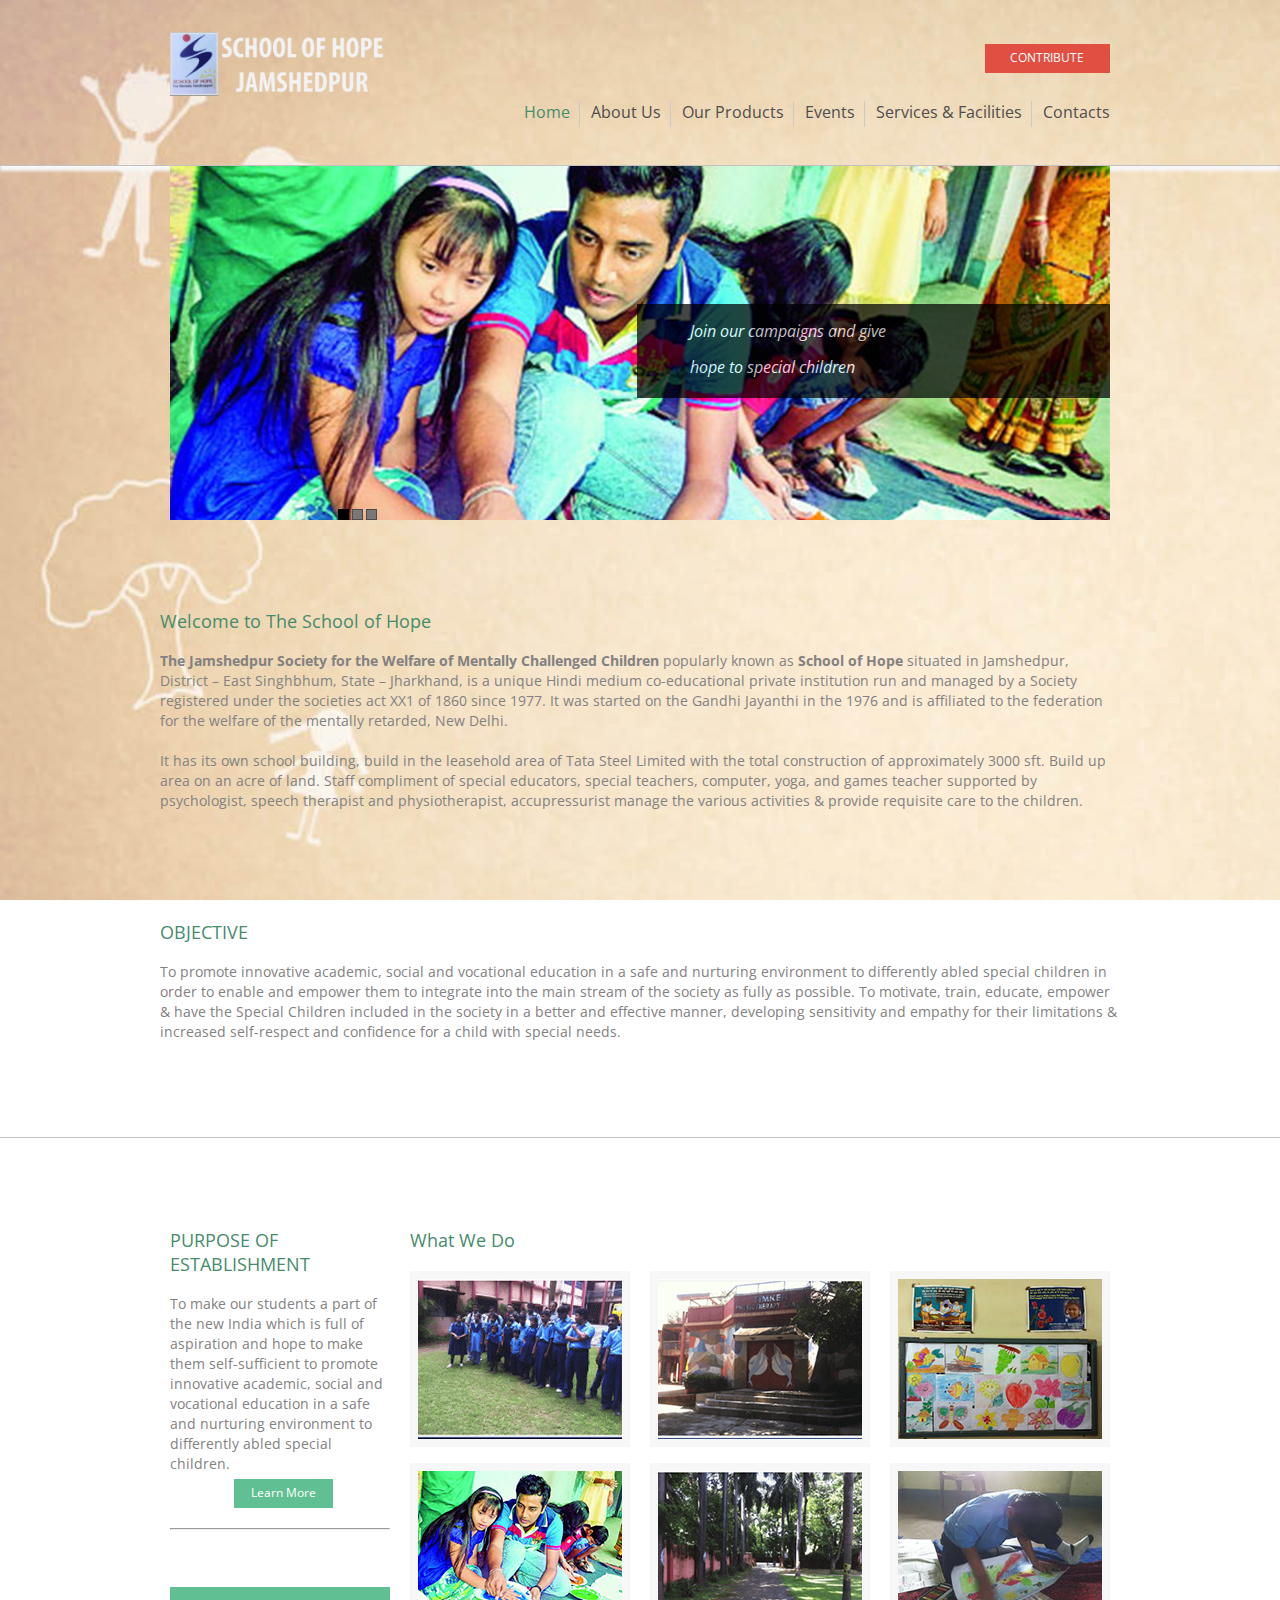
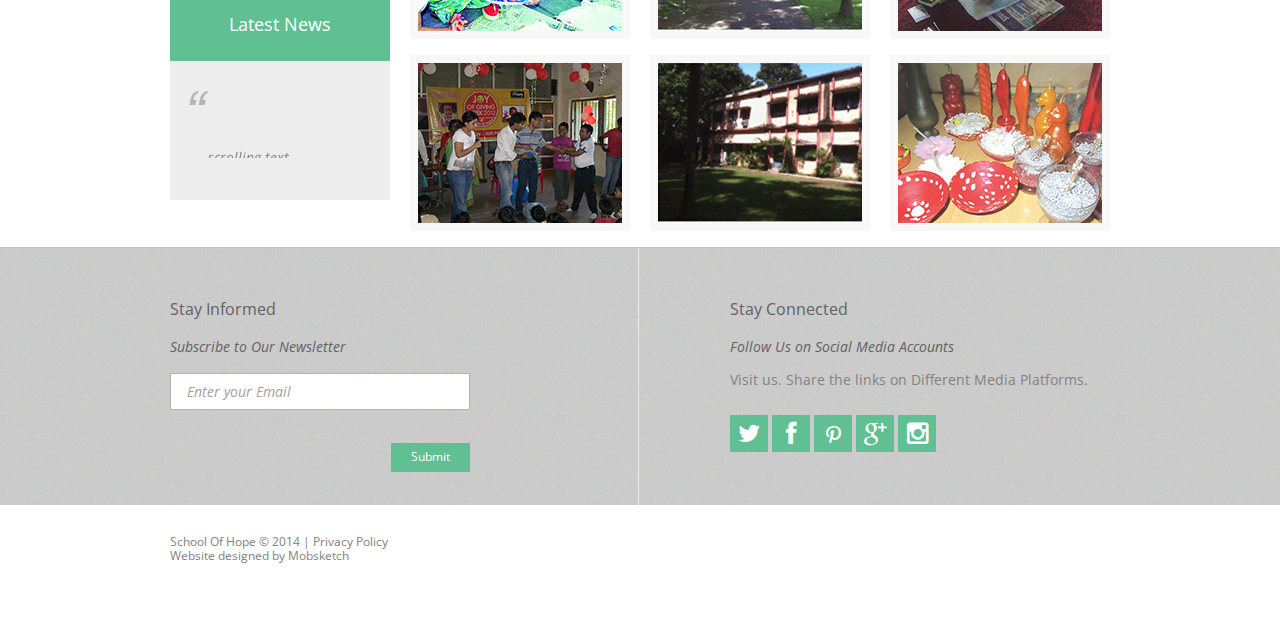
<file: index.html>
<!DOCTYPE html> 
<html lang="en">
	<head>
	<title>Home</title>
	<meta charset="utf-8">
	<meta name = "format-detection" content = "telephone=no" />
	<link rel="icon" href="images/favicon.ico">
	<link rel="shortcut icon" href="images/favicon.ico" />
	<link rel="stylesheet" href="css/form.css">
	<link rel="stylesheet" href="css/thumbs.css">
	<link rel="stylesheet" href="css/slider.css">
	<link rel="stylesheet" href="css/style.css">
	<script src="js/jquery.js"></script>
	<script src="js/jquery-migrate-1.2.1.js"></script>
	<script src="js/script.js"></script>
	<script src="js/superfish.js"></script>
	<script src="js/sForm.js"></script>
	<script src="js/jquery.ui.totop.js"></script>
	<script src="js/jquery.equalheights.js"></script>
	<script src="js/jquery.easing.1.3.js"></script>
	<script src="js/jquery.iosslider.min.js"></script>
	<script>
	$(document).ready(function(){

		$().UItoTop({ easingType: 'easeOutQuart' });
		});
	</script>
	<!--[if lt IE 8]>
	<div style=' clear: both; text-align:center; position: relative;'>
		<a href="http://windows.microsoft.com/en-US/internet-explorer/products/ie/home?ocid=ie6_countdown_bannercode">
			<img src="http://storage.ie6countdown.com/assets/100/images/banners/warning_bar_0000_us.jpg" border="0" height="42" width="820" alt="You are using an outdated browser. For a faster, safer browsing experience, upgrade for free today." />
		</a>
	</div>
	<![endif]-->
	<!--[if lt IE 9]>
	<script src="js/html5shiv.js"></script>
	<link rel="stylesheet" media="screen" href="css/ie.css">
	<![endif]-->
	</head>
	<body class="page1" id="top"
<!--==============================header=================================-->
		<header>
			<div class="container_12">
				<div class="grid_12">
					<h1>
						<a href="index.html">
							<img src="images/logo.png" alt="Your Happy Family">
						</a>
					</h1>
					<div class="menu_block ">
						<a href="contribute.html" class="donate">CONTRIBUTE</a>						<div class="clear"></div>
						<nav class="horizontal-nav full-width horizontalNav-notprocessed">
								<ul class="sf-menu">
								<li  class="current"><a href="index.html">Home</a></li>
								<li><a href="mission.html">About Us</a></li>
								<li><a href="products.php">Our Products</a></li>
								<li><a href="event.html">Events</a></li>
											<li><a href="services.html">Services &amp; Facilities</a></li>
								<li><a href="contact.html">Contacts</a></li>
							</ul>
						</nav>
						<div class="clear"></div>
					</div>
				</div>
			</div>
		</header>
		<div class="fluidHeight container_12">
			<div class="sliderContainer">
				<div class="iosSlider">
					<div class="slider">
						<div class="item item1">
							<div class="inner">
								<div class="text1"><span>Join our campaigns and give <br>hope to special children</span></div>
							</div>
						</div>
						<div class="item item2">
							<div class="inner">
								<div class="text1"><span>Make the right choice! <br>Help those who are in need.</span></div>
							</div>
						</div>
						<div class="item item3">
							<div class="inner">
								<div class="text1"><span>Our mission is to engage more people in the fight <br> for better life of special children</span></div>
							</div>
						</div>
					</div>
				</div>
				<div class="slideSelectors">
					<div class="item selected"></div>
					<div class="item"></div>
					<div class="item"></div>
				</div>
			</div>
		</div>
<!--==============================Content=================================-->
			<div class="container_12">
				<div class="grid_6_main">
					<h2>Welcome to The School of Hope</h2>
					<div class="extra_wrapper">
						<p class="col2_main"><strong>The Jamshedpur Society for the Welfare of Mentally Challenged Children</strong> popularly known as <strong> School of Hope </strong>situated in Jamshedpur, District – East Singhbhum, State – Jharkhand, is a unique Hindi medium co-educational private institution run and managed by a Society registered under the societies act XX1 of 1860 since 1977. It was started on the Gandhi Jayanthi in the 1976 and is affiliated to the federation for the welfare of the mentally retarded, New Delhi.
                        <br /><br/>
It has its own school building, build in the leasehold area of Tata Steel Limited with the total construction of approximately 3000 sft. Build up area on an acre of land. Staff compliment of special educators, special teachers, computer, yoga, and games teacher supported by psychologist, speech therapist and physiotherapist, accupressurist manage the various activities & provide requisite care to the children.<br>
					</p>
					
					<h2>OBJECTIVE</h2> To promote innovative academic, social and vocational education in a safe and nurturing environment to differently abled special children in order to enable and empower them to integrate into the main stream of the society as fully as possible.
To motivate, train, educate, empower & have the Special Children included in the society in a better and effective manner, developing sensitivity and empathy for their limitations & increased self-respect and confidence for a child with special needs.

					</div>
					<div class="clear"></div>
				</div>
				
			</div>
			<div class="hor"></div>
			<div class="container_12">
				<div class="grid_3">
					<h2>PURPOSE OF ESTABLISHMENT</h2>
                    <p>To make our students a part of the new India which is full of aspiration and hope to make them self-sufficient to promote innovative academic, social and vocational education in a safe and nurturing environment to differently abled special children. 
                    
                    <a href="mission.html" class="btn">Learn More</a></p>
                    <hr />
                    
					<blockquote class="bq1">
						<div class="title">Latest News</div>
						<p><marquee behavior="scroll" direction="up" scrollamount="1">

<a href="#">scrolling text</a><br><a href="#">scrolling text</a><br><a href="#">scrolling text</a>

</marquee> </p>
						
					</blockquote>
				</div>
				<div class="grid_9">
					<h2>What We Do</h2>
					<section>
						<ul id="da-thumbs" class="da-thumbs">
							<li>
								<a href="#">
								<img src="images/th1.jpg" alt="" />
								<div><span>SELF - HELP and PRE</span></div>
								</a>
							</li>
							<li>
								<a href="#">
								<img src="images/th2.jpg" alt="" />
								<div><span>Physiotherapy</span></div>
								</a>
							</li>
							<li>
								<a href="#">
								<img src="images/th3.jpg" alt="" />
								<div><span>Home Management</span></div>
								</a>
							</li>
							<li>
								<a href="#">
								<img src="images/th4.jpg" alt="" />
								<div><span>Guidance and Councelling</span></div>
								</a>
							</li>
							<li>
								<a href="#">
								<img src="images/th5.jpg" alt="" />
								<div><span>Accupressure</span></div>
								</a>
							</li>
							<li>
								<a href="#">
								<img src="images/th6.jpg" alt="" />
								<div><span>Speech Therapy</span></div>
								</a>
							</li>
							<li>
								<a href="#">
								<img src="images/th7.jpg" alt="" />
								<div><span>Group Meeting</span></div>
								</a>
							</li>
							<li>
								<a href="#">
								<img src="images/th8.jpg" alt="" />
								<div><span>Sports &amp; Health Care</span></div>
								</a>
							</li>
							<li>
								<a href="#">
								<img src="images/th9.jpg" alt="" />
								<div><span>Vocational Training</span></div>
								</a>
							</li>
						</ul>
					</section>
				</div>
			</div>
		</div>
		<div class="bottom_block">
			<div class="container_12">
				<div class="grid_4">
					<h3>Stay Informed</h3>
					<div class="text1">Subscribe to Our Newsletter</div>
					<form id="newsletter">
						<div class="rel">
							<div class="success">Your subscribe request has been sent!</div>
							<label class="email">
								<input type="email" value="Enter your Email" >
								<span class="error">*This is not a valid email address.</span>
							</label>
						</div>
						<a href="#" class="btn" data-type="submit">Submit</a>
					</form>
				</div>
				<div class="grid_5 prefix_3">
					<h3>Stay Connected</h3>
					<div class="text1">Follow Us on Social Media Accounts </div>
					Visit us. Share the links on Different Media Platforms.
					<div class="socials">
						<a href="#"><div class="fa fa-twitter"></div></a>
						<a href="https://www.facebook.com/School.of.Hope.Jampot"><div class="fa fa-facebook"></div></a>
						<a href="#"><div class="fa fa-pinterest-square"></div></a>
						<a href="#"><div class="fa fa-google-plus"></div></a>
						<a href="#"><div class="fa fa-instagram"></div></a>
					</div>
				</div>
			</div>
		</div>
<!--==============================footer=================================-->
		<footer>
			<div class="container_12">
				<div class="grid_12">
					<div class="copy">
						School Of Hope &copy; 2014 | <a href="termsandconditions.html">Privacy Policy</a> <br> Website designed by <a href="http://www.facebook.com/mobsketch" rel="nofollow">Mobsketch </a>
					</div>
				</div>
			</div>
		</footer>
		<script src="js/jquery.hoverdir.js"></script>
		<script>
		$(document).ready(function() {
		 $('.iosSlider').iosSlider({
			desktopClickDrag: true,
			snapToChildren: true,
			navSlideSelector: '.sliderContainer .slideSelectors .item',
			onSlideComplete: slideComplete,
			onSliderLoaded: sliderLoaded,
			onSlideChange: slideChange,
			scrollbar: false,
			autoSlide: true,
			autoSlideTimer: 3300,
			infiniteSlider: true
		 });
		});
		function slideChange(args) {
		 $('.sliderContainer .slideSelectors .item').removeClass('selected');
		 $('.sliderContainer .slideSelectors .item:eq(' + (args.currentSlideNumber - 1) + ')').addClass('selected');
		}
		function slideComplete(args) {
		 if(!args.slideChanged) return false;
		 $(args.sliderObject).find('.text1, .text2').attr('style', '');
		 $(args.currentSlideObject).find('.text1').animate({
			right: '100px',
			opacity: '0.72'
		 }, 400, 'easeOutQuint');
		 $(args.currentSlideObject).find('.text2').delay(200).animate({
			right: '70px',
			opacity: '0.72'
		 }, 400, 'easeOutQuint');
		}
		function sliderLoaded(args) {
		 $(args.sliderObject).find('.text1, .text2').attr('style', '');
		 $(args.currentSlideObject).find('.text1').animate({
			right: '100px',
			opacity: '0.72'
		 }, 400, 'easeOutQuint');
		 $(args.currentSlideObject).find('.text2').delay(200).animate({
			right: '70px',
			opacity: '0.72'
		 }, 400, 'easeOutQuint');
		 slideChange(args);
		}
		$(function() {
				$(' #da-thumbs > li ').each( function() { $(this).hoverdir(); } );
			});
		</script>
	</body>
</html>
</file>
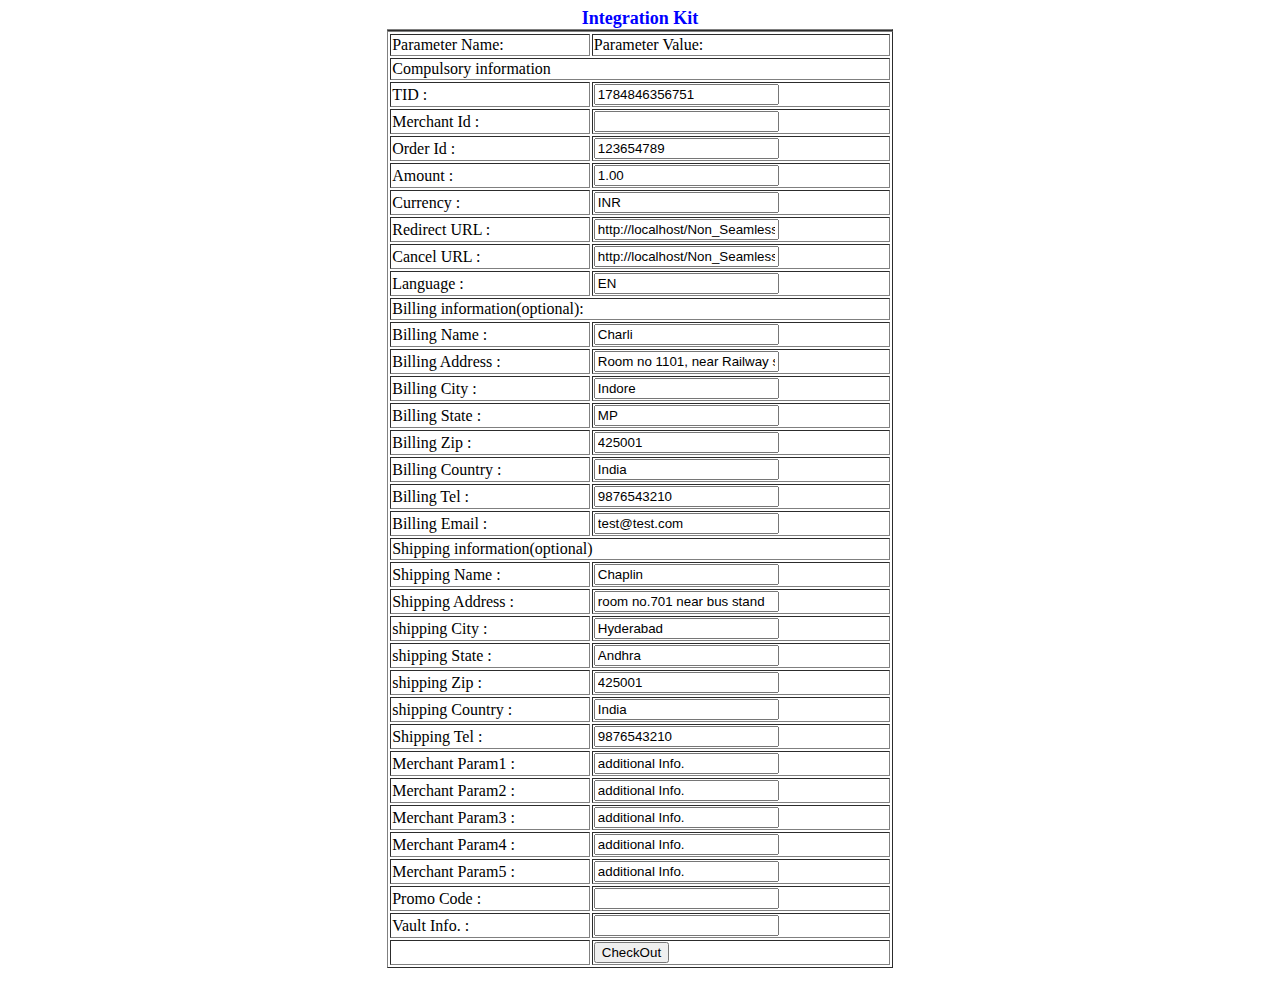
<file: cc/index.htm>
<html>
<head>
<script>
	window.onload = function() {
		var d = new Date().getTime();
		document.getElementById("tid").value = d;
	};
</script>
</head>
<body>
	<form method="post" name="customerData" action="ccavRequestHandler.php">
		<table width="40%" height="100" border='1' align="center"><caption><font size="4" color="blue"><b>Integration Kit</b></font></caption></table>
			<table width="40%" height="100" border='1' align="center">
				<tr>
					<td>Parameter Name:</td><td>Parameter Value:</td>
				</tr>
				<tr>
					<td colspan="2"> Compulsory information</td>
				</tr>
				<tr>
					<td>TID	:</td><td><input type="text" name="tid" id="tid" readonly /></td>
				</tr>
				<tr>
					<td>Merchant Id	:</td><td><input type="text" name="merchant_id" value=""/></td>
				</tr>
				<tr>
					<td>Order Id	:</td><td><input type="text" name="order_id" value="123654789"/></td>
				</tr>
				<tr>
					<td>Amount	:</td><td><input type="text" name="amount" value="1.00"/></td>
				</tr>
				<tr>
					<td>Currency	:</td><td><input type="text" name="currency" value="INR"/></td>
				</tr>
				<tr>
					<td>Redirect URL	:</td><td><input type="text" name="redirect_url" value="http://localhost/Non_Seamless_kit/ccavResponseHandler.php"/></td>
				</tr>
			 	<tr>
			 		<td>Cancel URL	:</td><td><input type="text" name="cancel_url" value="http://localhost/Non_Seamless_kit/ccavResponseHandler.php"/></td>
			 	</tr>
			 	<tr>
					<td>Language	:</td><td><input type="text" name="language" value="EN"/></td>
				</tr>
		     	<tr>
		     		<td colspan="2">Billing information(optional):</td>
		     	</tr>
		        <tr>
		        	<td>Billing Name	:</td><td><input type="text" name="billing_name" value="Charli"/></td>
		        </tr>
		        <tr>
		        	<td>Billing Address	:</td><td><input type="text" name="billing_address" value="Room no 1101, near Railway station Ambad"/></td>
		        </tr>
		        <tr>
		        	<td>Billing City	:</td><td><input type="text" name="billing_city" value="Indore"/></td>
		        </tr>
		        <tr>
		        	<td>Billing State	:</td><td><input type="text" name="billing_state" value="MP"/></td>
		        </tr>
		        <tr>
		        	<td>Billing Zip	:</td><td><input type="text" name="billing_zip" value="425001"/></td>
		        </tr>
		        <tr>
		        	<td>Billing Country	:</td><td><input type="text" name="billing_country" value="India"/></td>
		        </tr>
		        <tr>
		        	<td>Billing Tel	:</td><td><input type="text" name="billing_tel" value="9876543210"/></td>
		        </tr>
		        <tr>
		        	<td>Billing Email	:</td><td><input type="text" name="billing_email" value="test@test.com"/></td>
		        </tr>
		        <tr>
		        	<td colspan="2">Shipping information(optional)</td>
		        </tr>
		        <tr>
		        	<td>Shipping Name	:</td><td><input type="text" name="delivery_name" value="Chaplin"/></td>
		        </tr>
		        <tr>
		        	<td>Shipping Address	:</td><td><input type="text" name="delivery_address" value="room no.701 near bus stand"/></td>
		        </tr>
		        <tr>
		        	<td>shipping City	:</td><td><input type="text" name="delivery_city" value="Hyderabad"/></td>
		        </tr>
		        <tr>
		        	<td>shipping State	:</td><td><input type="text" name="delivery_state" value="Andhra"/></td>
		        </tr>
		        <tr>
		        	<td>shipping Zip	:</td><td><input type="text" name="delivery_zip" value="425001"/></td>
		        </tr>
		        <tr>
		        	<td>shipping Country	:</td><td><input type="text" name="delivery_country" value="India"/></td>
		        </tr>
		        <tr>
		        	<td>Shipping Tel	:</td><td><input type="text" name="delivery_tel" value="9876543210"/></td>
		        </tr>
		        <tr>
		        	<td>Merchant Param1	:</td><td><input type="text" name="merchant_param1" value="additional Info."/></td>
		        </tr>
		        <tr>
		        	<td>Merchant Param2	:</td><td><input type="text" name="merchant_param2" value="additional Info."/></td>
		        </tr>
				<tr>
					<td>Merchant Param3	:</td><td><input type="text" name="merchant_param3" value="additional Info."/></td>
				</tr>
				<tr>
					<td>Merchant Param4	:</td><td><input type="text" name="merchant_param4" value="additional Info."/></td>
				</tr>
				<tr>
					<td>Merchant Param5	:</td><td><input type="text" name="merchant_param5" value="additional Info."/></td>
				</tr>
				<tr>
					<td>Promo Code	:</td><td><input type="text" name="promo_code" value=""/></td>
				</tr>
				<tr>
					<td>Vault Info.	:</td><td><input type="text" name="customer_identifier" value=""/></td>
				</tr>
		        <tr>
		        	<td></td><td><INPUT TYPE="submit" value="CheckOut"></td>
		        </tr>
	      	</table>
	      </form>
	</body>
</html>
</file>
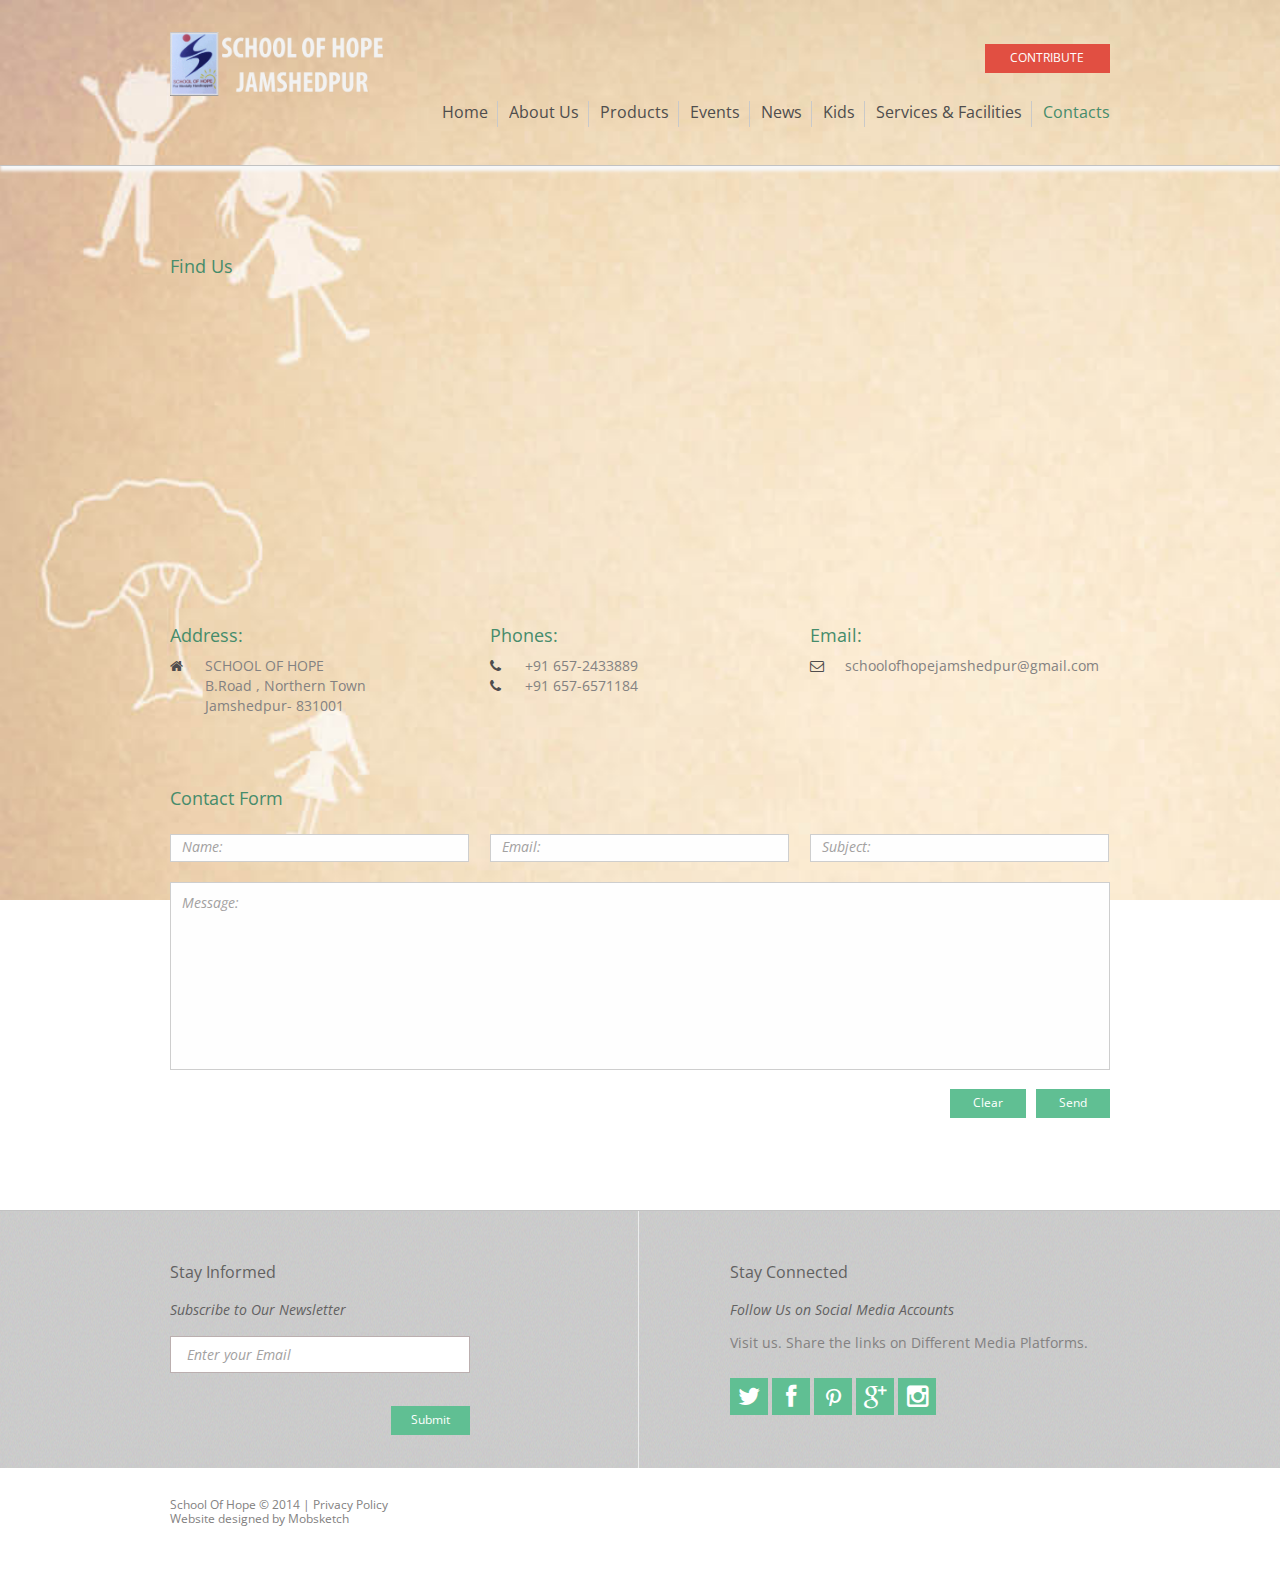
<file: contact.html>
<!DOCTYPE html>
<html lang="en">
	<head>
		<title>Contacts</title>
		<meta charset="utf-8">
		<meta name = "format-detection" content = "telephone=no" />
		<link rel="icon" href="images/favicon.ico">
		<link rel="shortcut icon" href="images/favicon.ico" />
		<link rel="stylesheet" href="css/form.css">
		<link rel="stylesheet" href="css/style.css">
		<script src="js/jquery.js"></script>
		<script src="js/jquery-migrate-1.2.1.js"></script>
		<script src="js/script.js"></script>
		<script src="js/superfish.js"></script>
		<script src="js/sForm.js"></script>
		<script src="js/TMForm.js"></script>
		<script src="js/jquery.ui.totop.js"></script>
		<script src="js/jquery.equalheights.js"></script>
		<script src="js/jquery.easing.1.3.js"></script>
		<script>
		$(document).ready(function(){
			$().UItoTop({ easingType: 'easeOutQuart' });
			});
		</script>
		<!--[if lt IE 8]>
		<div style=' clear: both; text-align:center; position: relative;'>
			<a href="http://windows.microsoft.com/en-US/internet-explorer/products/ie/home?ocid=ie6_countdown_bannercode">
			<img src="http://storage.ie6countdown.com/assets/100/images/banners/warning_bar_0000_us.jpg" border="0" height="42" width="820" alt="You are using an outdated browser. For a faster, safer browsing experience, upgrade for free today." />
			</a>
		</div>
		<![endif]-->
		<!--[if lt IE 9]>
		<script src="js/html5shiv.js"></script>
		<link rel="stylesheet" media="screen" href="css/ie.css">
		<![endif]-->
	</head>
	<body class="" id="top">
<!--==============================header=================================-->
	<header>
			<div class="container_12">
				<div class="grid_12">
					<h1>
						<a href="index.php">
							<img src="images/logo.png" alt="School of hope">
						</a>
					</h1>
					<div class="menu_block ">
						<a href="contribute.html" class="donate">CONTRIBUTE</a>						<div class="clear"></div>
						<nav class="horizontal-nav full-width horizontalNav-notprocessed">
								<ul class="sf-menu">
								<li ><a href="index.php">Home</a></li>
								<li><a href="mission.html">About Us</a></li>
								<li><a href="products.php">Products</a></li>
								<li><a href="event.php">Events</a></li>
								<li><a href="News.php">News</a></li>
								<li><a href="student.php">Kids</a></li>
								<li><a href="services.html">Services &amp; Facilities</a></li>
								<li class="current"><a href="contact.html">Contacts</a></li>
							</ul>
						</nav>
						<div class="clear"></div>
					</div>
				</div>
			</div>
		</header>
<!--==============================Content=================================-->
		<div class="content">
			<div class="container_12">
				<div class="grid_12">
					<h2>Find Us</h2>
					<div class="map">
						<figure class="">
							<iframe src="http://maps.google.com/?ll=22.804502%2C86.18837&amp;spn=0.028246%2C0.044546&amp;ie=UTF8&amp;z=14&amp;t=roadmap&amp;sll=22.804502%2C86.18837&amp;sspn=0.028246%2C0.044546&amp;q=Northern%20Town%20Jharkhand%2C%20India%20(St%20George%20Church)&amp;output=embed"></iframe>
						</figure>
						<div class="grid_4 alpha">
							<h2>Address:</h2>
							<address>
								<span class="fa fa-home"></span>
								SCHOOL OF HOPE<br />
								B.Road , Northern Town<br/>
								Jamshedpur- 831001
							</address>
						</div>
						<div class="grid_4">
							<h2>Phones:</h2>
							<div class="m_phone">
								<div class="fa fa-phone"></div>
								+91 657-2433889
                                
							</div>
							<div class="m_phone">
								<div class="fa fa-phone"></div>
								+91 657-6571184
							</div>
						</div>
						<div class="grid_4 omega">
							<h2>Email:</h2>
							<a href="#"><span class="fa fa-envelope-o"></span> schoolofhopejamshedpur@gmail.com</a>
						</div>
						<div class="clear"></div>
					</div>
					<h2>Contact Form</h2>
					<form id="form">
						<div class="success_wrapper">
							<div class="success-message">Contact form submitted</div>
						</div>
						<label class="name">
							<input type="text" placeholder="Name:" data-constraints="@Required @JustLetters" />
							<span class="empty-message">*This field is required.</span>
							<span class="error-message">*This is not a valid name.</span>
						</label>
						<label class="email">
							<input type="text" placeholder="Email:" data-constraints="@Required @Email" />
							<span class="empty-message">*This field is required.</span>
							<span class="error-message">*This is not a valid email.</span>
						</label>
						<label class="subject">
							<input type="text" placeholder="Subject:" data-constraints="@Required @JustLetters"/>
							<span class="empty-message">*This field is required.</span>
							<span class="error-message">*This is not a valid phone.</span>
						</label>
						<label class="message">
							<textarea placeholder="Message:" data-constraints='@Required @Length(min=20,max=999999)'></textarea>
							<span class="empty-message">*This field is required.</span>
							<span class="error-message">*The message is too short.</span>
						</label>
						<div>
							<div class="clear"></div>
							<div class="btns">
								<a href="#" data-type="reset" class="btn">Clear</a>
								<a href="test.php" data-type="submit" class="btn">Send</a>
							</div>
						</div>
					</form>
				</div>
			</div>
		</div>
		<div class="bottom_block">
			<div class="container_12">
				<div class="grid_4 ">
					<h3>Stay Informed</h3>
					<div class="text1">Subscribe to Our Newsletter</div>
					<form id="newsletter">
						<div class="rel">
							<div class="success">Your subscribe request has been sent!</div>
							<label class="email">
								<input type="email" value="Enter your Email" >
								<span class="error">*This is not a valid email address.</span>
							</label>
						</div>
						<a href="#" class="btn" data-type="submit">Submit</a>
					</form>
				</div>
				<div class="grid_5 prefix_3">
					<h3>Stay Connected</h3>
					<div class="text1">Follow Us on Social Media Accounts </div>
					Visit us. Share the links on Different Media Platforms.
					<div class="socials">
						<a href="#"><div class="fa fa-twitter"></div></a>
						<a href="https://www.facebook.com/School.of.Hope.Jampot"><div class="fa fa-facebook"></div></a>
						<a href="#"><div class="fa fa-pinterest-square"></div></a>
						<a href="#"><div class="fa fa-google-plus"></div></a>
						<a href="#"><div class="fa fa-instagram"></div></a>
					</div>
				</div>
			</div>
		</div>
<!--==============================footer=================================-->
		<footer>
			<div class="container_12">
				<div class="grid_12">
					<div class="copy">
						School Of Hope &copy; 2014 | <a href="termsandconditions.html">Privacy Policy</a> <br> Website designed by <a href="http://www.facebook.com/mobsketch" rel="nofollow">Mobsketch </a>
					</div>
				</div>
			</div>
		</footer>
	</body>
</html>
</file>
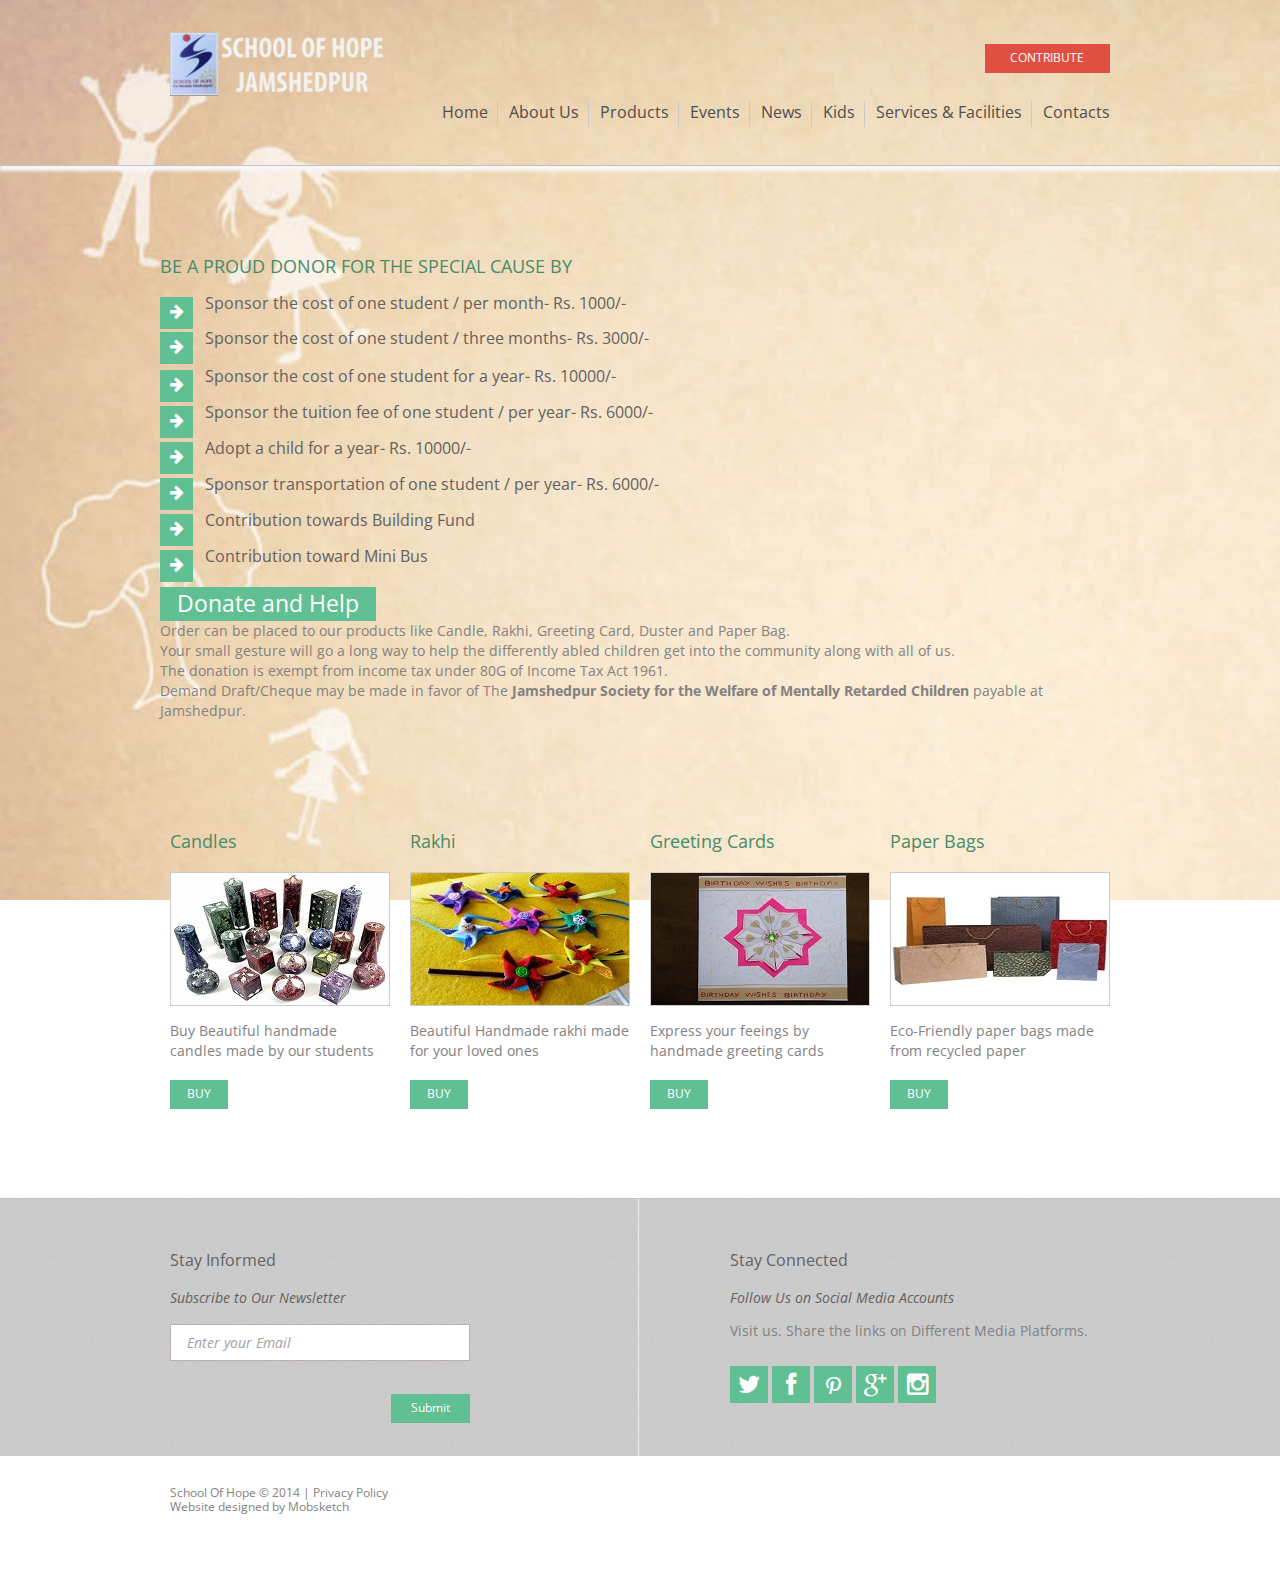
<file: contribute.html>
<!DOCTYPE html>
<html lang="en">
	<head>
		<title>Contribute to our cause</title>
		<meta charset="utf-8">
		<meta name = "format-detection" content = "telephone=no" />
		<link rel="icon" href="images/favicon.ico">
		<link rel="shortcut icon" href="images/favicon.ico" />
		<link rel="stylesheet" href="css/form.css">
		<link rel="stylesheet" href="css/style.css">
		<script src="js/jquery.js"></script>
		<script src="js/jquery-migrate-1.2.1.js"></script>
		<script src="js/script.js"></script>
		<script src="js/superfish.js"></script>
		<script src="js/sForm.js"></script>
		<script src="js/jquery.ui.totop.js"></script>
		<script src="js/jquery.equalheights.js"></script>
		<script src="js/jquery.easing.1.3.js"></script>
		<script>
		$(document).ready(function(){
			$().UItoTop({ easingType: 'easeOutQuart' });
			});
		</script>
		<!--[if lt IE 8]>
		<div style=' clear: both; text-align:center; position: relative;'>
			<a href="http://windows.microsoft.com/en-US/internet-explorer/products/ie/home?ocid=ie6_countdown_bannercode">
				<img src="http://storage.ie6countdown.com/assets/100/images/banners/warning_bar_0000_us.jpg" border="0" height="42" width="820" alt="You are using an outdated browser. For a faster, safer browsing experience, upgrade for free today." />
			</a>
		</div>
		<![endif]-->
		<!--[if lt IE 9]>
		<script src="js/html5shiv.js"></script>
		<link rel="stylesheet" media="screen" href="css/ie.css">
		<![endif]-->
		</head>
	<body class="" id="top">
<!--==============================header=================================-->
		<header>
			<div class="container_12">
				<div class="grid_12">
					<h1>
						<a href="index.php">
							<img src="images/logo.png" alt="School of hope">
						</a>
					</h1>
					<div class="menu_block ">
						<a href="contribute.html" class="donate">CONTRIBUTE</a>						<div class="clear"></div>
						<nav class="horizontal-nav full-width horizontalNav-notprocessed">
								<ul class="sf-menu">
								<li><a href="index.php">Home</a></li>
								<li><a href="mission.html">About Us</a></li>
								<li><a href="products.php">Products</a></li>
								<li><a href="event.php">Events</a></li>
								<li><a href="News.php">News</a></li>
								<li><a href="student.php">Kids</a></li>
								<li><a href="services.html">Services &amp; Facilities</a></li>
								<li><a href="contact.php">Contacts</a></li>
							</ul>
						</nav>
						<div class="clear"></div>
					</div>
				</div>
			</div>
		</header>
<!--==============================Content=================================-->
		<div class="content"><div class="ic"></div>
			<div class="container_12">
				<div class="grid_6_main">
					<h2>BE A PROUD DONOR FOR THE SPECIAL CAUSE BY</h2>
					<ul class="list1 col2">
						<li> Sponsor the cost of one student / per month- Rs. 1000/- </li>
						<li> Sponsor the cost of one student / three months- Rs. 3000/-</li>
                        <li> Sponsor the cost of one student for a year- Rs. 10000/-</li>
                        <li> Sponsor the tuition fee of one student / per year- Rs. 6000/-</li>
                        <li> Adopt a child for a year- Rs. 10000/-</li>
						<li> Sponsor transportation of one student / per year- Rs. 6000/-</li>
						<li> Contribution towards Building Fund</li>
						<li> Contribution toward Mini Bus</li>
					</ul>
					
					</div>
					<br />
					<a href="student.php" class="bttn1" style="width=45px;">Donate and Help</a>
					<p>
					Order can be placed to our products like Candle, Rakhi, Greeting Card, Duster and Paper Bag.<br />

Your small gesture will go a long way to help the differently abled children get into the community along with all of us.<br />

The donation is exempt from income tax under 80G of Income Tax Act 1961.<br />

Demand Draft/Cheque may be made in favor of The <strong>Jamshedpur Society for the Welfare of Mentally Retarded Children</strong> payable at Jamshedpur.
					</p>
				<div class="gallery">
					<div class="grid_3">
						<h2>Candles</h2>
						<a href="images/handmade1.jpg" class="gal"><img src="images/handmade1.jpg" alt=""></a>
						Buy Beautiful handmade candles made by our students
						<br>
						<a href="products.php" class="btn">BUY</a>
					</div>
					<div class="grid_3">
						<h2>Rakhi</h2>
						<a href="images/handmade2.jpg" class="gal"><img src="images/handmade2.jpg" alt=""></a>
						Beautiful Handmade rakhi made for your loved ones
						<br>
						<a href="products.php" class="btn">BUY</a>
					</div>
					<div class="grid_3">
						<h2>Greeting Cards</h2>
						<a href="images/handmade3.jpg" class="gal"><img src="images/handmade3.jpg" alt=""></a>
						Express your feeings by handmade greeting cards
						<br>
						<a href="products.php" class="btn">BUY</a>
					</div>
					<div class="grid_3">
						<h2>Paper Bags</h2>
						<a href="images/handmade4.jpg" class="gal"><img src="images/handmade4.jpg" alt=""></a>
						Eco-Friendly paper bags made from recycled paper
						<br>
						<a href="products.php" class="btn">BUY</a>
					</div>
					<div class="clear"></div>
					
				</div>
				</div>
				</div>
			
		<div class="bottom_block">
			<div class="container_12">
				<div class="grid_4 ">
					<h3>Stay Informed</h3>
					<div class="text1">Subscribe to Our Newsletter</div>
					<form id="newsletter">
						<div class="rel">
							<div class="success">Your subscribe request has been sent!</div>
							<label class="email">
								<input type="email" value="Enter your Email" >
								<span class="error">*This is not a valid email address.</span>
							</label>
						</div>
						<a href="#" class="btn" data-type="submit">Submit</a>
					</form>
				</div>
				<div class="grid_5 prefix_3">
					<h3>Stay Connected</h3>
					<div class="text1">Follow Us on Social Media Accounts </div>
					Visit us. Share the links on Different Media Platforms.
					<div class="socials">
						<a href="#"><div class="fa fa-twitter"></div></a>
						<a href="https://www.facebook.com/School.of.Hope.Jampot"><div class="fa fa-facebook"></div></a>
						<a href="#"><div class="fa fa-pinterest-square"></div></a>
						<a href="#"><div class="fa fa-google-plus"></div></a>
						<a href="#"><div class="fa fa-instagram"></div></a>
					</div>
				</div></div>
		</div>
<!--==============================footer=================================-->
		<footer>
			<div class="container_12">
				<div class="grid_12">
					<div class="copy">
						School Of Hope &copy; 2014 | <a href="termsandconditions.html">Privacy Policy</a> <br> Website designed by <a href="http://www.facebook.com/mobsketch" rel="nofollow">Mobsketch </a>
					</div>
				</div>
			</div>
		</footer>
	</body>
</html>
</file>
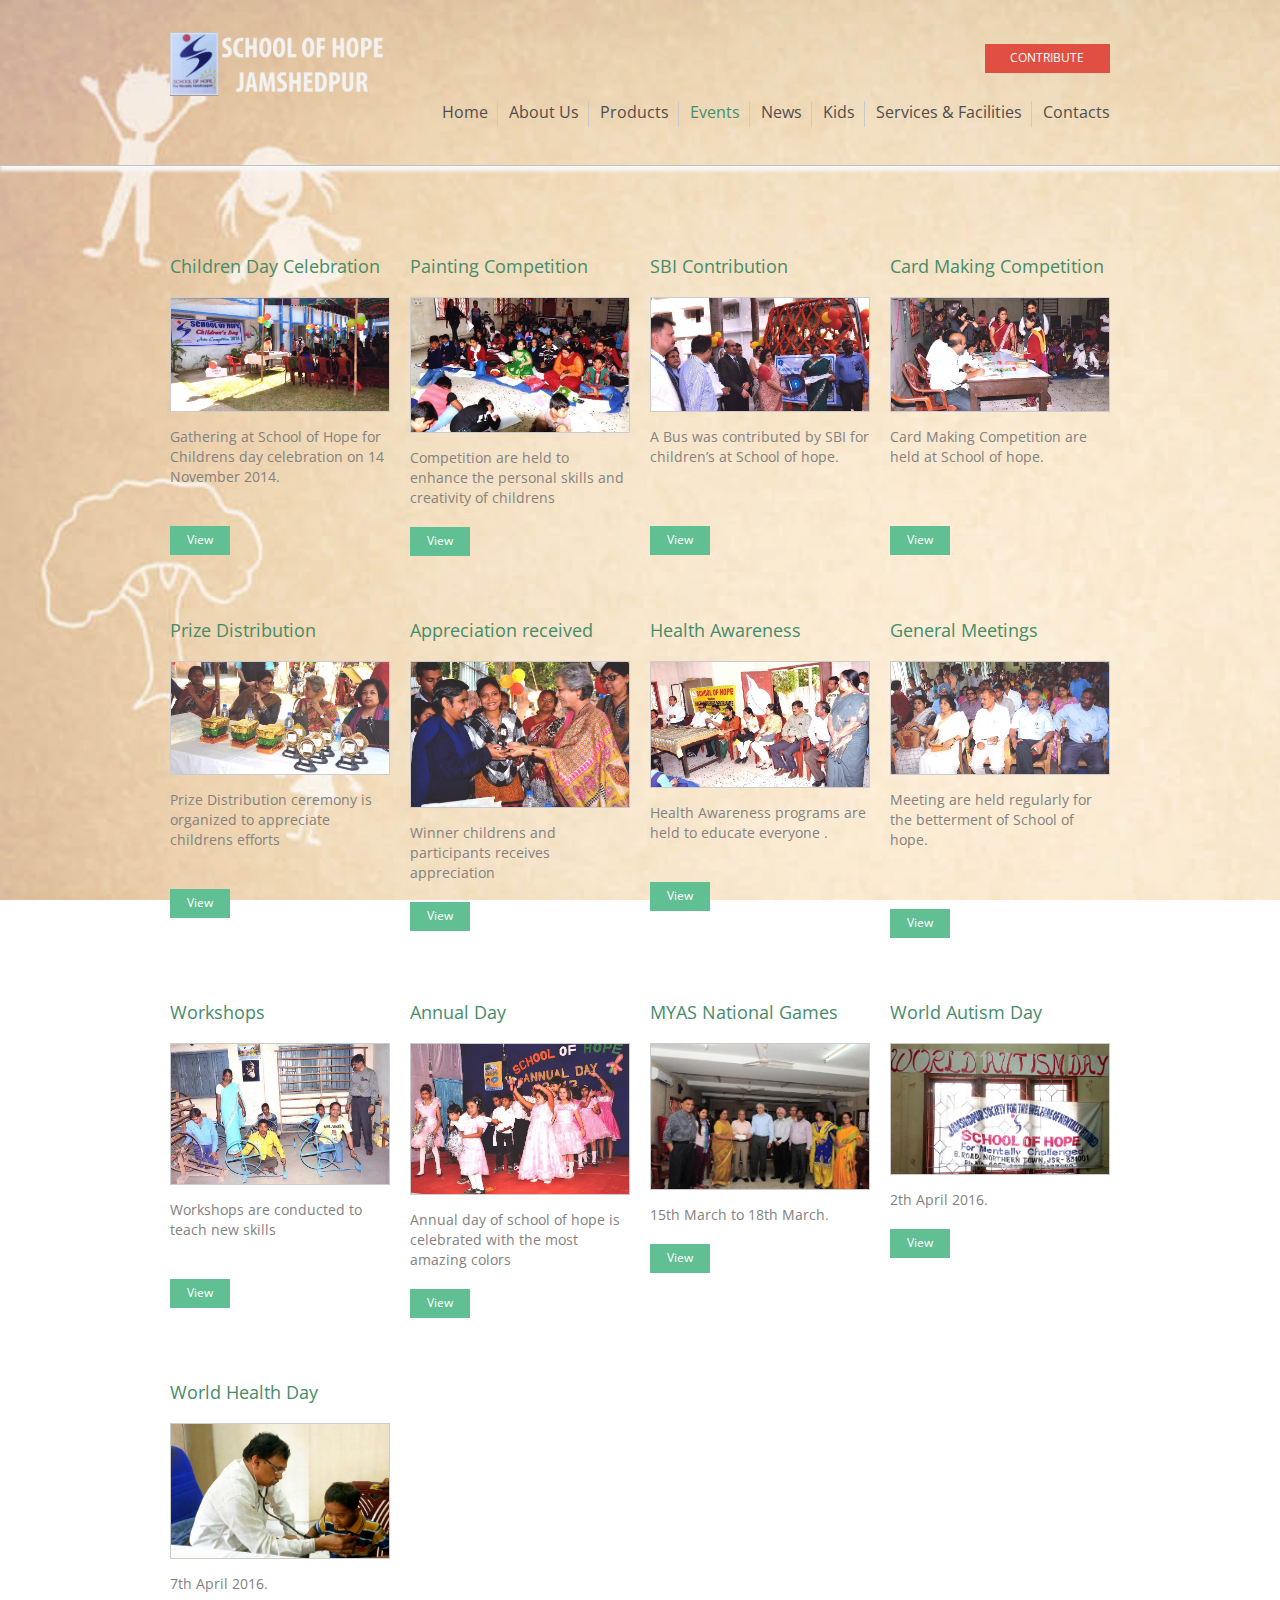
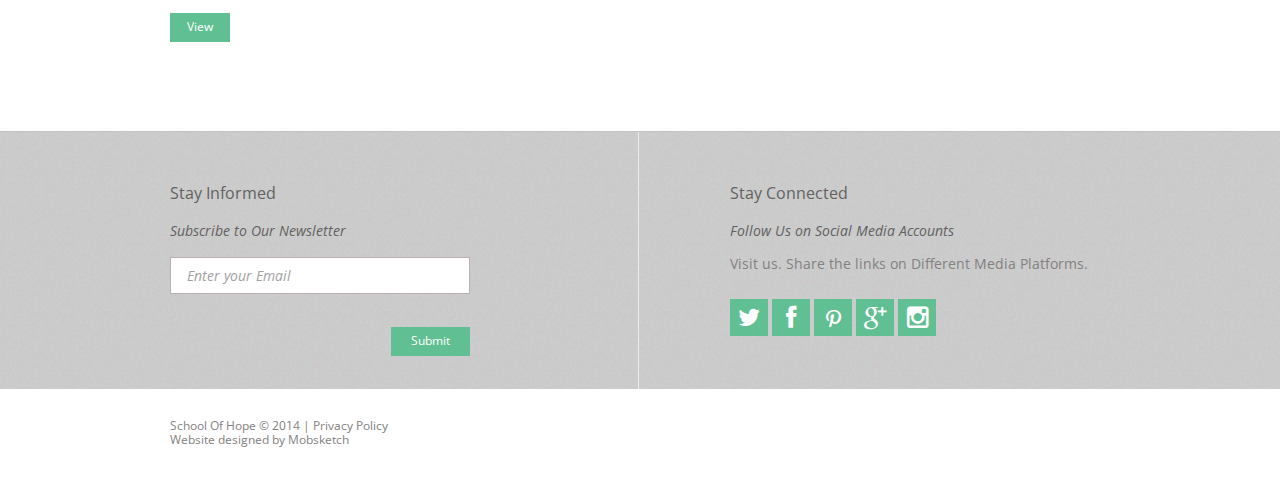
<file: event.html>
<!DOCTYPE html>
<html lang="en">
	<head><meta http-equiv="Content-Type" content="text/html; charset=windows-1252">
		<title>Get Involved</title>
		
		<meta name = "format-detection" content = "telephone=no" />
		<link rel="icon" href="images/favicon.ico">
		<link rel="shortcut icon" href="images/favicon.ico" />
		<link rel="stylesheet" href="css/form.css">
		<link rel="stylesheet" href="css/touchTouch.css">
		<link rel="stylesheet" href="css/style.css">
		<script src="js/jquery.js"></script>
		<script src="js/jquery-migrate-1.2.1.js"></script>
		<script src="js/script.js"></script>
		<script src="js/superfish.js"></script>
		<script src="js/sForm.js"></script>
		<script src="js/jquery.ui.totop.js"></script>
		<script src="js/jquery.equalheights.js"></script>
		<script src="js/jquery.easing.1.3.js"></script>
		<script src="js/touchTouch.jquery.js"></script>
		<script>
		$(document).ready(function(){
			$().UItoTop({ easingType: 'easeOutQuart' });
			$('.gallery a.gal').touchTouch();
			});
		</script>
		<!--[if lt IE 8]>
		<div style=' clear: both; text-align:center; position: relative;'>
			<a href="http://windows.microsoft.com/en-US/internet-explorer/products/ie/home?ocid=ie6_countdown_bannercode">
			<img src="http://storage.ie6countdown.com/assets/100/images/banners/warning_bar_0000_us.jpg" border="0" height="42" width="820" alt="You are using an outdated browser. For a faster, safer browsing experience, upgrade for free today." />
			</a>
		</div>
		<![endif]-->
		<!--[if lt IE 9]>
		<script src="js/html5shiv.js"></script>
		<link rel="stylesheet" media="screen" href="css/ie.css">
		<![endif]-->
	</head>
	<body class="" id="top">
<!--==============================header=================================-->
			<header>
			<div class="container_12">
				<div class="grid_12">
					<h1>
						<a href="index.php">
							<img src="images/logo.png" alt="School of hope">
						</a>
					</h1>
					<div class="menu_block ">
						<a href="contribute.html" class="donate">CONTRIBUTE</a>						<div class="clear"></div>
						<nav class="horizontal-nav full-width horizontalNav-notprocessed">
								<ul class="sf-menu">
								<li ><a href="index.php">Home</a></li>
								<li><a href="mission.html">About Us</a></li>
								<li><a href="products.php">Products</a></li>
								<li class="current"><a href="event.html">Events</a></li>
								<li><a href="News.php">News</a></li>
								<li><a href="student.php">Kids</a></li>
								<li><a href="services.html">Services &amp; Facilities</a></li>
								<li><a href="contact.php">Contacts</a></li>
							</ul>
						</nav>
						<div class="clear"></div>
					</div>
				</div>
			</div>
		</header><!--==============================Content=================================-->
		<div class="content"><div class="ic">More about School of hope Jamshedpur</div>
			<div class="container_12">
				<div class="gallery">
					<div class="grid_3">
						<h2>Children Day Celebration</h2>
						<a href="images/trainning/big1.jpg" class="gal"><img src="images/trainning/big1.jpg" alt=""></a>
						Gathering at School of Hope for Childrens day celebration on 14 November 2014. 
						<br>
						<br>
						<a href="#" class="btn">View</a>
					</div>
					<div class="grid_3">
						<h2>Painting Competition</h2>
						<a href="images/trainning/big2.jpg" class="gal"><img src="images/trainning/big2.jpg" alt=""></a>
						Competition are held to enhance the personal skills and creativity of childrens 
						<br>
						<a href="#" class="btn">View</a>
					</div>
					<div class="grid_3">
						<h2>SBI Contribution</h2>
						<a href="images/trainning/big3.jpg" class="gal"><img src="images/trainning/big3.jpg" alt=""></a>
						A Bus was contributed by SBI for children�s at School of hope.
						<br>
						<br>
						<br>
						<a href="#" class="btn">View</a>
					</div>
					<div class="grid_3">
						<h2>Card Making Competition</h2>
						<a href="images/trainning/big4.jpg" class="gal"><img src="images/trainning/big4.jpg" alt=""></a>
						Card Making Competition are held at School of hope. 
						<br>
						<br>
						<br>
						<a href="#" class="btn">View</a>
					</div>
					<div class="clear"></div>
					<div class="grid_3">
						<h2>Prize Distribution </h2>
						<a href="images/trainning/big10.jpg" class="gal"><img src="images/trainning/big10.jpg" alt=""></a>
						Prize Distribution ceremony is organized to appreciate childrens efforts 
						<br>
						<br>
						<a href="#" class="btn">View</a>
					</div>
					<div class="grid_3">
						<h2>Appreciation received</h2>
						<a href="images/trainning/big11.jpg" class="gal"><img src="images/trainning/big11.jpg" alt=""></a>
						Winner childrens and participants receives appreciation 
						<br>
						<a href="#" class="btn">View</a>
					</div>
					<div class="grid_3">
						<h2>Health Awareness</h2>
						<a href="images/trainning/big12.jpg" class="gal"><img src="images/trainning/big12.jpg" alt=""></a>
						Health Awareness programs are held to educate everyone .
						<br>
						<br>
						<a href="#" class="btn">View</a>
					</div>
					<div class="grid_3">
						<h2>General Meetings</h2>
						<a href="images/trainning/big14.jpg" class="gal"><img src="images/trainning/big14.jpg" alt=""></a>
						Meeting are held regularly for the betterment of School of hope.
						<br><br><br>
						<a href="#" class="btn">View</a>
					</div>
					<div class="clear"></div>
					<div class="grid_3">
						<h2>Workshops</h2>
						<a href="images/trainning/big15.jpg" class="gal"><img src="images/trainning/big15.jpg" alt=""></a>
						Workshops are conducted to teach new skills  
						<br><br>
						<a href="#" class="btn">View</a>
					</div>
					<div class="grid_3">
						<h2>Annual Day </h2>
						<a href="images/trainning/big17.jpg" class="gal"><img src="images/trainning/big17.jpg" alt=""></a>
						Annual day of school of hope is celebrated with the most amazing colors 
						<br>
						<a href="#" class="btn">View</a>
					</div>
					
					<div class="grid_3">
						<h2>MYAS National Games</h2>
						<a href="images/trainning/MYASNationalGames/4025_n.jpg" class="gal"><img src="images/trainning/MYASNationalGames/4025_n.jpg" alt=""></a>
						 15th March to 18th March. 
						<br>
						<a href="event_nationalgames.html" class="btn">View</a>
						
					</div>
					<div class="grid_3">
						<h2>World Autism Day</h2>
						<a href="images/trainning/worldautismdaycelebrationatsoh/IMG_20160402_114345.jpg" class="gal"><img src="images/trainning/worldautismdaycelebrationatsoh/IMG_20160402_114345.jpg" alt=""></a>
						 2th April 2016. 
						<br>
						<a href="event_wad.html" class="btn">View</a>
					
					</div>
					
					<div class="clear"></div>
					<div class="grid_3">
						<h2>World Health Day</h2>
						<a href="images/trainning/WHD/IMG_20160407_123344.jpg" class="gal"><img src="images/trainning/WHD/IMG_20160407_123344.jpg" alt=""></a>
						 7th April 2016.  
						<br>
						<a href="event_whd.html" class="btn">View</a>
						
					</div>

				</div>
			</div>
		</div>
		<div class="bottom_block">
			<div class="container_12">
				<div class="grid_4 ">
					<h3>Stay Informed</h3>
					<div class="text1">Subscribe to Our Newsletter</div>
					<form id="newsletter">
						<div class="rel">
							<div class="success">Your subscribe request has been sent!</div>
							<label class="email">
								<input type="email" value="Enter your Email" >
								<span class="error">*This is not a valid email address.</span>
							</label>
						</div>
						<a href="#" class="btn" data-type="submit">Submit</a>
					</form>
				</div>
				<div class="grid_5 prefix_3">
					<h3>Stay Connected</h3>
					<div class="text1">Follow Us on Social Media Accounts </div>
					Visit us. Share the links on Different Media Platforms.
					<div class="socials">
						<a href="#"><div class="fa fa-twitter"></div></a>
						<a href="#"><div class="fa fa-facebook"></div></a>
						<a href="#"><div class="fa fa-pinterest-square"></div></a>
						<a href="#"><div class="fa fa-google-plus"></div></a>
						<a href="#"><div class="fa fa-instagram"></div></a>
					</div>
				</div>
			</div>
		</div>
<!--==============================footer=================================-->
<footer> <div class="container_12"> <div class="grid_12"> <div class="copy"> School Of Hope &copy; 2014 | <a href="termsandconditions.html">Privacy Policy</a> <br> Website designed by <a href="http://www.facebook.com/mobsketch" rel="nofollow">Mobsketch </a> </div> </div> </div> </footer> </body> </html>
</file>
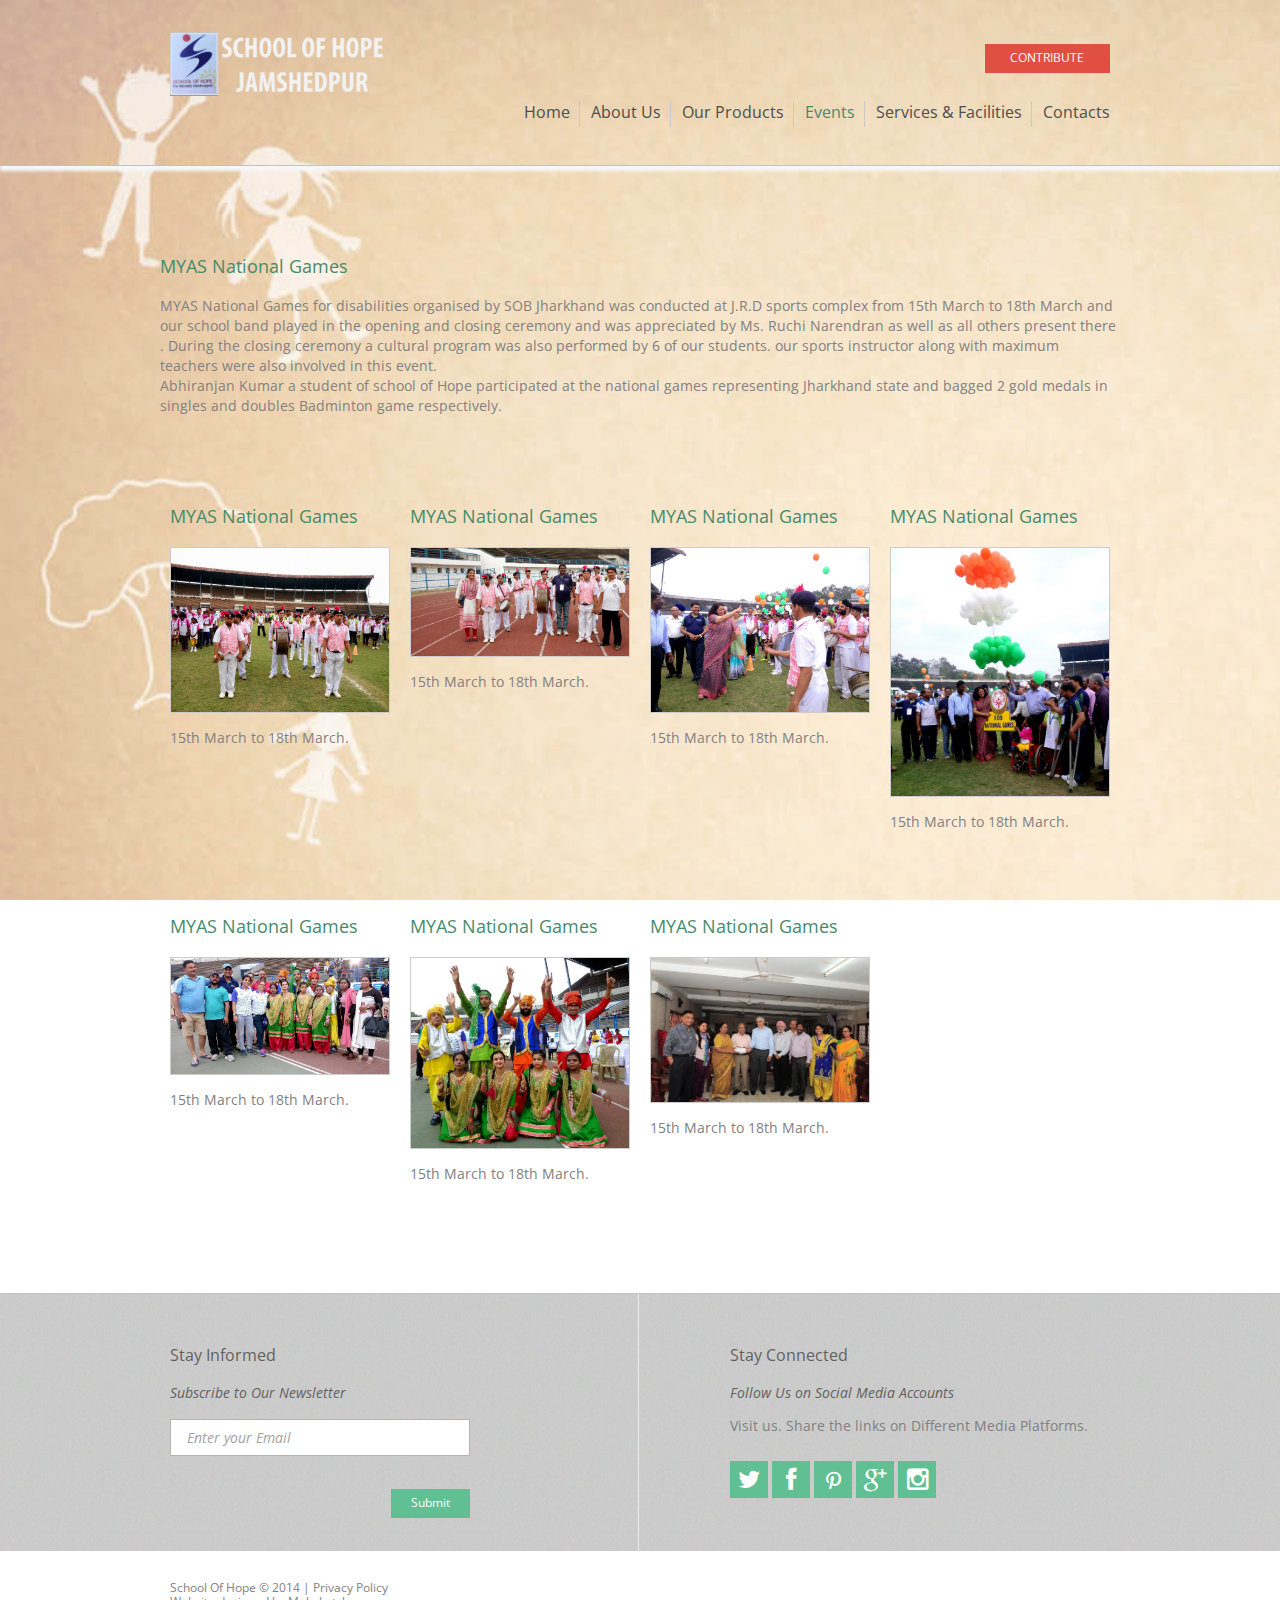
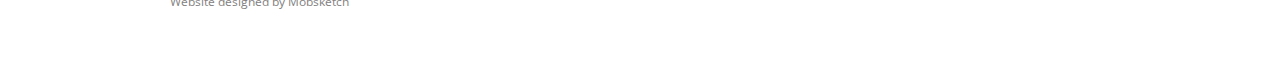
<file: event_nationalgames.html>
<!DOCTYPE html>
<html lang="en">
	<head><meta http-equiv="Content-Type" content="text/html; charset=windows-1252">
		<title>Get Involved</title>
		
		<meta name = "format-detection" content = "telephone=no" />
		<link rel="icon" href="images/favicon.ico">
		<link rel="shortcut icon" href="images/favicon.ico" />
		<link rel="stylesheet" href="css/form.css">
		<link rel="stylesheet" href="css/touchTouch.css">
		<link rel="stylesheet" href="css/style.css">
		<script src="js/jquery.js"></script>
		<script src="js/jquery-migrate-1.2.1.js"></script>
		<script src="js/script.js"></script>
		<script src="js/superfish.js"></script>
		<script src="js/sForm.js"></script>
		<script src="js/jquery.ui.totop.js"></script>
		<script src="js/jquery.equalheights.js"></script>
		<script src="js/jquery.easing.1.3.js"></script>
		<script src="js/touchTouch.jquery.js"></script>
		<script>
		$(document).ready(function(){
			$().UItoTop({ easingType: 'easeOutQuart' });
			$('.gallery a.gal').touchTouch();
			});
		</script>
		<!--[if lt IE 8]>
		<div style=' clear: both; text-align:center; position: relative;'>
			<a href="http://windows.microsoft.com/en-US/internet-explorer/products/ie/home?ocid=ie6_countdown_bannercode">
			<img src="http://storage.ie6countdown.com/assets/100/images/banners/warning_bar_0000_us.jpg" border="0" height="42" width="820" alt="You are using an outdated browser. For a faster, safer browsing experience, upgrade for free today." />
			</a>
		</div>
		<![endif]-->
		<!--[if lt IE 9]>
		<script src="js/html5shiv.js"></script>
		<link rel="stylesheet" media="screen" href="css/ie.css">
		<![endif]-->
	</head>
	<body class="" id="top">
<!--==============================header=================================-->
		<header> <div class="container_12"> <div class="grid_12"> <h1> <a href="index.html"> <img src="images/logo.png" alt="Your Happy Family"> </a> </h1> <div class="menu_block"> <a href="contribute.html" class="donate">CONTRIBUTE</a> <div class="clear"></div> <nav class="horizontal-nav full-width horizontalNav-notprocessed"> <ul class="sf-menu">
							
								<li><a href="index.html">Home</a></li>
								<li ><a href="mission.html">About Us</a></li>
								<li ><a href="products.php">Our Products</a></li>
								<li class="current"><a href="event.html">Events</a></li>
								<li><a href="services.html">Services &amp; Facilities</a></li>
								<li><a href="contact.html">Contacts</a></li>
							</ul></ul> </nav> <div class="clear"></div> </div> </div> </div> </header>
<!--==============================Content=================================-->
		<div class="content"><div class="ic">More about School of hope Jamshedpur</div>
			<div class="container_12">
			<h2>MYAS National Games</h2>
			MYAS National Games for disabilities  organised by SOB Jharkhand was conducted at J.R.D sports complex from 15th March to 18th March and our school band played in the opening and closing ceremony and was appreciated by Ms. Ruchi Narendran as well as all others present there . During the closing ceremony a  cultural program was also performed by 6 of our students. our sports instructor along with maximum teachers were also involved in this event. <br>
			Abhiranjan Kumar a student of school of Hope participated at the national games representing Jharkhand state and bagged 2 gold medals in singles and doubles Badminton game respectively.
				<div class="gallery">
					<div class="grid_3">
						<h2>MYAS National Games</h2>
						<a href="images/trainning/MYASNationalGames/IMG_20160315_163210.jpg" class="gal"><img src="images/trainning/MYASNationalGames/IMG_20160315_163210.jpg" alt=""></a>
						 15th March to 18th March. 
						<br>
						<br>
						
					</div>
				
						<div class="grid_3">
						<h2>MYAS National Games</h2>
						<a href="images/trainning/MYASNationalGames/IMG_20160315_164345.jpg" class="gal"><img src="images/trainning/MYASNationalGames/IMG_20160315_164345.jpg" alt=""></a>
						 15th March to 18th March. 
						<br>
						<br>
						
					</div>
				
						<div class="grid_3">
						<h2>MYAS National Games</h2>
						<a href="images/trainning/MYASNationalGames/IMG_20160315_174345.jpg" class="gal"><img src="images/trainning/MYASNationalGames/IMG_20160315_174345.jpg" alt=""></a>
						 15th March to 18th March. 
						<br>
						<br>
						
					</div>
				
						<div class="grid_3">
						<h2>MYAS National Games</h2>
						<a href="images/trainning/MYASNationalGames/IMG_20160315_174659.jpg" class="gal"><img src="images/trainning/MYASNationalGames/IMG_20160315_174659.jpg" alt=""></a>
						 15th March to 18th March. 
						<br>
						<br>
						
					</div>
				
						<div class="grid_3">
						<h2>MYAS National Games</h2>
						<a href="images/trainning/MYASNationalGames/IMG_20160318_174355.jpg" class="gal"><img src="images/trainning/MYASNationalGames/IMG_20160318_174355.jpg" alt=""></a>
						 15th March to 18th March. 
						<br>
						<br>
						
					</div>
				
						<div class="grid_3">
						<h2>MYAS National Games</h2>
						<a href="images/trainning/MYASNationalGames/IMG_20160318_174536.jpg" class="gal"><img src="images/trainning/MYASNationalGames/IMG_20160318_174536.jpg" alt=""></a>
						 15th March to 18th March. 
						<br>
						<br>
						
					</div>
				
				
						<div class="grid_3">
						<h2>MYAS National Games</h2>
						<a href="images/trainning/MYASNationalGames/4025_n.jpg" class="gal"><img src="images/trainning/MYASNationalGames/4025_n.jpg" alt=""></a>
						 15th March to 18th March. 
						<br>
						<br>
						
					</div>
					
				</div>
			</div>
		</div>
		<div class="bottom_block">
			<div class="container_12">
				<div class="grid_4 ">
					<h3>Stay Informed</h3>
					<div class="text1">Subscribe to Our Newsletter</div>
					<form id="newsletter">
						<div class="rel">
							<div class="success">Your subscribe request has been sent!</div>
							<label class="email">
								<input type="email" value="Enter your Email" >
								<span class="error">*This is not a valid email address.</span>
							</label>
						</div>
						<a href="#" class="btn" data-type="submit">Submit</a>
					</form>
				</div>
				<div class="grid_5 prefix_3">
					<h3>Stay Connected</h3>
					<div class="text1">Follow Us on Social Media Accounts </div>
					Visit us. Share the links on Different Media Platforms.
					<div class="socials">
						<a href="#"><div class="fa fa-twitter"></div></a>
						<a href="#"><div class="fa fa-facebook"></div></a>
						<a href="#"><div class="fa fa-pinterest-square"></div></a>
						<a href="#"><div class="fa fa-google-plus"></div></a>
						<a href="#"><div class="fa fa-instagram"></div></a>
					</div>
				</div>
			</div>
		</div>
<!--==============================footer=================================-->
<footer> <div class="container_12"> <div class="grid_12"> <div class="copy"> School Of Hope &copy; 2014 | <a href="termsandconditions.html">Privacy Policy</a> <br> Website designed by <a href="http://www.facebook.com/mobsketch" rel="nofollow">Mobsketch </a> </div> </div> </div> </footer> </body> </html>
</file>
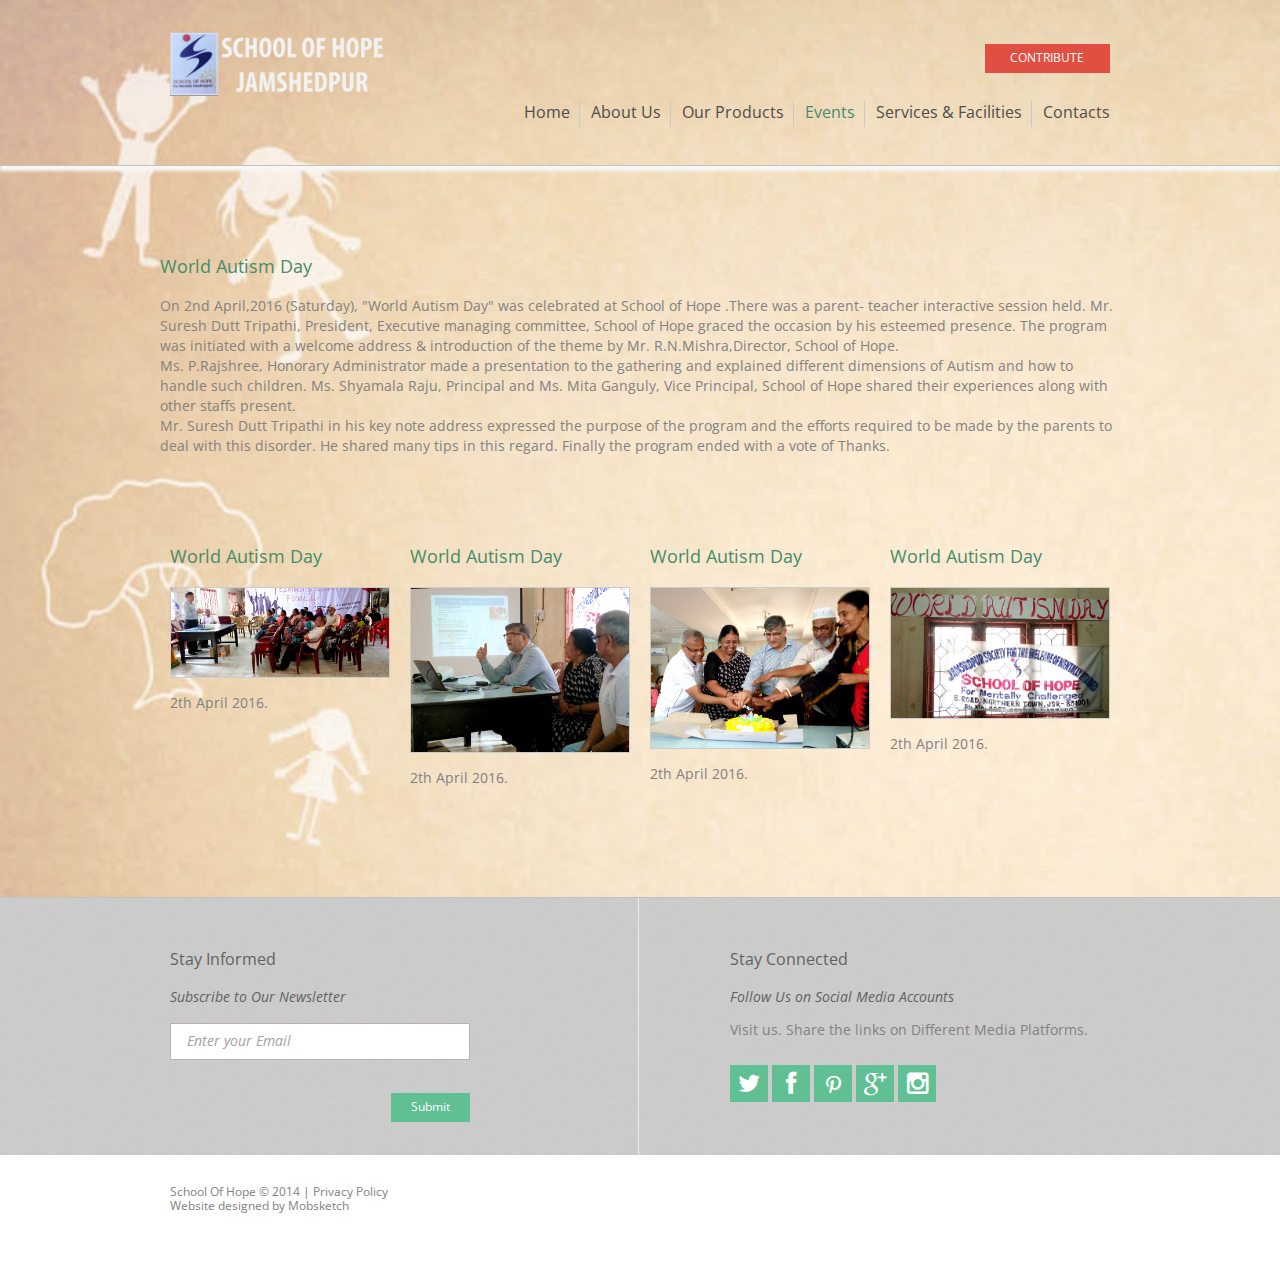
<file: event_wad.html>
<!DOCTYPE html>
<html lang="en">
	<head><meta http-equiv="Content-Type" content="text/html; charset=windows-1252">
		<title>Get Involved</title>
		
		<meta name = "format-detection" content = "telephone=no" />
		<link rel="icon" href="images/favicon.ico">
		<link rel="shortcut icon" href="images/favicon.ico" />
		<link rel="stylesheet" href="css/form.css">
		<link rel="stylesheet" href="css/touchTouch.css">
		<link rel="stylesheet" href="css/style.css">
		<script src="js/jquery.js"></script>
		<script src="js/jquery-migrate-1.2.1.js"></script>
		<script src="js/script.js"></script>
		<script src="js/superfish.js"></script>
		<script src="js/sForm.js"></script>
		<script src="js/jquery.ui.totop.js"></script>
		<script src="js/jquery.equalheights.js"></script>
		<script src="js/jquery.easing.1.3.js"></script>
		<script src="js/touchTouch.jquery.js"></script>
		<script>
		$(document).ready(function(){
			$().UItoTop({ easingType: 'easeOutQuart' });
			$('.gallery a.gal').touchTouch();
			});
		</script>
		<!--[if lt IE 8]>
		<div style=' clear: both; text-align:center; position: relative;'>
			<a href="http://windows.microsoft.com/en-US/internet-explorer/products/ie/home?ocid=ie6_countdown_bannercode">
			<img src="http://storage.ie6countdown.com/assets/100/images/banners/warning_bar_0000_us.jpg" border="0" height="42" width="820" alt="You are using an outdated browser. For a faster, safer browsing experience, upgrade for free today." />
			</a>
		</div>
		<![endif]-->
		<!--[if lt IE 9]>
		<script src="js/html5shiv.js"></script>
		<link rel="stylesheet" media="screen" href="css/ie.css">
		<![endif]-->
	</head>
	<body class="" id="top">
<!--==============================header=================================-->
		<header> <div class="container_12"> <div class="grid_12"> <h1> <a href="index.html"> <img src="images/logo.png" alt="Your Happy Family"> </a> </h1> <div class="menu_block"> <a href="contribute.html" class="donate">CONTRIBUTE</a> <div class="clear"></div> <nav class="horizontal-nav full-width horizontalNav-notprocessed"> <ul class="sf-menu">
							
								<li><a href="index.html">Home</a></li>
								<li ><a href="mission.html">About Us</a></li>
								<li ><a href="products.php">Our Products</a></li>
								<li class="current"><a href="event.html">Events</a></li>
								<li><a href="services.html">Services &amp; Facilities</a></li>
								<li><a href="contact.html">Contacts</a></li>
							</ul></ul> </nav> <div class="clear"></div> </div> </div> </div> </header>
<!--==============================Content=================================-->
		<div class="content"><div class="ic">More about School of hope Jamshedpur</div>
			<div class="container_12">
			<h2>World Autism Day</h2>
			On 2nd April,2016 (Saturday), "World Autism Day" was celebrated at School of Hope .There was a parent- teacher interactive session held. Mr. Suresh Dutt Tripathi, President, Executive managing committee, School of Hope graced the occasion by his esteemed presence. The program was initiated with a welcome address & introduction of the theme by Mr. R.N.Mishra,Director, School of Hope.<br>

Ms. P.Rajshree, Honorary Administrator made a presentation to the gathering and explained different dimensions of Autism and how to handle such children. Ms. Shyamala Raju, Principal and Ms. Mita Ganguly, Vice Principal, School of Hope shared their experiences along with other staffs present.<br>
Mr. Suresh Dutt Tripathi in his key note address expressed the purpose of the program and the efforts required to be made by the parents to deal with this disorder. He shared many tips in this regard. Finally the program ended with a vote of Thanks.
				<div class="gallery">
					<div class="grid_3">
						<h2>World Autism Day</h2>
						<a href="images/trainning/worldautismdaycelebrationatsoh/IMG_20160402_095256.jpg" class="gal"><img src="images/trainning/worldautismdaycelebrationatsoh/IMG_20160402_095256.jpg" alt=""></a>
						 2th April 2016. 
						<br>
						<br>
						
					</div>
					<div class="grid_3">
						<h2>World Autism Day</h2>
						<a href="images/trainning/worldautismdaycelebrationatsoh/IMG_20160402_101910.jpg" class="gal"><img src="images/trainning/worldautismdaycelebrationatsoh/IMG_20160402_101910.jpg" alt=""></a>
						 2th April 2016. 
						<br>
						<br>
						
					</div>
					<div class="grid_3">
						<h2>World Autism Day</h2>
						<a href="images/trainning/worldautismdaycelebrationatsoh/IMG_20160402_103234.jpg" class="gal"><img src="images/trainning/worldautismdaycelebrationatsoh/IMG_20160402_103234.jpg" alt=""></a>
						 2th April 2016. 
						<br>
						<br>
						
					</div>
					<div class="grid_3">
						<h2>World Autism Day</h2>
						<a href="images/trainning/worldautismdaycelebrationatsoh/IMG_20160402_114345.jpg" class="gal"><img src="images/trainning/worldautismdaycelebrationatsoh/IMG_20160402_114345.jpg" alt=""></a>
						 2th April 2016. 
						<br>
						<br>
						
					</div>
					
				</div>
			</div>
		</div>
		<div class="bottom_block">
			<div class="container_12">
				<div class="grid_4 ">
					<h3>Stay Informed</h3>
					<div class="text1">Subscribe to Our Newsletter</div>
					<form id="newsletter">
						<div class="rel">
							<div class="success">Your subscribe request has been sent!</div>
							<label class="email">
								<input type="email" value="Enter your Email" >
								<span class="error">*This is not a valid email address.</span>
							</label>
						</div>
						<a href="#" class="btn" data-type="submit">Submit</a>
					</form>
				</div>
				<div class="grid_5 prefix_3">
					<h3>Stay Connected</h3>
					<div class="text1">Follow Us on Social Media Accounts </div>
					Visit us. Share the links on Different Media Platforms.
					<div class="socials">
						<a href="#"><div class="fa fa-twitter"></div></a>
						<a href="#"><div class="fa fa-facebook"></div></a>
						<a href="#"><div class="fa fa-pinterest-square"></div></a>
						<a href="#"><div class="fa fa-google-plus"></div></a>
						<a href="#"><div class="fa fa-instagram"></div></a>
					</div>
				</div>
			</div>
		</div>
<!--==============================footer=================================-->
<footer> <div class="container_12"> <div class="grid_12"> <div class="copy"> School Of Hope &copy; 2014 | <a href="termsandconditions.html">Privacy Policy</a> <br> Website designed by <a href="http://www.facebook.com/mobsketch" rel="nofollow">Mobsketch </a> </div> </div> </div> </footer> </body> </html>
</file>
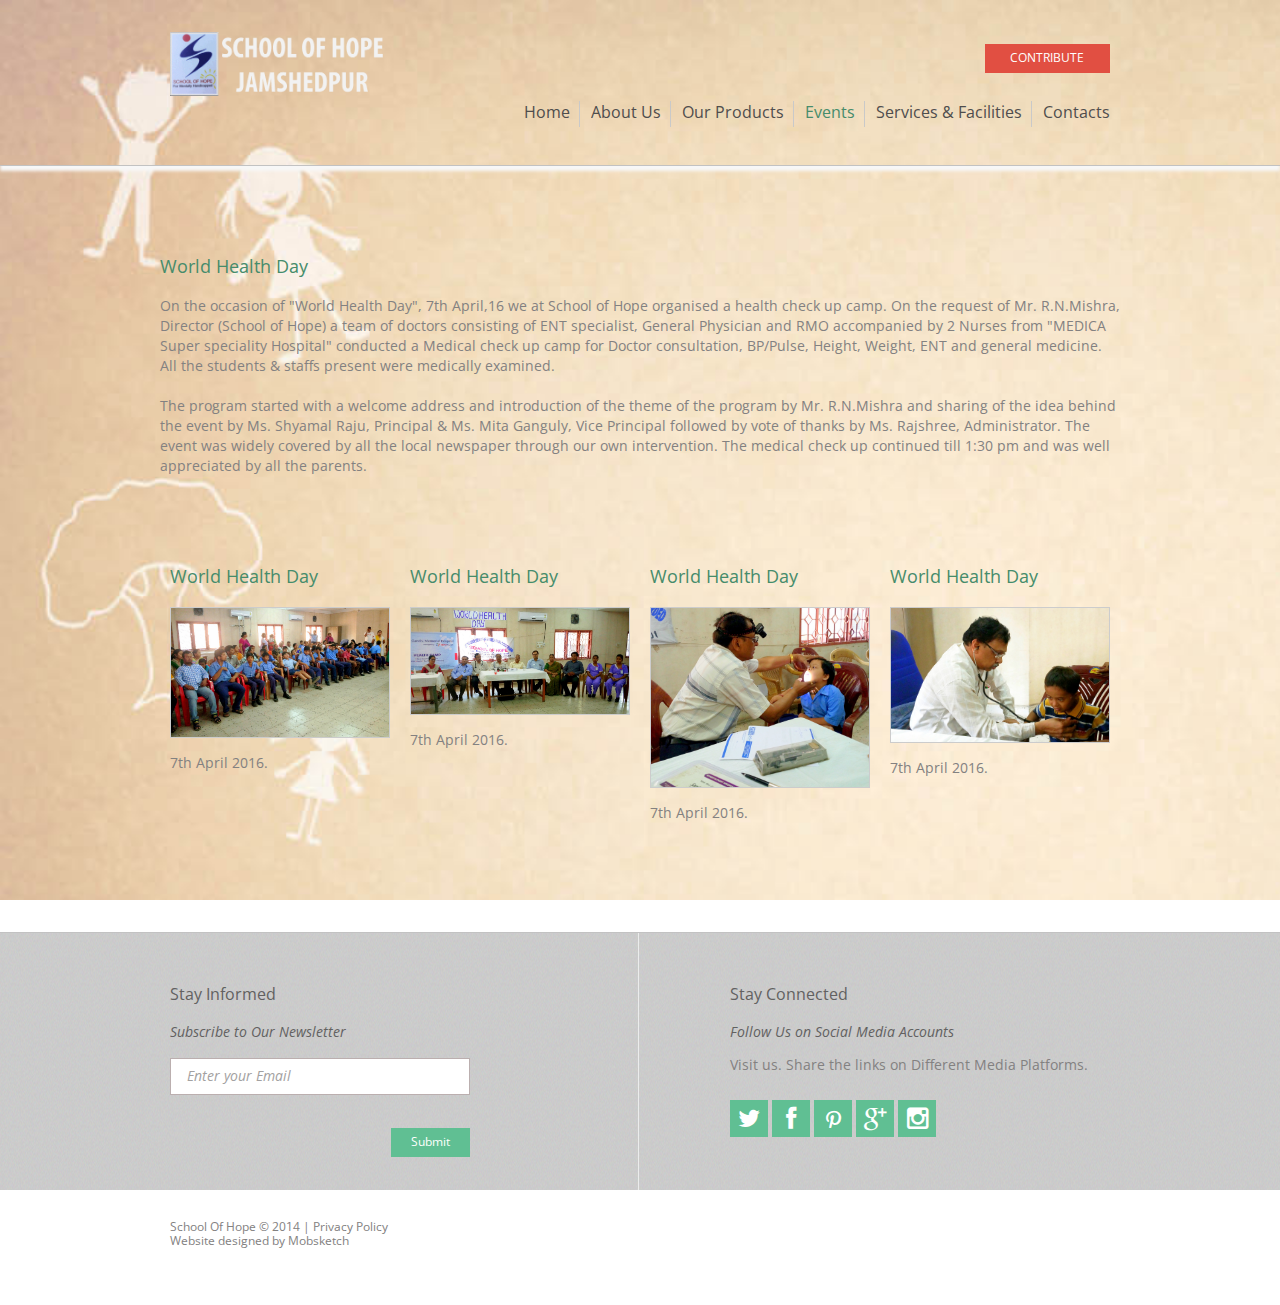
<file: event_whd.html>
<!DOCTYPE html>
<html lang="en">
	<head><meta http-equiv="Content-Type" content="text/html; charset=windows-1252">
		<title>Get Involved</title>
		
		<meta name = "format-detection" content = "telephone=no" />
		<link rel="icon" href="images/favicon.ico">
		<link rel="shortcut icon" href="images/favicon.ico" />
		<link rel="stylesheet" href="css/form.css">
		<link rel="stylesheet" href="css/touchTouch.css">
		<link rel="stylesheet" href="css/style.css">
		<script src="js/jquery.js"></script>
		<script src="js/jquery-migrate-1.2.1.js"></script>
		<script src="js/script.js"></script>
		<script src="js/superfish.js"></script>
		<script src="js/sForm.js"></script>
		<script src="js/jquery.ui.totop.js"></script>
		<script src="js/jquery.equalheights.js"></script>
		<script src="js/jquery.easing.1.3.js"></script>
		<script src="js/touchTouch.jquery.js"></script>
		<script>
		$(document).ready(function(){
			$().UItoTop({ easingType: 'easeOutQuart' });
			$('.gallery a.gal').touchTouch();
			});
		</script>
		<!--[if lt IE 8]>
		<div style=' clear: both; text-align:center; position: relative;'>
			<a href="http://windows.microsoft.com/en-US/internet-explorer/products/ie/home?ocid=ie6_countdown_bannercode">
			<img src="http://storage.ie6countdown.com/assets/100/images/banners/warning_bar_0000_us.jpg" border="0" height="42" width="820" alt="You are using an outdated browser. For a faster, safer browsing experience, upgrade for free today." />
			</a>
		</div>
		<![endif]-->
		<!--[if lt IE 9]>
		<script src="js/html5shiv.js"></script>
		<link rel="stylesheet" media="screen" href="css/ie.css">
		<![endif]-->
	</head>
	<body class="" id="top">
<!--==============================header=================================-->
		<header> <div class="container_12"> <div class="grid_12"> <h1> <a href="index.html"> <img src="images/logo.png" alt="Your Happy Family"> </a> </h1> <div class="menu_block"> <a href="contribute.html" class="donate">CONTRIBUTE</a> <div class="clear"></div> <nav class="horizontal-nav full-width horizontalNav-notprocessed"> <ul class="sf-menu">
							
								<li><a href="index.html">Home</a></li>
								<li ><a href="mission.html">About Us</a></li>
								<li ><a href="products.php">Our Products</a></li>
								<li class="current"><a href="event.html">Events</a></li>
								<li><a href="services.html">Services &amp; Facilities</a></li>
								<li><a href="contact.html">Contacts</a></li>
							</ul></ul> </nav> <div class="clear"></div> </div> </div> </div> </header>
<!--==============================Content=================================-->
		<div class="content"><div class="ic">More about School of hope Jamshedpur</div>
			<div class="container_12">
			<h2>World Health Day</h2>
			On the occasion of "World Health Day", 7th April,16 we at School of Hope organised a health check up camp. On the request of Mr. R.N.Mishra, Director (School of Hope) a team of doctors consisting of ENT specialist, General Physician and RMO accompanied by 2 Nurses from "MEDICA Super speciality Hospital" conducted a Medical check up camp for Doctor consultation, BP/Pulse, Height, Weight, ENT and general medicine. All the students & staffs present were medically examined.<br><br>

The program started with a welcome address and introduction of the theme of the program by Mr. R.N.Mishra and sharing of the idea behind the event by Ms. Shyamal Raju, Principal & Ms. Mita Ganguly, Vice Principal followed by vote of thanks by Ms. Rajshree, Administrator. The event was widely covered by all the local newspaper through our own intervention. The medical check up continued till 1:30 pm and was well appreciated by all the parents.
				<div class="gallery">
					<div class="grid_3">
						<h2>World Health Day</h2>
						<a href="images/trainning/WHD/IMG_20160407_102228.jpg" class="gal"><img src="images/trainning/WHD/IMG_20160407_102228.jpg" alt=""></a>
						 7th April 2016. 
						<br>
						<br>
						
					</div>
					<div class="grid_3">
						<h2>World Health Day</h2>
						<a href="images/trainning/WHD/IMG_20160407_111645.jpg" class="gal"><img src="images/trainning/WHD/IMG_20160407_111645.jpg" alt=""></a>
						 7th April 2016. 
						<br>
						<br>
						
					</div>
					<div class="grid_3">
						<h2>World Health Day</h2>
						<a href="images/trainning/WHD/IMG_20160407_113751.jpg" class="gal"><img src="images/trainning/WHD/IMG_20160407_113751.jpg" alt=""></a>
						 7th April 2016. 
						<br>
						<br>
						
					</div>
					<div class="grid_3">
						<h2>World Health Day</h2>
						<a href="images/trainning/WHD/IMG_20160407_123344.jpg" class="gal"><img src="images/trainning/WHD/IMG_20160407_123344.jpg" alt=""></a>
						 7th April 2016. 
						<br>
						<br>
						
					</div>
					
				</div>
			</div>
		</div>
		<div class="bottom_block">
			<div class="container_12">
				<div class="grid_4 ">
					<h3>Stay Informed</h3>
					<div class="text1">Subscribe to Our Newsletter</div>
					<form id="newsletter">
						<div class="rel">
							<div class="success">Your subscribe request has been sent!</div>
							<label class="email">
								<input type="email" value="Enter your Email" >
								<span class="error">*This is not a valid email address.</span>
							</label>
						</div>
						<a href="#" class="btn" data-type="submit">Submit</a>
					</form>
				</div>
				<div class="grid_5 prefix_3">
					<h3>Stay Connected</h3>
					<div class="text1">Follow Us on Social Media Accounts </div>
					Visit us. Share the links on Different Media Platforms.
					<div class="socials">
						<a href="#"><div class="fa fa-twitter"></div></a>
						<a href="#"><div class="fa fa-facebook"></div></a>
						<a href="#"><div class="fa fa-pinterest-square"></div></a>
						<a href="#"><div class="fa fa-google-plus"></div></a>
						<a href="#"><div class="fa fa-instagram"></div></a>
					</div>
				</div>
			</div>
		</div>
<!--==============================footer=================================-->
<footer> <div class="container_12"> <div class="grid_12"> <div class="copy"> School Of Hope &copy; 2014 | <a href="termsandconditions.html">Privacy Policy</a> <br> Website designed by <a href="http://www.facebook.com/mobsketch" rel="nofollow">Mobsketch </a> </div> </div> </div> </footer> </body> </html>
</file>
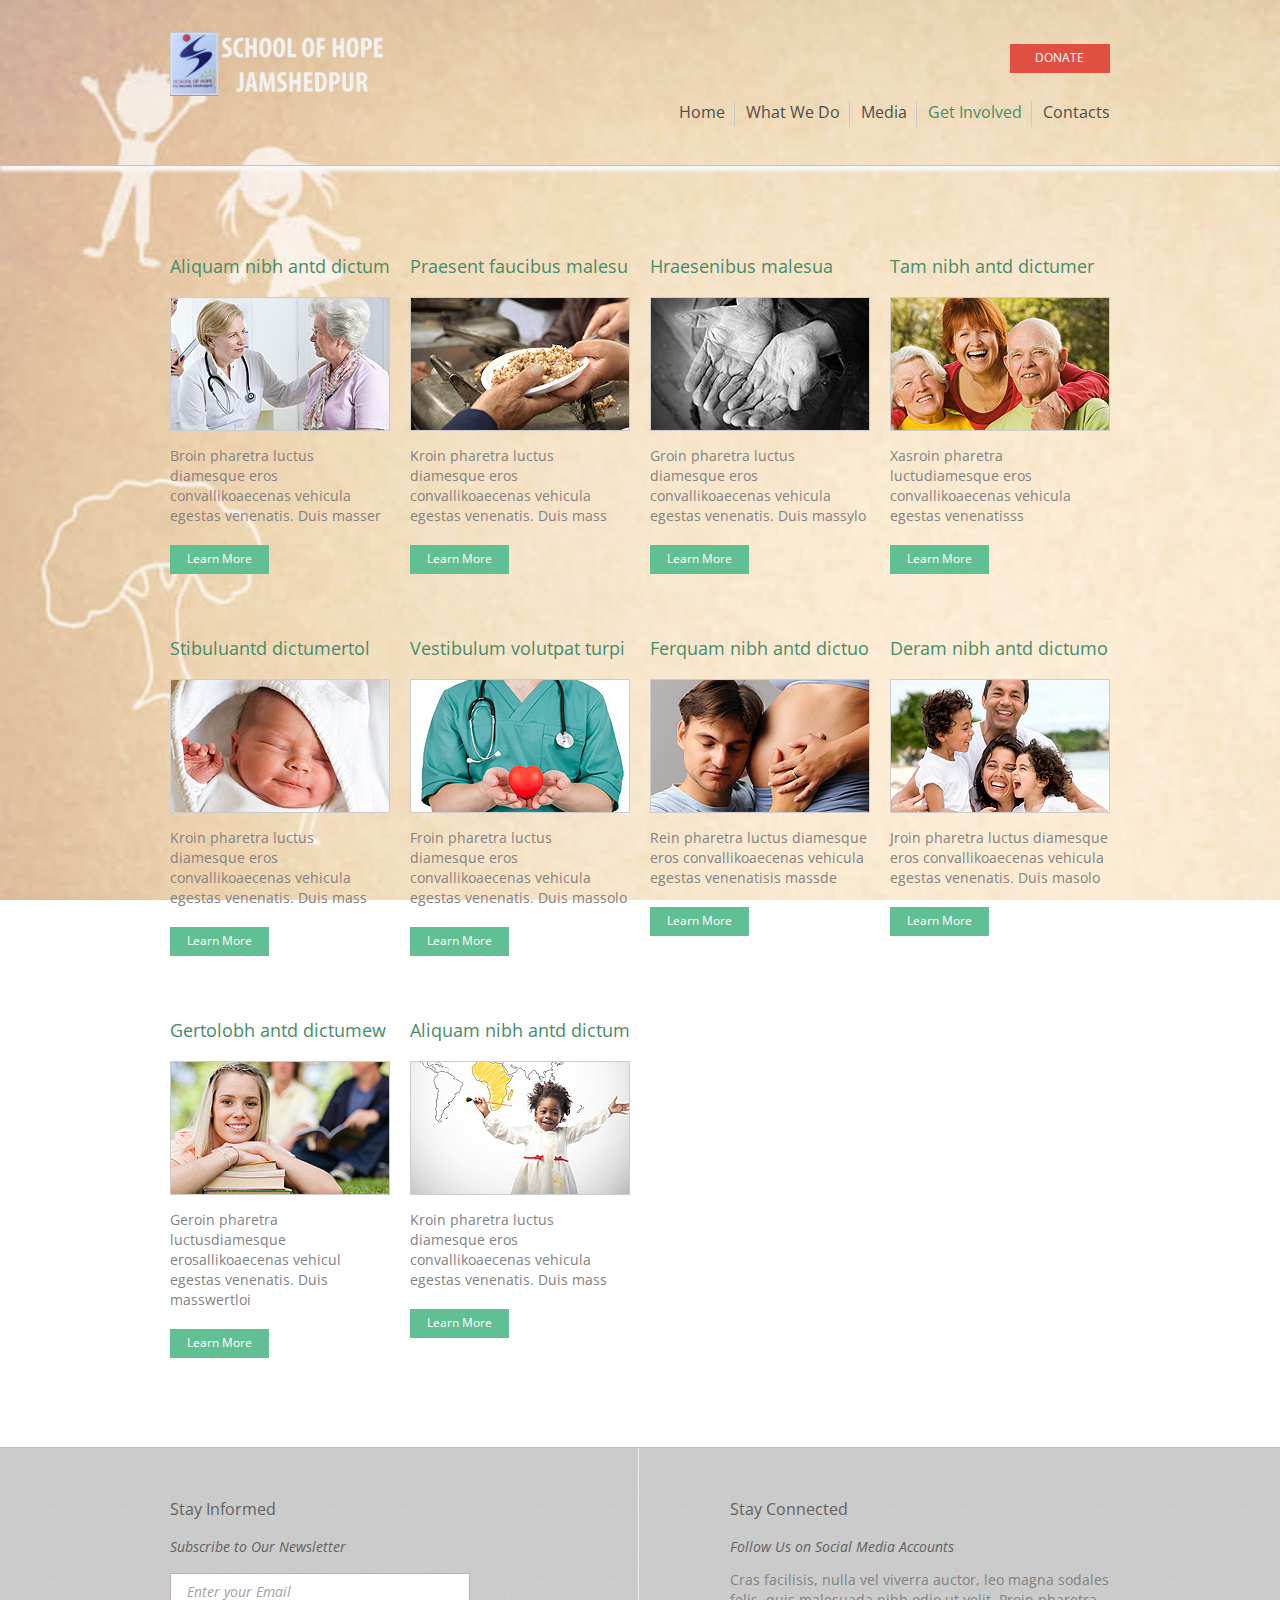
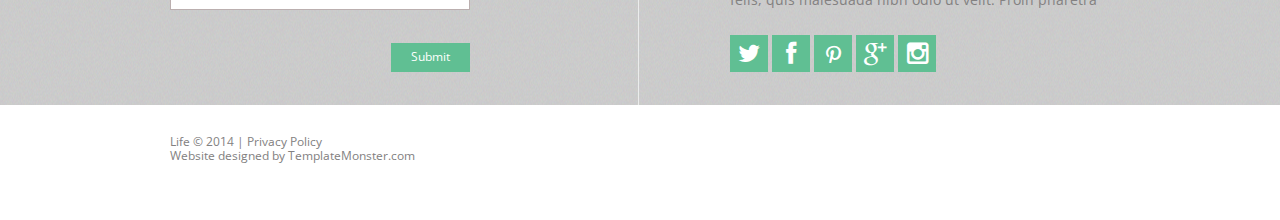
<file: index-3.html>
<!DOCTYPE html>
<html lang="en">
	<head>
		<title>Get Involved</title>
		<meta charset="utf-8">
		<meta name = "format-detection" content = "telephone=no" />
		<link rel="icon" href="images/favicon.ico">
		<link rel="shortcut icon" href="images/favicon.ico" />
		<link rel="stylesheet" href="css/form.css">
		<link rel="stylesheet" href="css/touchTouch.css">
		<link rel="stylesheet" href="css/style.css">
		<script src="js/jquery.js"></script>
		<script src="js/jquery-migrate-1.2.1.js"></script>
		<script src="js/script.js"></script>
		<script src="js/superfish.js"></script>
		<script src="js/sForm.js"></script>
		<script src="js/jquery.ui.totop.js"></script>
		<script src="js/jquery.equalheights.js"></script>
		<script src="js/jquery.easing.1.3.js"></script>
		<script src="js/touchTouch.jquery.js"></script>
		<script>
		$(document).ready(function(){
			$().UItoTop({ easingType: 'easeOutQuart' });
			$('.gallery a.gal').touchTouch();
			});
		</script>
		<!--[if lt IE 8]>
		<div style=' clear: both; text-align:center; position: relative;'>
			<a href="http://windows.microsoft.com/en-US/internet-explorer/products/ie/home?ocid=ie6_countdown_bannercode">
			<img src="http://storage.ie6countdown.com/assets/100/images/banners/warning_bar_0000_us.jpg" border="0" height="42" width="820" alt="You are using an outdated browser. For a faster, safer browsing experience, upgrade for free today." />
			</a>
		</div>
		<![endif]-->
		<!--[if lt IE 9]>
		<script src="js/html5shiv.js"></script>
		<link rel="stylesheet" media="screen" href="css/ie.css">
		<![endif]-->
	</head>
	<body class="" id="top">
<!--==============================header=================================-->
		<header>
			<div class="container_12">
				<div class="grid_12">
					<h1>
						<a href="index.html">
							<img src="images/logo.png" alt="Your Happy Family">
						</a>
					</h1>
					<div class="menu_block ">
						<a href="#" class="donate">DONATE</a>
						<div class="clear"></div>
						<nav class="horizontal-nav full-width horizontalNav-notprocessed">
							<ul class="sf-menu">
								<li><a href="index.html">Home</a></li>
								<li><a href="index-1.html">What We Do</a></li>
								<li><a href="index-2.html">Media</a></li>
								<li class="current"><a href="index-3.html">Get Involved</a></li>
								<li><a href="index-4.html">Contacts</a></li>
							</ul>
						</nav>
						<div class="clear"></div>
					</div>
				</div>
			</div>
		</header>
<!--==============================Content=================================-->
		<div class="content"><div class="ic">More Website Templates @ TemplateMonster.com - March 24, 2014!</div>
			<div class="container_12">
				<div class="gallery">
					<div class="grid_3">
						<h2>Aliquam nibh antd dictum</h2>
						<a href="images/big1.jpg" class="gal"><img src="images/page4_img1.jpg" alt=""></a>
						Broin pharetra luctus diamesque eros convallikoaecenas vehicula egestas venenatis. Duis masser
						<br>
						<a href="#" class="btn">Learn More</a>
					</div>
					<div class="grid_3">
						<h2>Praesent faucibus malesu</h2>
						<a href="images/big2.jpg" class="gal"><img src="images/page4_img2.jpg" alt=""></a>
						Kroin pharetra luctus diamesque eros convallikoaecenas vehicula egestas venenatis. Duis mass
						<br>
						<a href="#" class="btn">Learn More</a>
					</div>
					<div class="grid_3">
						<h2>Hraesenibus malesua</h2>
						<a href="images/big3.jpg" class="gal"><img src="images/page4_img3.jpg" alt=""></a>
						Groin pharetra luctus diamesque eros convallikoaecenas vehicula egestas venenatis. Duis massylo
						<br>
						<a href="#" class="btn">Learn More</a>
					</div>
					<div class="grid_3">
						<h2>Tam nibh antd dictumer</h2>
						<a href="images/big4.jpg" class="gal"><img src="images/page4_img4.jpg" alt=""></a>
						Xasroin pharetra luctudiamesque eros convallikoaecenas vehicula egestas venenatisss
						<br>
						<a href="#" class="btn">Learn More</a>
					</div>
					<div class="clear"></div>
					<div class="grid_3">
						<h2>Stibuluantd dictumertol</h2>
						<a href="images/big5.jpg" class="gal"><img src="images/page4_img5.jpg" alt=""></a>
						Kroin pharetra luctus diamesque eros convallikoaecenas vehicula egestas venenatis. Duis mass
						<br>
						<a href="#" class="btn">Learn More</a>
					</div>
					<div class="grid_3">
						<h2>Vestibulum volutpat turpi</h2>
						<a href="images/big6.jpg" class="gal"><img src="images/page4_img6.jpg" alt=""></a>
						Froin pharetra luctus diamesque eros convallikoaecenas vehicula egestas venenatis. Duis massolo
						<br>
						<a href="#" class="btn">Learn More</a>
					</div>
					<div class="grid_3">
						<h2>Ferquam nibh antd dictuo</h2>
						<a href="images/big7.jpg" class="gal"><img src="images/page4_img7.jpg" alt=""></a>
						Rein pharetra luctus diamesque eros convallikoaecenas vehicula egestas venenatisis massde
						<br>
						<a href="#" class="btn">Learn More</a>
					</div>
					<div class="grid_3">
						<h2>Deram nibh antd dictumo</h2>
						<a href="images/big8.jpg" class="gal"><img src="images/page4_img8.jpg" alt=""></a>
						Jroin pharetra luctus diamesque eros convallikoaecenas vehicula egestas venenatis. Duis masolo
						<br>
						<a href="#" class="btn">Learn More</a>
					</div>
					<div class="clear"></div>
					<div class="grid_3">
						<h2>Gertolobh antd dictumew</h2>
						<a href="images/big9.jpg" class="gal"><img src="images/page4_img9.jpg" alt=""></a>
						Geroin pharetra luctusdiamesque erosallikoaecenas vehicul egestas venenatis. Duis masswertloi
						<br>
						<a href="#" class="btn">Learn More</a>
					</div>
					<div class="grid_3">
						<h2>Aliquam nibh antd dictum</h2>
						<a href="images/big10.jpg" class="gal"><img src="images/page4_img10.jpg" alt=""></a>
						Kroin pharetra luctus diamesque eros convallikoaecenas vehicula egestas venenatis. Duis mass
						<br>
						<a href="#" class="btn">Learn More</a>
					</div>
				</div>
			</div>
		</div>
		<div class="bottom_block">
			<div class="container_12">
				<div class="grid_4 ">
					<h3>Stay Informed</h3>
					<div class="text1">Subscribe to Our Newsletter</div>
					<form id="newsletter">
						<div class="rel">
							<div class="success">Your subscribe request has been sent!</div>
							<label class="email">
								<input type="email" value="Enter your Email" >
								<span class="error">*This is not a valid email address.</span>
							</label>
						</div>
						<a href="#" class="btn" data-type="submit">Submit</a>
					</form>
				</div>
				<div class="grid_5 prefix_3">
					<h3>Stay Connected</h3>
					<div class="text1">Follow Us on Social Media Accounts </div>
					Cras facilisis, nulla vel viverra auctor, leo magna sodales felis, quis malesuada nibh odio ut velit. Proin pharetra
					<div class="socials">
						<a href="#"><div class="fa fa-twitter"></div></a>
						<a href="#"><div class="fa fa-facebook"></div></a>
						<a href="#"><div class="fa fa-pinterest-square"></div></a>
						<a href="#"><div class="fa fa-google-plus"></div></a>
						<a href="#"><div class="fa fa-instagram"></div></a>
					</div>
				</div>
			</div>
		</div>
<!--==============================footer=================================-->
		<footer>
			<div class="container_12">
				<div class="grid_12">
					<div class="copy">
						Life &copy; 2014 | <a href="#">Privacy Policy</a> <br> Website designed by <a href="http://www.templatemonster.com/" rel="nofollow">TemplateMonster.com </a>
					</div>
				</div>
			</div>
		</footer>
	</body>
</html>
</file>
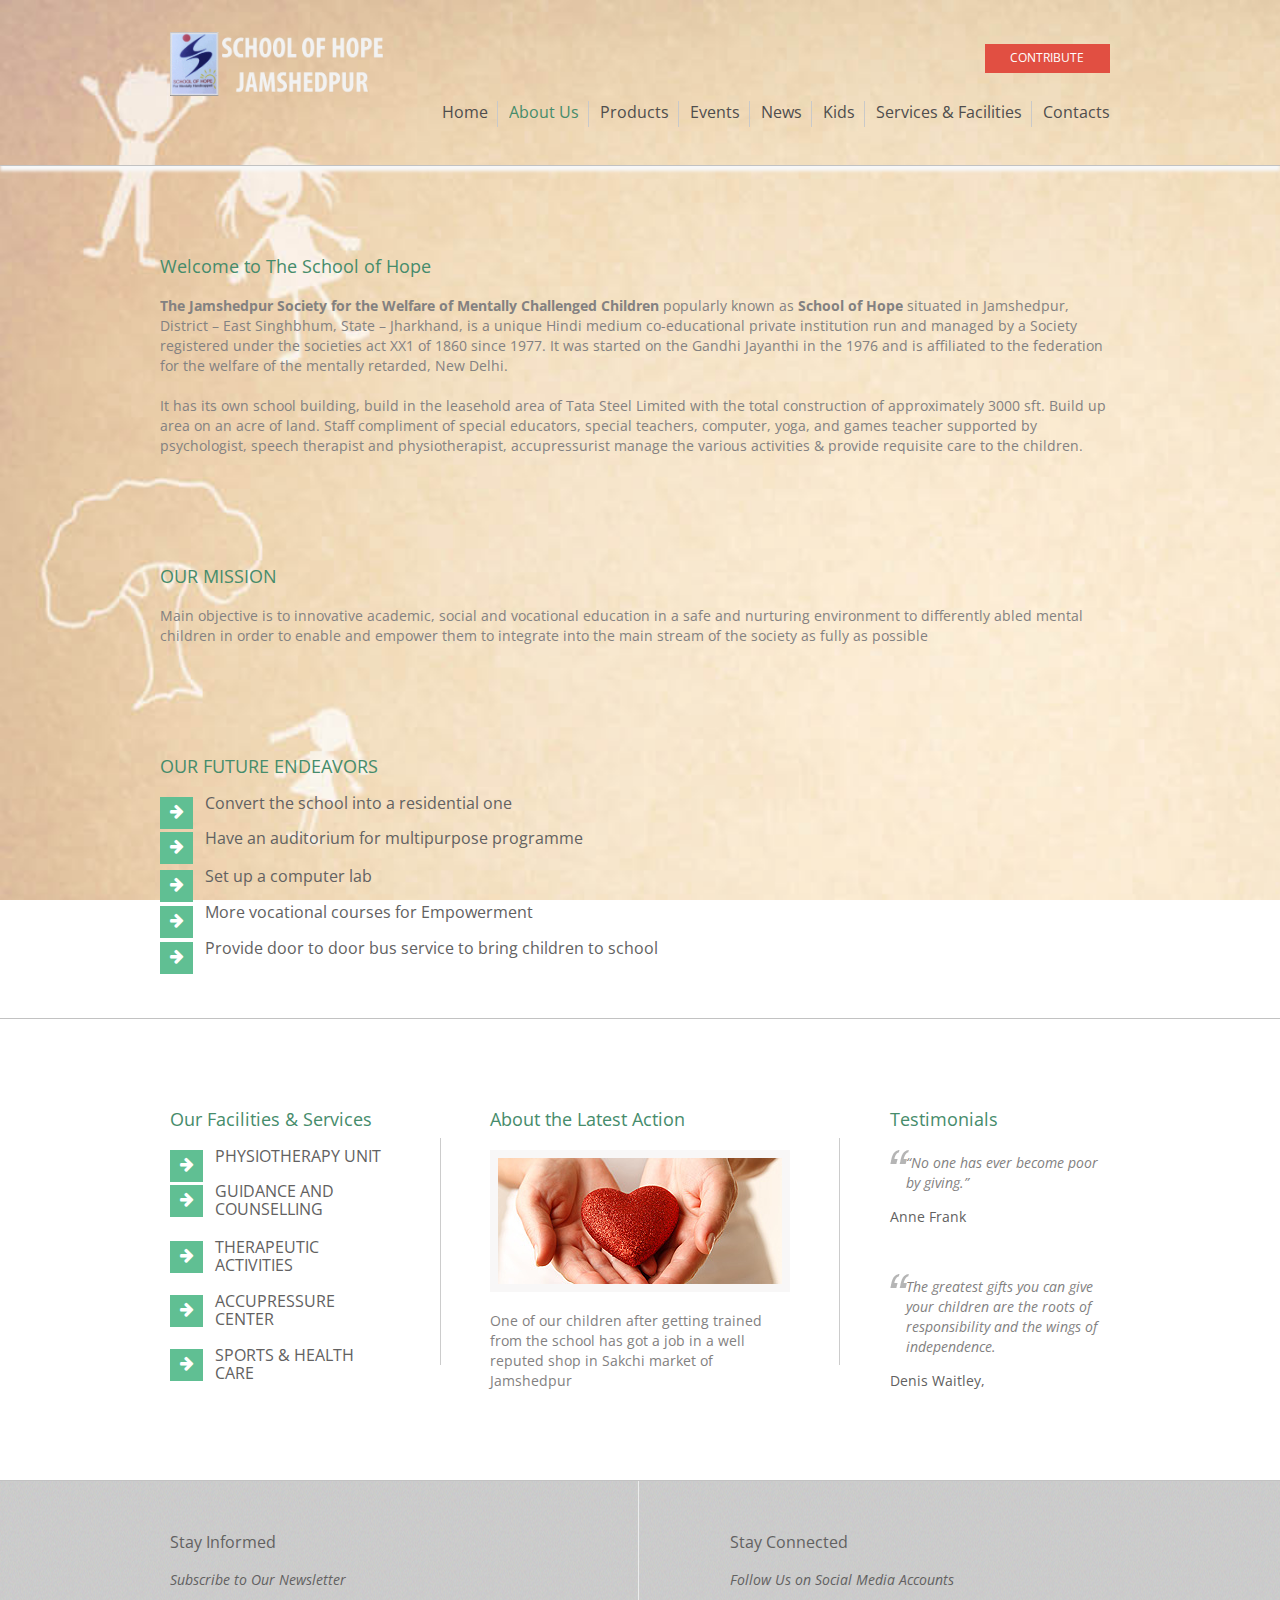
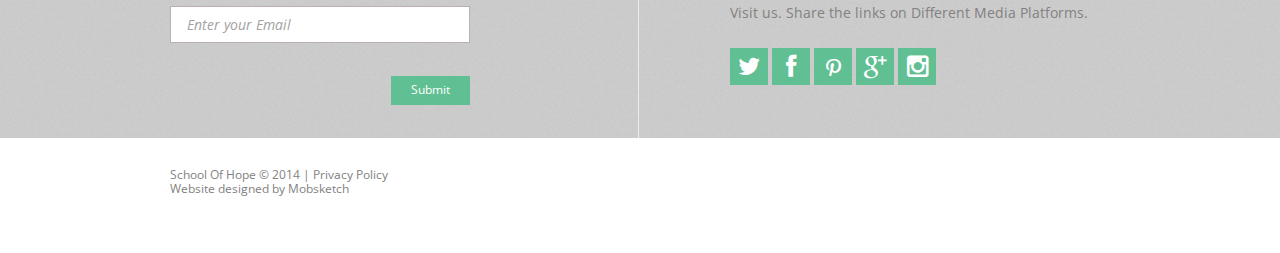
<file: mission.html>
<!DOCTYPE html>
<html lang="en">
	<head>
		<title>School of hope</title>
		<meta charset="utf-8">
		<meta name = "format-detection" content = "telephone=no" />
		<link rel="icon" href="images/favicon.ico">
		<link rel="shortcut icon" href="images/favicon.ico" />
		<link rel="stylesheet" href="css/form.css">
		<link rel="stylesheet" href="css/style.css">
		<script src="js/jquery.js"></script>
		<script src="js/jquery-migrate-1.2.1.js"></script>
		<script src="js/script.js"></script>
		<script src="js/superfish.js"></script>
		<script src="js/sForm.js"></script>
		<script src="js/jquery.ui.totop.js"></script>
		<script src="js/jquery.equalheights.js"></script>
		<script src="js/jquery.easing.1.3.js"></script>
		<script>
		$(document).ready(function(){
			$().UItoTop({ easingType: 'easeOutQuart' });
			});
		</script>
		<!--[if lt IE 8]>
		<div style=' clear: both; text-align:center; position: relative;'>
			<a href="http://windows.microsoft.com/en-US/internet-explorer/products/ie/home?ocid=ie6_countdown_bannercode">
				<img src="http://storage.ie6countdown.com/assets/100/images/banners/warning_bar_0000_us.jpg" border="0" height="42" width="820" alt="You are using an outdated browser. For a faster, safer browsing experience, upgrade for free today." />
			</a>
		</div>
		<![endif]-->
		<!--[if lt IE 9]>
		<script src="js/html5shiv.js"></script>
		<link rel="stylesheet" media="screen" href="css/ie.css">
		<![endif]-->
		</head>
	<body class="" id="top">
<!--==============================header=================================-->
		<header>
			<div class="container_12">
				<div class="grid_12">
					<h1>
						<a href="index.php">
							<img src="images/logo.png" alt="School of hope">
						</a>
					</h1>
					<div class="menu_block ">
						<a href="contribute.html" class="donate">CONTRIBUTE</a>						<div class="clear"></div>
						<nav class="horizontal-nav full-width horizontalNav-notprocessed">
								<ul class="sf-menu">
								<li ><a href="index.php">Home</a></li>
								<li class="current"><a href="mission.html">About Us</a></li>
								<li><a href="products.php">Products</a></li>
								<li><a href="event.php">Events</a></li>
								<li><a href="News.php">News</a></li>
								<li><a href="student.php">Kids</a></li>
								<li><a href="services.html">Services &amp; Facilities</a></li>
								<li><a href="contact.php">Contacts</a></li>
							</ul>
						</nav>
						<div class="clear"></div>
					</div>
				</div>
			</div>
		</header>
<!--==============================Content=================================-->
		<div class="content"><div class="ic">More Website Templates @ TemplateMonster.com - March 24, 2014!</div>
			<div class="container_12">
			<div class="grid_6_main">
					<h2>Welcome to The School of Hope</h2>
					<div class="extra_wrapper">
						<p class="col2_main"><strong>The Jamshedpur Society for the Welfare of Mentally Challenged Children</strong> popularly known as <strong> School of Hope </strong>situated in Jamshedpur, District – East Singhbhum, State – Jharkhand, is a unique Hindi medium co-educational private institution run and managed by a Society registered under the societies act XX1 of 1860 since 1977. It was started on the Gandhi Jayanthi in the 1976 and is affiliated to the federation for the welfare of the mentally retarded, New Delhi.
                        <br /><br/>
It has its own school building, build in the leasehold area of Tata Steel Limited with the total construction of approximately 3000 sft. Build up area on an acre of land. Staff compliment of special educators, special teachers, computer, yoga, and games teacher supported by psychologist, speech therapist and physiotherapist, accupressurist manage the various activities & provide requisite care to the children.<br>
					</p>
					</div>
					<div class="clear"></div>
				</div>
				
				<div class="grid_6_main">
					<h2>OUR MISSION</h2>
					<p>Main objective is to innovative academic, social and vocational education in a safe and nurturing environment to differently abled mental children in order to enable and empower them to integrate into the main stream of the society as fully as possible</p>
                    <h2>OUR FUTURE ENDEAVORS</h2>
					<ul class="list1 col2">
						<li>Convert the school into a residential one</li>
						<li>Have an auditorium for multipurpose programme</li>
                        <li>Set up a computer lab</li>
                        <li>More vocational courses for Empowerment</li>
                        <li>Provide door to door bus service to bring children to school</li>
						
					</ul>

				</div>
				</div>
			<div class="hor hr1"></div>
			<div class="container_12">
				<div class="grid_3 maxheight">
					<h2>Our Facilities &amp; Services</h2>
					<ul class="list1 col2">
						<li><a href="services.html">PHYSIOTHERAPY UNIT</a></li>
						<li><a href="services.html">GUIDANCE AND COUNSELLING</a></li>
						<li><a href="services.html">THERAPEUTIC ACTIVITIES </a></li>
						<li><a href="services.html">ACCUPRESSURE CENTER</a></li>
						<li><a href="services.html">SPORTS & HEALTH CARE</a></li>
					</ul>
				</div>
				<div class="grid_4 prefix_1 suffix_1 ver maxheight">
					<h2>About the Latest Action</h2>
					<div class="block1">
						<img src="images/page2_img4.jpg" alt="">
						One of our children after getting trained from the school has got a job in a well reputed shop in Sakchi market of Jamshedpur
					</div>
				</div>
				<div class="grid_3 maxheight">
					<h2>Testimonials</h2>
					<blockquote class="bq2">
						<p>“No one has ever become poor by giving.”</p>
						<div class="bq_bot"> Anne Frank <a href="#" class="col1"></a></div>
					</blockquote>
					<blockquote class="bq2">
						<p>The greatest gifts you can give your children are the roots of responsibility and the wings of independence.

						<div class="bq_bot">Denis Waitley, <a href="#" class="col1"></a></div>
					</blockquote>
				</div>
			</div>
		</div>
		<div class="bottom_block">
			<div class="container_12">
				<div class="grid_4 ">
					<h3>Stay Informed</h3>
					<div class="text1">Subscribe to Our Newsletter</div>
					<form id="newsletter">
						<div class="rel">
							<div class="success">Your subscribe request has been sent!</div>
							<label class="email">
								<input type="email" value="Enter your Email" >
								<span class="error">*This is not a valid email address.</span>
							</label>
						</div>
						<a href="#" class="btn" data-type="submit">Submit</a>
					</form>
				</div>
				<div class="grid_5 prefix_3">
					<h3>Stay Connected</h3>
					<div class="text1">Follow Us on Social Media Accounts </div>
					Visit us. Share the links on Different Media Platforms.
					<div class="socials">
						<a href="#"><div class="fa fa-twitter"></div></a>
						<a href="https://www.facebook.com/School.of.Hope.Jampot"><div class="fa fa-facebook"></div></a>
						<a href="#"><div class="fa fa-pinterest-square"></div></a>
						<a href="#"><div class="fa fa-google-plus"></div></a>
						<a href="#"><div class="fa fa-instagram"></div></a>
					</div>
				</div>
			</div>
		</div>
<!--==============================footer=================================-->
		<footer>
			<div class="container_12">
				<div class="grid_12">
					<div class="copy">
						School Of Hope &copy; 2014 | <a href="termsandconditions.html">Privacy Policy</a> <br> Website designed by <a href="http://www.facebook.com/mobsketch" rel="nofollow">Mobsketch </a>
					</div>
				</div>
			</div>
		</footer>
	</body>
</html>
</file>
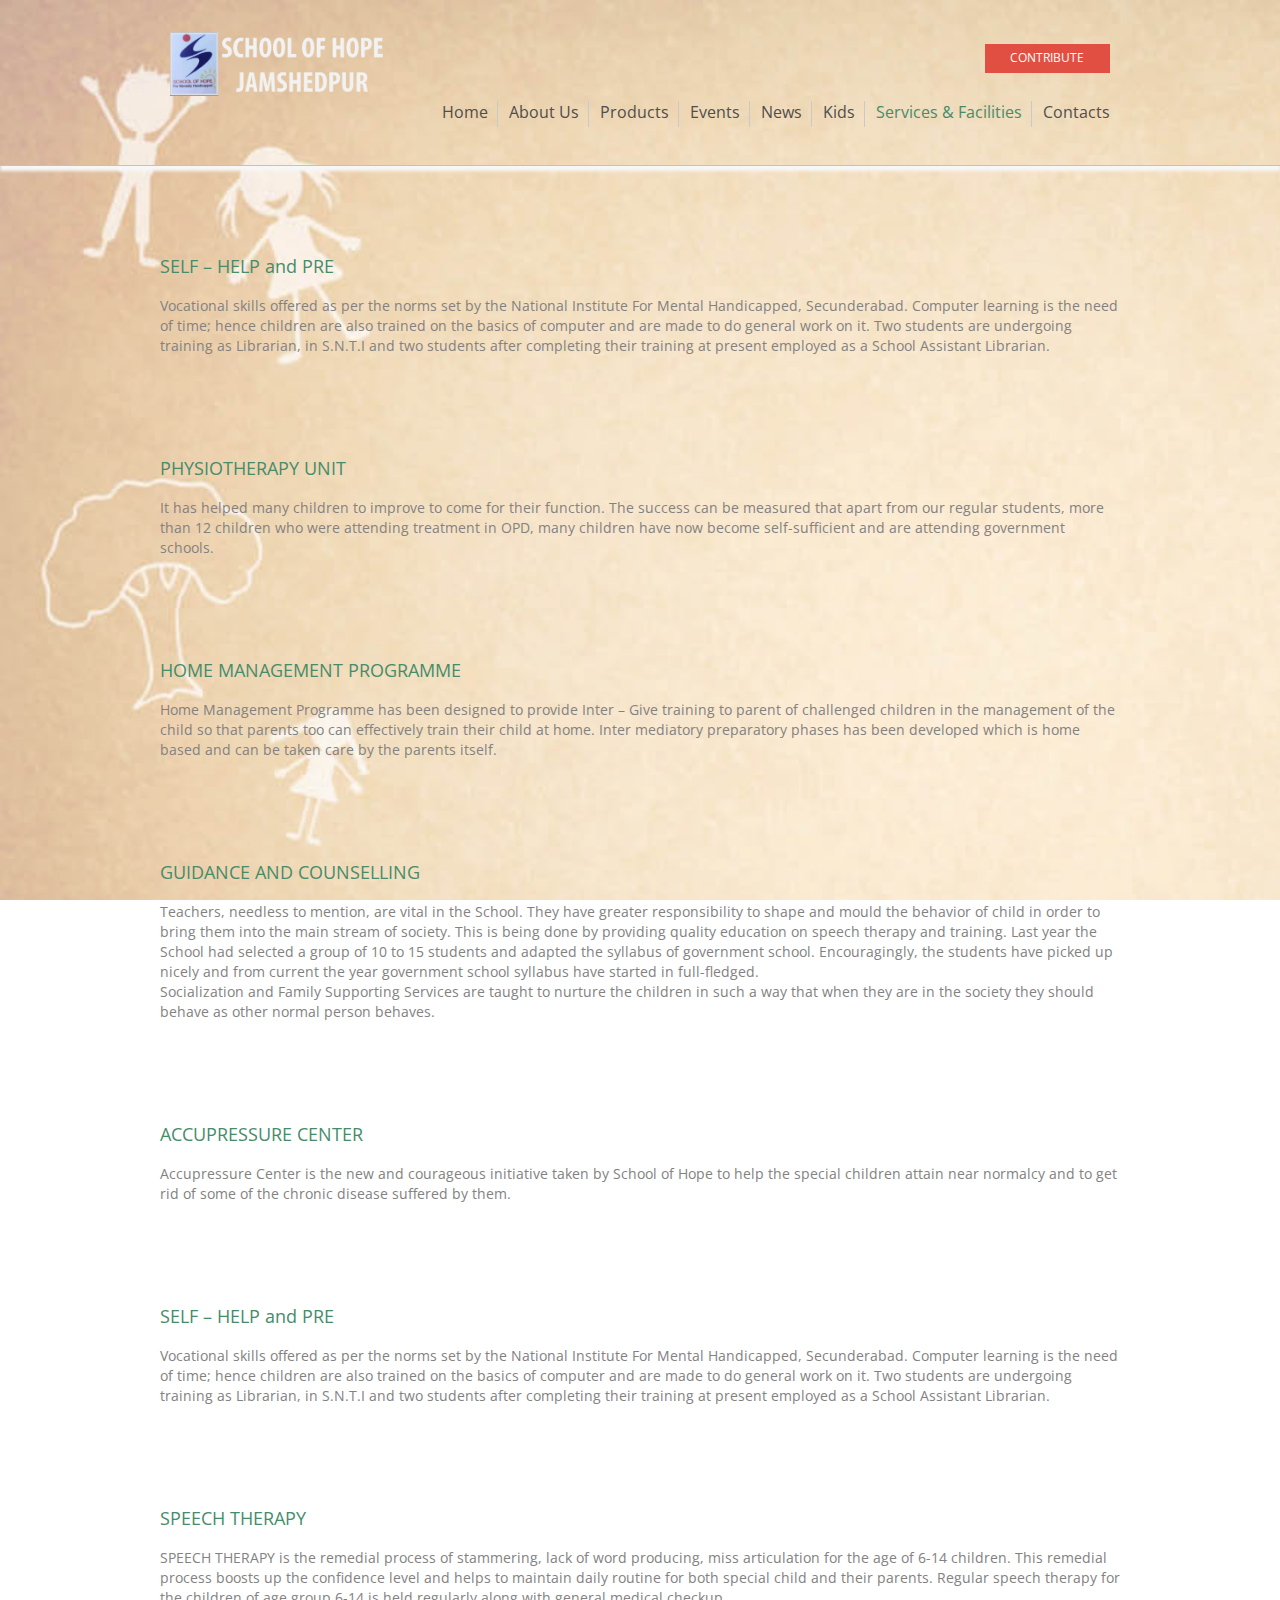
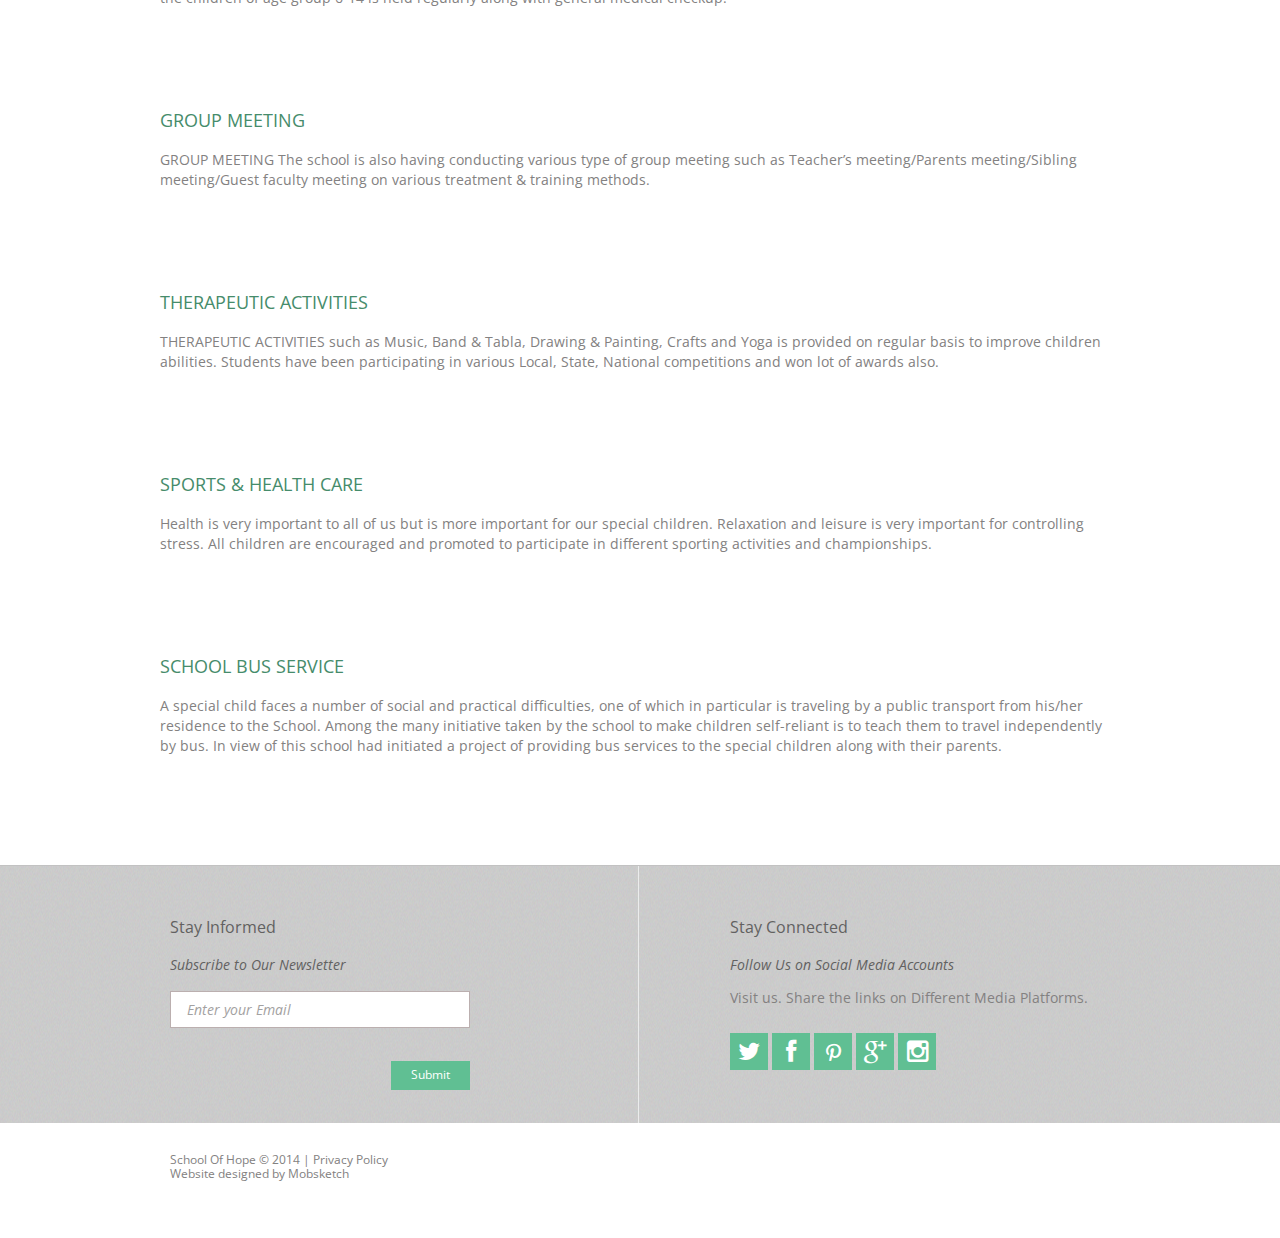
<file: services.html>
<!DOCTYPE html>
<html lang="en">
	<head>
		<title>Media</title>
		<meta charset="utf-8">
		<meta name = "format-detection" content = "telephone=no" />
		<link rel="icon" href="images/favicon.ico">
		<link rel="shortcut icon" href="images/favicon.ico" />
		<link rel="stylesheet" href="css/form.css">
		<link rel="stylesheet" href="css/style.css">
		<script src="js/jquery.js"></script>
		<script src="js/jquery-migrate-1.2.1.js"></script>
		<script src="js/script.js"></script>
		<script src="js/superfish.js"></script>
		<script src="js/sForm.js"></script>
		<script src="js/jquery.ui.totop.js"></script>
		<script src="js/jquery.equalheights.js"></script>
		<script src="js/jquery.easing.1.3.js"></script>
		<script>
		$(document).ready(function(){
			$().UItoTop({ easingType: 'easeOutQuart' });
			});
		</script>
		<!--[if lt IE 8]>
		<div style=' clear: both; text-align:center; position: relative;'>
			<a href="http://windows.microsoft.com/en-US/internet-explorer/products/ie/home?ocid=ie6_countdown_bannercode">
			<img src="http://storage.ie6countdown.com/assets/100/images/banners/warning_bar_0000_us.jpg" border="0" height="42" width="820" alt="You are using an outdated browser. For a faster, safer browsing experience, upgrade for free today." />
			</a>
		</div>
		<![endif]-->
		<!--[if lt IE 9]>
		<script src="js/html5shiv.js"></script>
		<link rel="stylesheet" media="screen" href="css/ie.css">
		<![endif]-->
	</head>
	<body class="" id="top">
<!--==============================header=================================-->
		<header>
			<div class="container_12">
				<div class="grid_12">
					<h1>
						<a href="index.php">
							<img src="images/logo.png" alt="School of hope">
						</a>
					</h1>
					<div class="menu_block ">
						<a href="contribute.html" class="donate">CONTRIBUTE</a>						<div class="clear"></div>
						<nav class="horizontal-nav full-width horizontalNav-notprocessed">
								<ul class="sf-menu">
								<li><a href="index.php">Home</a></li>
								<li><a href="mission.html">About Us</a></li>
								<li><a href="products.php">Products</a></li>
								<li><a href="event.php">Events</a></li>
								<li><a href="News.php">News</a></li>
								<li><a href="student.php">Kids</a></li>
								<li class="current"><a href="services.html">Services &amp; Facilities</a></li>
								<li><a href="contact.php">Contacts</a></li>
							</ul>
						</nav>
						<div class="clear"></div>
					</div>
				</div>
			</div>
		</header>
<!--==============================Content=================================-->
		<div class="content">
			<div class="container_12">
				<div class="grid_7_main">
					<div class="block2">
						<h2>SELF – HELP and PRE</h2>
						<p>Vocational skills offered as per the norms set by the National Institute For Mental Handicapped, Secunderabad. Computer learning is the need of time; hence children are also trained on the basics of computer and are made to do general work on it. Two students are undergoing training as Librarian, in S.N.T.I and two students after completing their training at present employed as a School Assistant Librarian.</p>
					</div>
                    <div class="block2">
						<h2>PHYSIOTHERAPY UNIT</h2>
						<p>It has helped many children to improve to come for their function. The success can be measured that apart from our regular students, more than 12 children who were attending treatment in OPD, many children have now become self-sufficient and are attending government schools.</p>
					</div>
                    <div class="block2">
						<h2>HOME MANAGEMENT PROGRAMME</h2>
						<p>Home Management Programme has been designed to provide Inter – Give training to parent of challenged children in the management of the child so that parents too can effectively train their child at home. Inter mediatory preparatory phases has been developed which is home based and can be taken care by the parents itself.</p>
					</div>
                    <div class="block2">
						<h2>GUIDANCE AND COUNSELLING</h2>
						<p>Teachers, needless to mention, are vital in the School. They have greater responsibility to shape and mould the behavior of child in order to bring them into the main stream of society. This is being done by providing quality education on speech therapy and training. Last year the School had selected a group of 10 to 15 students and adapted the syllabus of government school. Encouragingly, the students have picked up nicely and from current the year government school syllabus have started in full-fledged.
<br />
Socialization and Family Supporting Services are taught to nurture the children in such a way that when they are in the society they should behave as other normal person behaves.</p>
					</div>
                    <div class="block2">
						<h2>ACCUPRESSURE CENTER</h2>
						<p>Accupressure Center is the new and courageous initiative taken by School of Hope to help the special children attain near normalcy and to get rid of some of the chronic disease suffered by them.</p>
					</div>
                    <div class="block2">
						<h2>SELF – HELP and PRE</h2>
						<p>Vocational skills offered as per the norms set by the National Institute For Mental Handicapped, Secunderabad. Computer learning is the need of time; hence children are also trained on the basics of computer and are made to do general work on it. Two students are undergoing training as Librarian, in S.N.T.I and two students after completing their training at present employed as a School Assistant Librarian.</p>
					</div>
                    <div class="block2">
						<h2>SPEECH THERAPY</h2>
						<p>SPEECH THERAPY is the remedial process of stammering, lack of word producing, miss articulation for the age of 6-14 children. This remedial process boosts up the confidence level and helps to maintain daily routine for both special child and their parents. Regular speech therapy for the children of age group 6-14 is held regularly along with general medical checkup.</p>
					</div>
                    <div class="block2">
						<h2>GROUP MEETING</h2>
						<p>GROUP MEETING The school is also having conducting various type of group meeting such as Teacher’s meeting/Parents meeting/Sibling meeting/Guest faculty meeting on various treatment & training methods.</p>
					</div>
                    <div class="block2">
						<h2>THERAPEUTIC ACTIVITIES</h2>
						<p>THERAPEUTIC ACTIVITIES such as Music, Band & Tabla, Drawing & Painting, Crafts and Yoga is provided on regular basis to improve children abilities. Students have been participating in various Local, State, National competitions and won lot of awards also.</p>
					</div>
                    <div class="block2">
						<h2>SPORTS & HEALTH CARE</h2>
						<p>Health is very important to all of us but is more important for our special children. Relaxation and leisure is very important for controlling stress. All children are encouraged and promoted to participate in different sporting activities and championships.</p>
					</div>
                    <div class="block2">
						<h2>SCHOOL BUS SERVICE</h2>
						<p>A special child faces a number of social and practical difficulties, one of which in particular is traveling by a public transport from his/her residence to the School. Among the many initiative taken by the school to make children self-reliant is to teach them to travel independently by bus. In view of this school had initiated a project of providing bus services to the special children along with their parents.</p>
					</div>
                    
                    
					
				</div>
				
			</div>
		</div>
		<div class="bottom_block">
			<div class="container_12">
				<div class="grid_4 ">
					<h3>Stay Informed</h3>
					<div class="text1">Subscribe to Our Newsletter</div>
					<form id="newsletter">
						<div class="rel">
							<div class="success">Your subscribe request has been sent!</div>
							<label class="email">
								<input type="email" value="Enter your Email" >
								<span class="error">*This is not a valid email address.</span>
							</label>
						</div>
						<a href="#" class="btn" data-type="submit">Submit</a>
					</form>
				</div>
				<div class="grid_5 prefix_3">
					<h3>Stay Connected</h3>
					<div class="text1">Follow Us on Social Media Accounts </div>
					Visit us. Share the links on Different Media Platforms.
					<div class="socials">
						<a href="#"><div class="fa fa-twitter"></div></a>
						<a href="https://www.facebook.com/School.of.Hope.Jampot"><div class="fa fa-facebook"></div></a>
						<a href="#"><div class="fa fa-pinterest-square"></div></a>
						<a href="#"><div class="fa fa-google-plus"></div></a>
						<a href="#"><div class="fa fa-instagram"></div></a>
					</div>
				</div>
			</div>
		</div>
<!--==============================footer=================================-->
		<footer>
			<div class="container_12">
				<div class="grid_12">
					<div class="copy">
						School Of Hope &copy; 2014 | <a href="termsandconditions.html">Privacy Policy</a> <br> Website designed by <a href="http://www.facebook.com/mobsketch" rel="nofollow">Mobsketch </a>
					</div>
				</div>
			</div>
		</footer>
	</body>
</html>
</file>
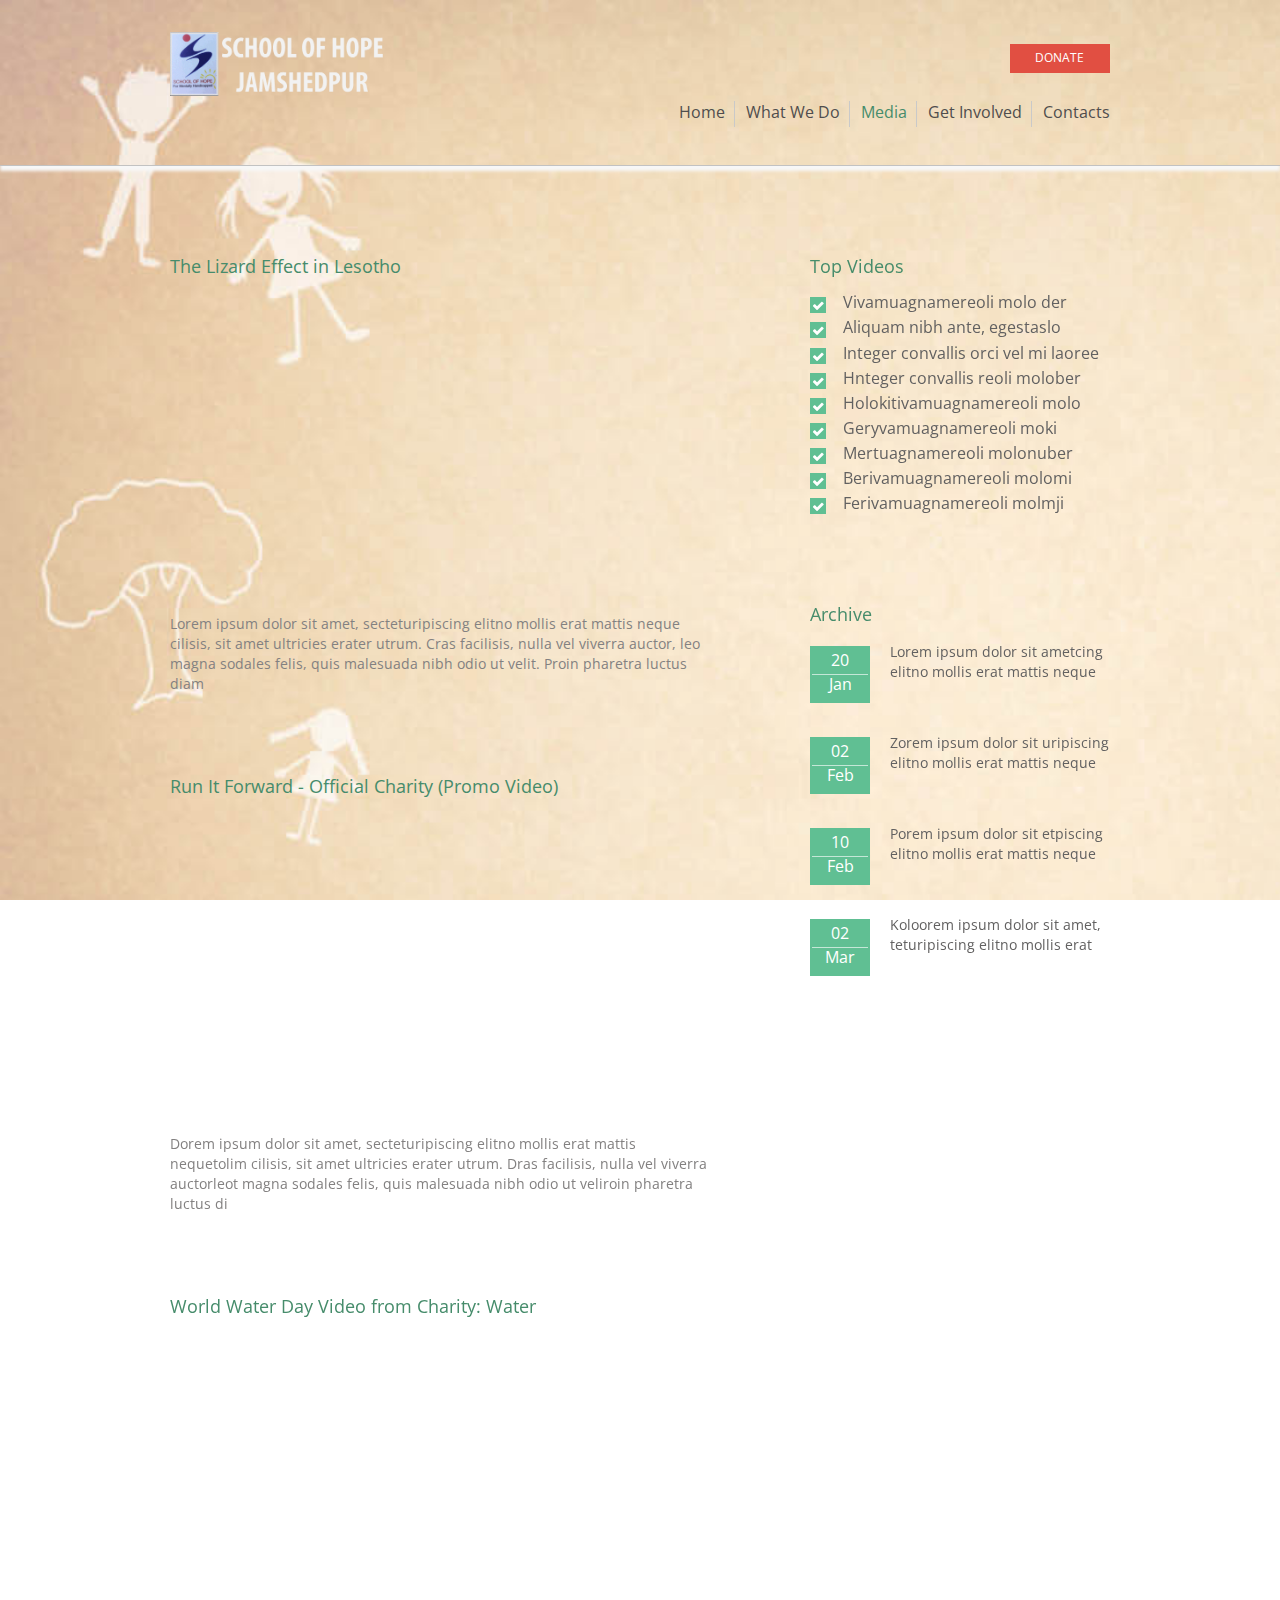
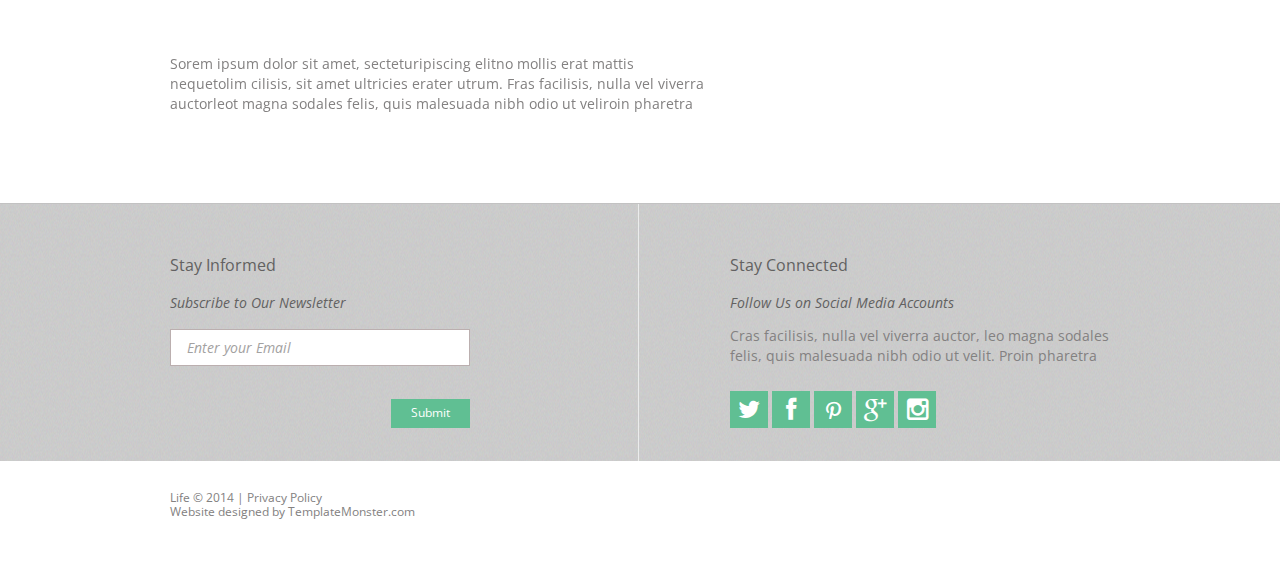
<file: servicescopy.html>
<!DOCTYPE html>
<html lang="en">
	<head>
		<title>Media</title>
		<meta charset="utf-8">
		<meta name = "format-detection" content = "telephone=no" />
		<link rel="icon" href="images/favicon.ico">
		<link rel="shortcut icon" href="images/favicon.ico" />
		<link rel="stylesheet" href="css/form.css">
		<link rel="stylesheet" href="css/style.css">
		<script src="js/jquery.js"></script>
		<script src="js/jquery-migrate-1.2.1.js"></script>
		<script src="js/script.js"></script>
		<script src="js/superfish.js"></script>
		<script src="js/sForm.js"></script>
		<script src="js/jquery.ui.totop.js"></script>
		<script src="js/jquery.equalheights.js"></script>
		<script src="js/jquery.easing.1.3.js"></script>
		<script>
		$(document).ready(function(){
			$().UItoTop({ easingType: 'easeOutQuart' });
			});
		</script>
		<!--[if lt IE 8]>
		<div style=' clear: both; text-align:center; position: relative;'>
			<a href="http://windows.microsoft.com/en-US/internet-explorer/products/ie/home?ocid=ie6_countdown_bannercode">
			<img src="http://storage.ie6countdown.com/assets/100/images/banners/warning_bar_0000_us.jpg" border="0" height="42" width="820" alt="You are using an outdated browser. For a faster, safer browsing experience, upgrade for free today." />
			</a>
		</div>
		<![endif]-->
		<!--[if lt IE 9]>
		<script src="js/html5shiv.js"></script>
		<link rel="stylesheet" media="screen" href="css/ie.css">
		<![endif]-->
	</head>
	<body class="" id="top">
<!--==============================header=================================-->
		<header>
			<div class="container_12">
				<div class="grid_12">
					<h1>
						<a href="index.html">
							<img src="images/logo.png" alt="Your Happy Family">
						</a>
					</h1>
					<div class="menu_block ">
						<a href="#" class="donate">DONATE</a>
						<div class="clear"></div>
						<nav class="horizontal-nav full-width horizontalNav-notprocessed">
							<ul class="sf-menu">
								<li><a href="index.html">Home</a></li>
								<li><a href="index-1.html">What We Do</a></li>
								<li class="current"><a href="index-2.html">Media</a></li>
								<li><a href="index-3.html">Get Involved</a></li>
								<li><a href="index-4.html">Contacts</a></li>
							</ul>
						</nav>
						<div class="clear"></div>
					</div>
				</div>
			</div>
		</header>
<!--==============================Content=================================-->
		<div class="content"><div class="ic">More Website Templates @ TemplateMonster.com - March 24, 2014!</div>
			<div class="container_12">
				<div class="grid_7">
					<div class="block2">
						<h2><a href="http://www.youtube.com/watch?v=W4GMYQx58OE">The Lizard Effect in Lesotho</a></h2>
						<figure class="video">
							<iframe width="640" height="360" src="http://www.youtube.com/embed/W4GMYQx58OE?feature=player_detailpage" frameborder="0" allowfullscreen></iframe>
						</figure>
						Lorem ipsum dolor sit amet, secteturipiscing elitno mollis erat mattis neque cilisis, sit amet ultricies erater utrum. Cras facilisis, nulla vel viverra auctor, leo magna sodales felis, quis malesuada nibh odio ut velit. Proin pharetra luctus diam
					</div>
					<div class="block2">
						<h2> <a href="http://www.youtube.com/watch?v=51eZ2IIPNas">Run It Forward - Official Charity (Promo Video)</a></h2>
						<figure class="video">
							<iframe width="640" height="360" src="http://www.youtube.com/embed/51eZ2IIPNas?feature=player_detailpage" frameborder="0" allowfullscreen></iframe>
						</figure>
						Dorem ipsum dolor sit amet, secteturipiscing elitno mollis erat mattis nequetolim cilisis, sit amet ultricies erater utrum. Dras facilisis, nulla vel viverra auctorleot magna sodales felis, quis malesuada nibh odio ut veliroin pharetra luctus di
					</div>
					<div class="block2">
						<h2><a href="http://www.youtube.com/watch?v=DEnlrE4iMBU">World Water Day Video from Charity: Water</a></h2>
						<figure class="video">
							<iframe width="640" height="360" src="http://www.youtube.com/embed/DEnlrE4iMBU?feature=player_detailpage" frameborder="0" allowfullscreen></iframe>
						</figure>
						Sorem ipsum dolor sit amet, secteturipiscing elitno mollis erat mattis nequetolim cilisis, sit amet ultricies erater utrum. Fras facilisis, nulla vel viverra auctorleot magna sodales felis, quis malesuada nibh odio ut veliroin pharetra
					</div>
				</div>
				<div class="grid_4 prefix_1">
					<h2>Top Videos</h2>
					<ul class="list2 col2">
						<li><a href="#">Vivamuagnamereoli molo der</a></li>
						<li><a href="#">Aliquam nibh ante, egestaslo</a></li>
						<li><a href="#">Integer convallis orci vel mi laoree</a></li>
						<li><a href="#">Hnteger convallis reoli molober</a></li>
						<li><a href="#">Holokitivamuagnamereoli molo</a></li>
						<li><a href="#">Geryvamuagnamereoli moki</a></li>
						<li><a href="#">Mertuagnamereoli molonuber</a></li>
						<li><a href="#">Berivamuagnamereoli molomi</a></li>
						<li><a href="#">Ferivamuagnamereoli molmji</a></li>
					</ul>
					<h2>Archive</h2>
					<ul class="list col2 l1">
						<li>
							<time datetime="2014-01-01">20<span>Jan</span></time>
							<div class="extra_wrapper"><a href="#">Lorem ipsum dolor sit ametcing elitno mollis erat mattis neque </a></div>
						</li>
						<li>
							<time datetime="2014-01-01">02<span>Feb</span></time>
							<div class="extra_wrapper"><a href="#">Zorem ipsum dolor sit uripiscing elitno mollis erat mattis neque </a></div>
						</li>
						<li>
							<time datetime="2014-01-01">10<span>Feb</span></time>
							<div class="extra_wrapper"><a href="#">Porem ipsum dolor sit etpiscing elitno mollis erat mattis neque</a></div>
						</li>
						<li>
							<time datetime="2014-01-01">02<span>Mar</span></time>
							<div class="extra_wrapper"><a href="#">Koloorem ipsum dolor sit amet, teturipiscing elitno mollis erat </a></div>
						</li>
					</ul>
				</div>
			</div>
		</div>
		<div class="bottom_block">
			<div class="container_12">
				<div class="grid_4 ">
					<h3>Stay Informed</h3>
					<div class="text1">Subscribe to Our Newsletter</div>
					<form id="newsletter">
						<div class="rel">
							<div class="success">Your subscribe request has been sent!</div>
							<label class="email">
								<input type="email" value="Enter your Email" >
								<span class="error">*This is not a valid email address.</span>
							</label>
						</div>
						<a href="#" class="btn" data-type="submit">Submit</a>
					</form>
				</div>
				<div class="grid_5 prefix_3">
					<h3>Stay Connected</h3>
					<div class="text1">Follow Us on Social Media Accounts </div>
					Cras facilisis, nulla vel viverra auctor, leo magna sodales felis, quis malesuada nibh odio ut velit. Proin pharetra
					<div class="socials">
						<a href="#"><div class="fa fa-twitter"></div></a>
						<a href="#"><div class="fa fa-facebook"></div></a>
						<a href="#"><div class="fa fa-pinterest-square"></div></a>
						<a href="#"><div class="fa fa-google-plus"></div></a>
						<a href="#"><div class="fa fa-instagram"></div></a>
					</div>
				</div>
			</div>
		</div>
<!--==============================footer=================================-->
		<footer>
			<div class="container_12">
				<div class="grid_12">
					<div class="copy">
						Life &copy; 2014 | <a href="#">Privacy Policy</a> <br> Website designed by <a href="http://www.templatemonster.com/" rel="nofollow">TemplateMonster.com </a>
					</div>
				</div>
			</div>
		</footer>
	</body>
</html>
</file>
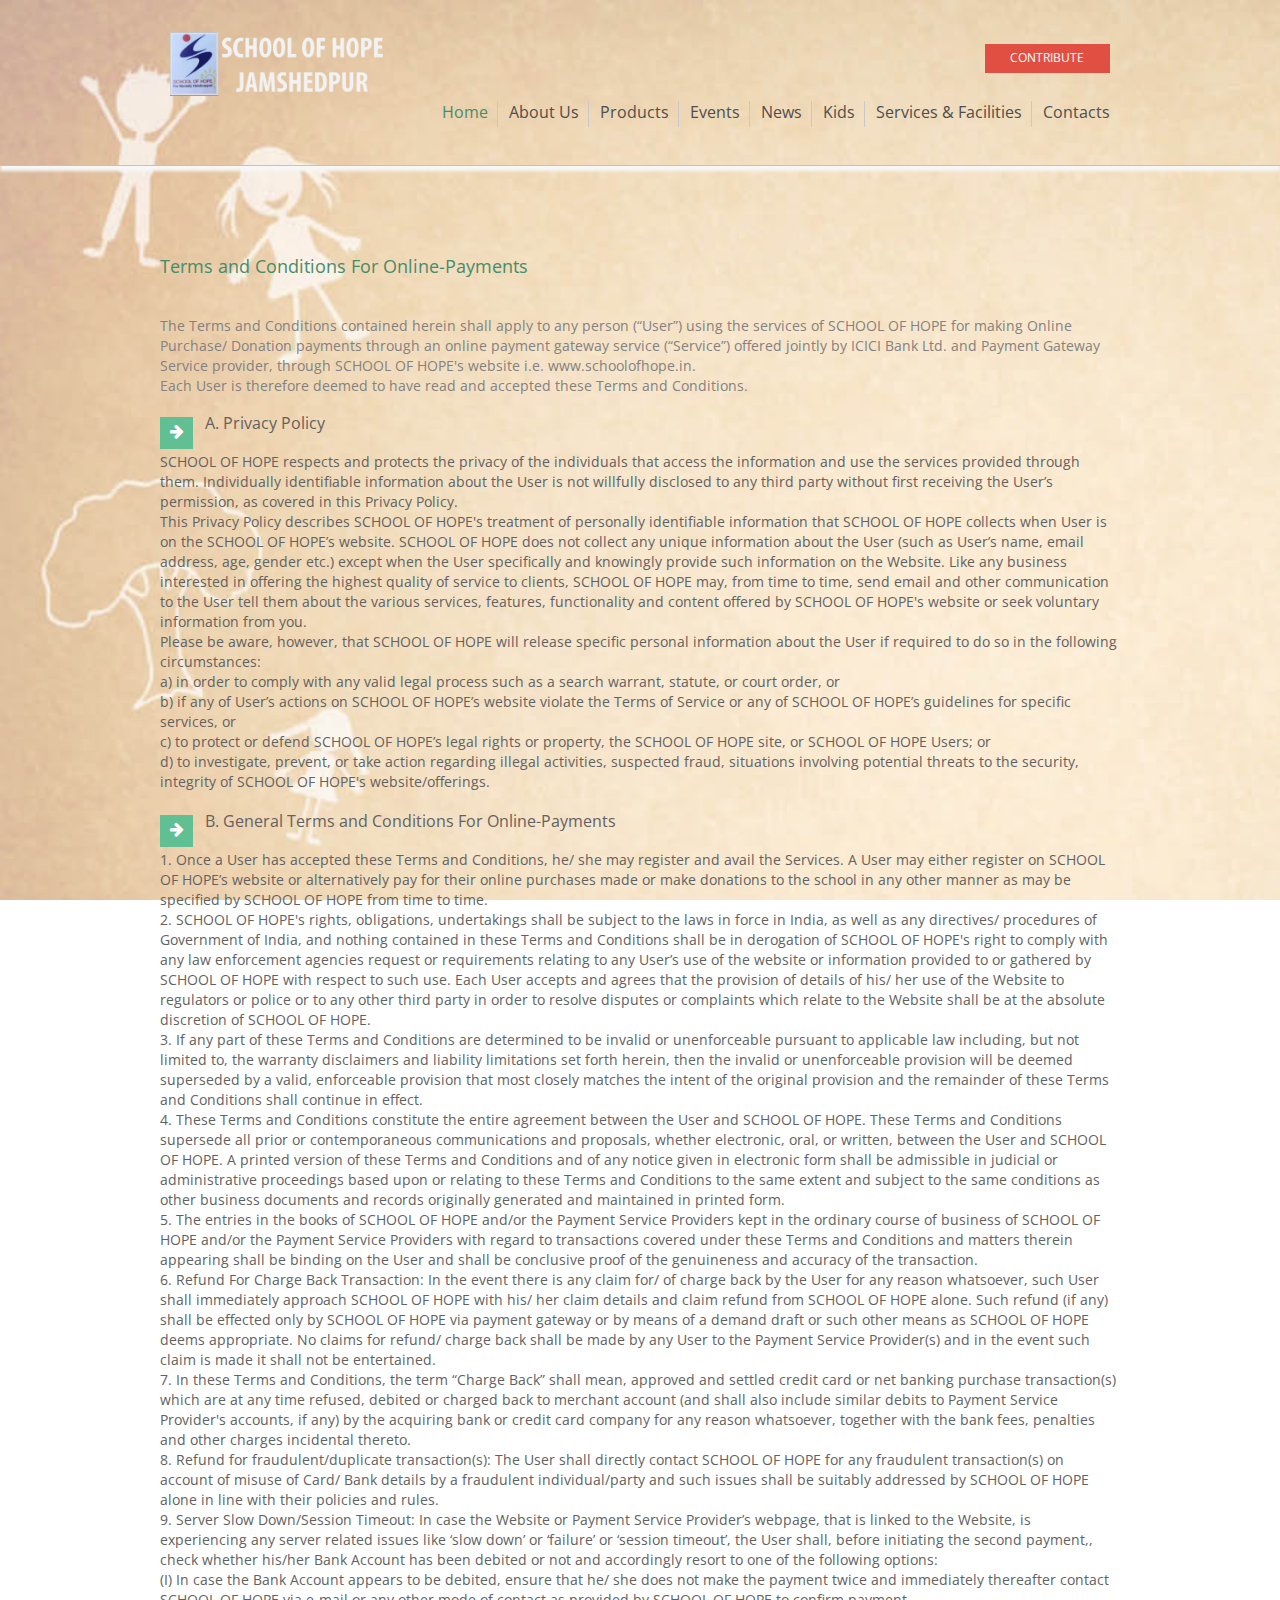
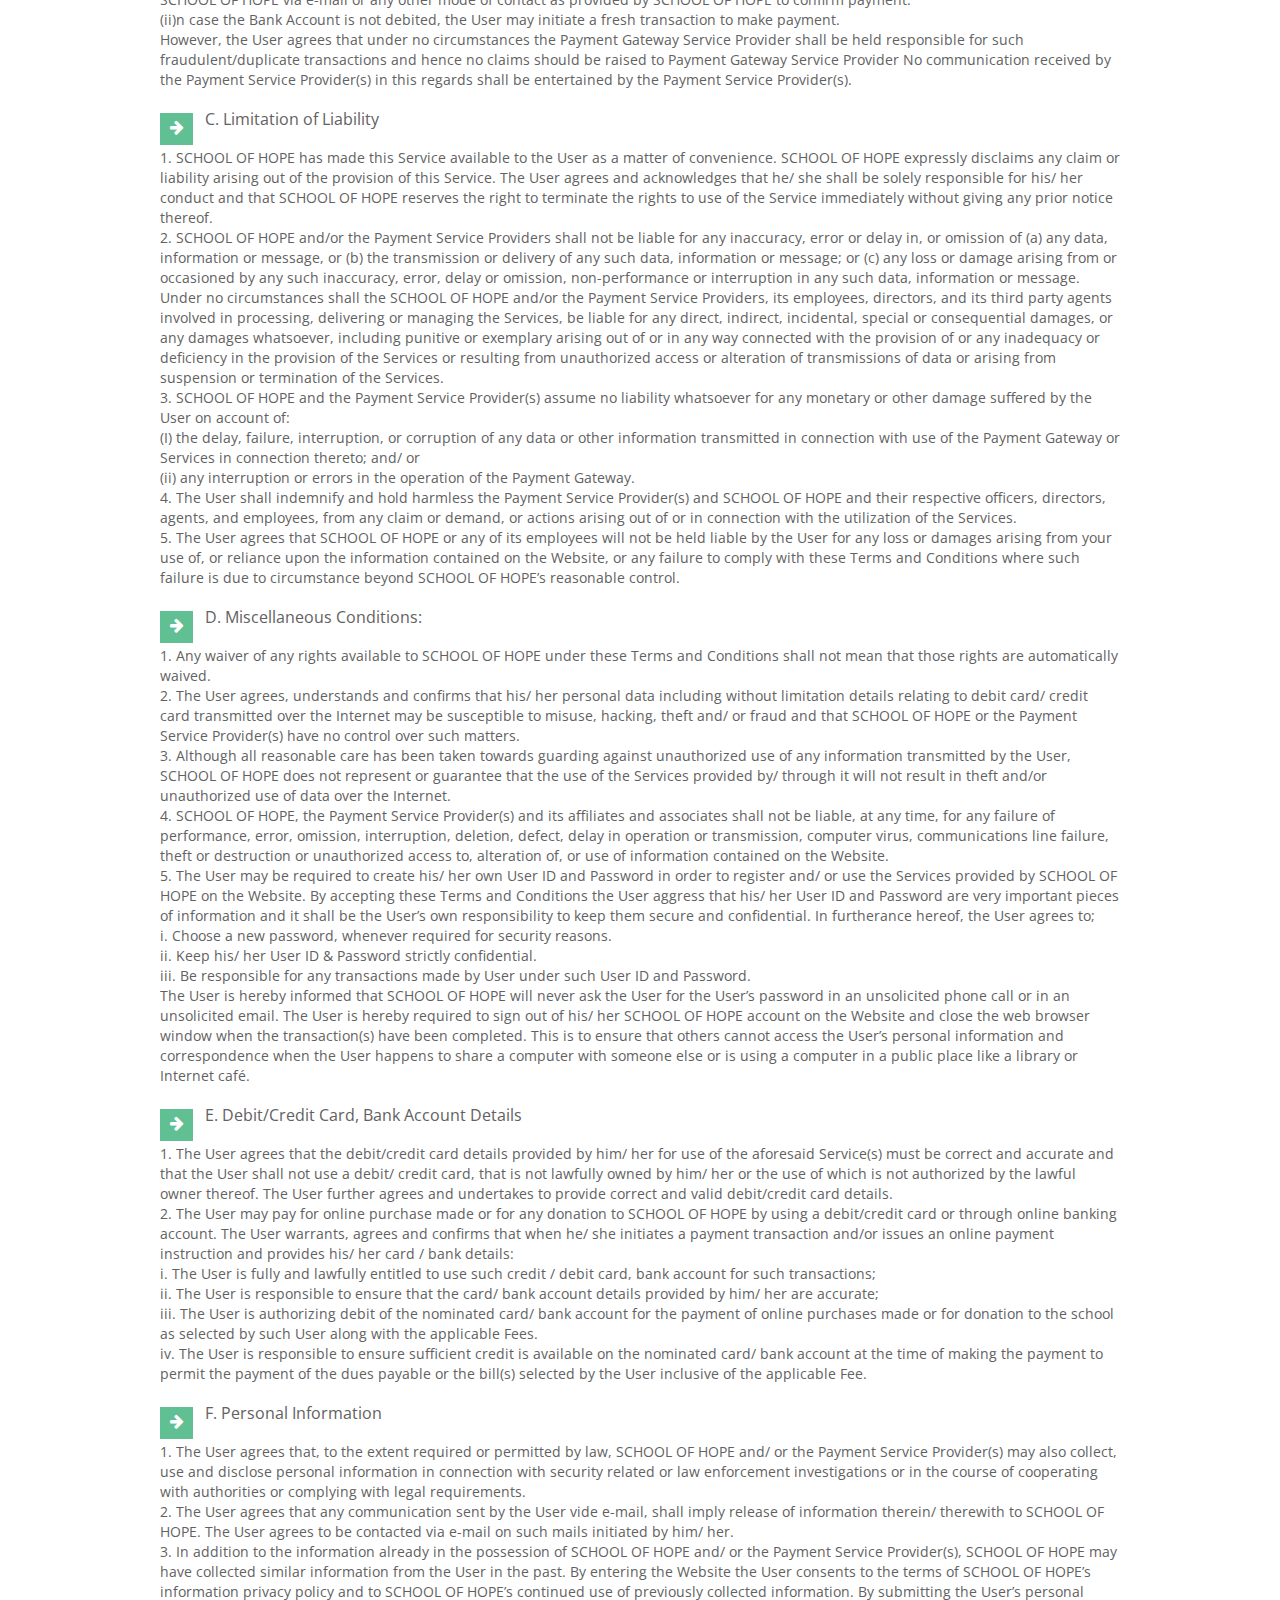
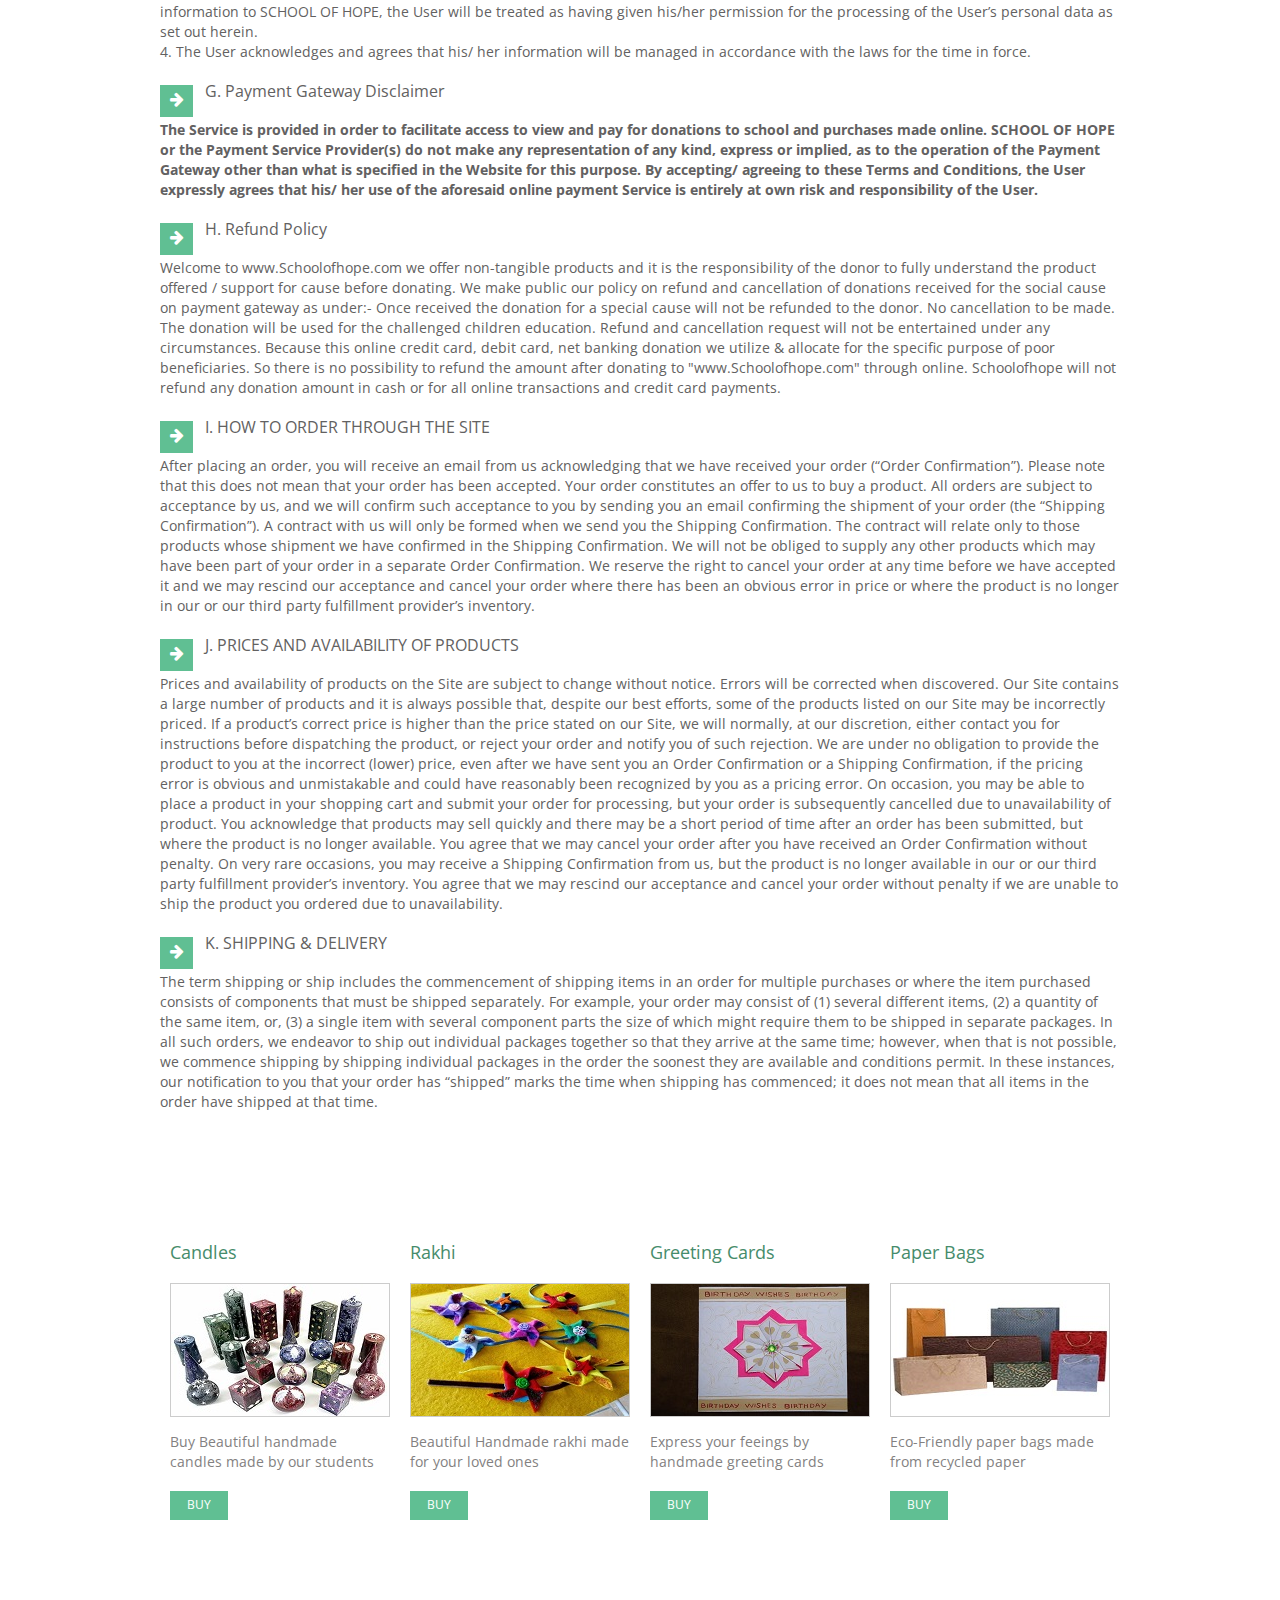
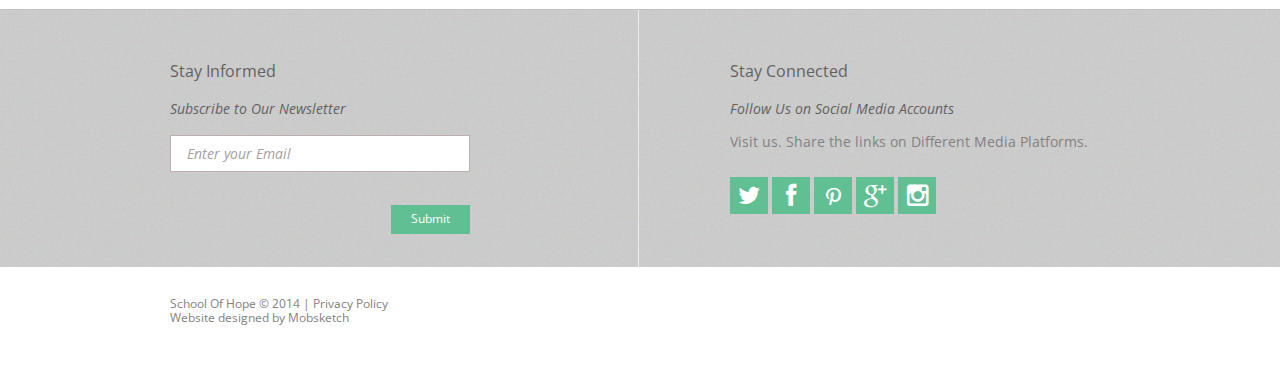
<file: termsandconditions.html>
<!DOCTYPE html>
<html lang="en">
	<head>
		<title>Contribute to our cause</title>
		<meta charset="utf-8">
		<meta name = "format-detection" content = "telephone=no" />
		<link rel="icon" href="images/favicon.ico">
		<link rel="shortcut icon" href="images/favicon.ico" />
		<link rel="stylesheet" href="css/form.css">
		<link rel="stylesheet" href="css/style.css">
		<script src="js/jquery.js"></script>
		<script src="js/jquery-migrate-1.2.1.js"></script>
		<script src="js/script.js"></script>
		<script src="js/superfish.js"></script>
		<script src="js/sForm.js"></script>
		<script src="js/jquery.ui.totop.js"></script>
		<script src="js/jquery.equalheights.js"></script>
		<script src="js/jquery.easing.1.3.js"></script>
		<script>
		$(document).ready(function(){
			$().UItoTop({ easingType: 'easeOutQuart' });
			});
		</script>
		<!--[if lt IE 8]>
		<div style=' clear: both; text-align:center; position: relative;'>
			<a href="http://windows.microsoft.com/en-US/internet-explorer/products/ie/home?ocid=ie6_countdown_bannercode">
				<img src="http://storage.ie6countdown.com/assets/100/images/banners/warning_bar_0000_us.jpg" border="0" height="42" width="820" alt="You are using an outdated browser. For a faster, safer browsing experience, upgrade for free today." />
			</a>
		</div>
		<![endif]-->
		<!--[if lt IE 9]>
		<script src="js/html5shiv.js"></script>
		<link rel="stylesheet" media="screen" href="css/ie.css">
		<![endif]-->
		</head>
	<body class="" id="top">
<!--==============================header=================================-->
		<header>
			<div class="container_12">
				<div class="grid_12">
					<h1>
						<a href="index.php">
							<img src="images/logo.png" alt="School of hope">
						</a>
					</h1>
					<div class="menu_block ">
						<a href="contribute.html" class="donate">CONTRIBUTE</a>						<div class="clear"></div>
						<nav class="horizontal-nav full-width horizontalNav-notprocessed">
								<ul class="sf-menu">
								<li class="current"><a href="index.php">Home</a></li>
								<li><a href="mission.html">About Us</a></li>
								<li><a href="products.php">Products</a></li>
								<li><a href="event.php">Events</a></li>
								<li><a href="News.php">News</a></li>
								<li><a href="student.php">Kids</a></li>
								<li><a href="services.html">Services &amp; Facilities</a></li>
								<li><a href="contact.php">Contacts</a></li>
							</ul>
						</nav>
						<div class="clear"></div>
					</div>
				</div>
			</div>
		</header>
<!--==============================Content=================================-->
		<div class="content"><div class="ic">More Website Templates @ TemplateMonster.com - March 24, 2014!</div>
			<div class="container_12">
				<div class="grid_6_main">
					<h2>Terms and Conditions For Online-Payments</h2>
					
<br />The Terms and Conditions contained herein shall apply to any person (“User”) using the services of SCHOOL OF HOPE for making Online Purchase/ Donation payments through an online payment gateway service (“Service”) offered jointly by ICICI Bank Ltd. and Payment Gateway Service provider, through SCHOOL OF HOPE's website i.e. www.schoolofhope.in.

<br />Each User is therefore deemed to have read and accepted these Terms and Conditions.
					<ul class="list1 col2">
						<br /><li> A.	Privacy Policy</li>
						
						<br/>SCHOOL OF HOPE respects and protects the privacy of the individuals that access the information and use the services provided through them. Individually identifiable information about the User is not willfully disclosed to any third party without first receiving the User’s permission, as covered in this Privacy Policy. 

<br/>This Privacy Policy describes SCHOOL OF HOPE's treatment of personally identifiable information that SCHOOL OF HOPE collects when User is on the SCHOOL OF HOPE’s website. SCHOOL OF HOPE does not collect any unique information about the User (such as User’s name, email address, age, gender etc.) except when the User specifically and knowingly provide such information on the Website. Like any business interested in offering the highest quality of service to clients, SCHOOL OF HOPE may, from time to time, send  email and other communication to the User tell them about the various services, features, functionality and content offered by SCHOOL OF HOPE's website or seek voluntary information from you.

<br/>Please be aware, however, that SCHOOL OF HOPE will release specific personal information about the User if required to do so in the following circumstances: 

<br/>a)	in order to comply with any valid legal process such as a search warrant, statute, or court order, or 

<br/>b)	if any of User’s actions on SCHOOL OF HOPE’s website violate the Terms of Service or any of SCHOOL OF HOPE’s guidelines for specific services, or

<br/>c)	to protect or defend SCHOOL OF HOPE’s legal rights or property, the SCHOOL OF HOPE site, or SCHOOL OF HOPE Users; or

<br/>d)	to investigate, prevent, or take action regarding illegal activities, suspected fraud, situations involving potential threats to the security, integrity of SCHOOL OF HOPE's website/offerings.
<br />
						<br /><li>B.	General Terms and Conditions For Online-Payments</li>
						
<br/>1.	Once a User has accepted these Terms and Conditions, he/ she may register and avail the Services. A User may either register on SCHOOL OF HOPE’s website or alternatively pay for their online purchases made or make donations to the school in any other manner as may be specified by SCHOOL OF HOPE from time to time.

<br/>2.	SCHOOL OF HOPE's rights, obligations, undertakings shall be subject to the laws in force in India, as well as any directives/ procedures of Government of India, and nothing contained in these Terms and Conditions shall be in derogation of SCHOOL OF HOPE's right to comply with any law enforcement agencies request or requirements relating to any User’s use of the website or information provided to or gathered by SCHOOL OF HOPE with respect to such use. Each User accepts and agrees that the provision of details of his/ her use of the Website to regulators or police or to any other third party in order to resolve disputes or complaints which relate to the Website shall be at the absolute discretion of SCHOOL OF HOPE.

<br/>3.	If any part of these Terms and Conditions are determined to be invalid or unenforceable pursuant to applicable law including, but not limited to, the warranty disclaimers and liability limitations set forth herein, then the invalid or unenforceable provision will be deemed superseded by a valid, enforceable provision that most closely matches the intent of the original provision and the remainder of these Terms and Conditions shall continue in effect.  

<br/>4.	These Terms and Conditions constitute the entire agreement between the User and SCHOOL OF HOPE. These Terms and Conditions supersede all prior or contemporaneous communications and proposals, whether electronic, oral, or written, between the User and SCHOOL OF HOPE. A printed version of these Terms and Conditions and of any notice given in electronic form shall be admissible in judicial or administrative proceedings based upon or relating to these Terms and Conditions to the same extent and subject to the same conditions as other business documents and records originally generated and maintained in printed form.

<br/>5.	The entries in the books of SCHOOL OF HOPE and/or the Payment Service Providers kept in the ordinary course of business of SCHOOL OF HOPE and/or the Payment Service Providers with regard to transactions covered under these Terms and Conditions and matters therein appearing shall be binding on the User and shall be conclusive proof of the genuineness and accuracy of the transaction.

<br/>6.	Refund For Charge Back Transaction: In the event there is any claim for/ of charge back  by the User for any reason whatsoever, such User shall immediately approach SCHOOL OF HOPE with his/ her claim details and claim refund from SCHOOL OF HOPE alone. Such refund (if any) shall be effected only by SCHOOL OF HOPE via payment gateway or by means of a demand draft or such other means as SCHOOL OF HOPE deems appropriate. No claims for refund/ charge back shall be made by any User to the Payment Service Provider(s) and in the event such claim is made it shall not be entertained. 


<br/>7.	In these Terms and Conditions, the term “Charge Back” shall mean, approved and settled credit card or net banking purchase transaction(s) which are at any time refused, debited or charged back to merchant account (and shall also include similar debits to Payment Service Provider's accounts, if any) by the acquiring bank or credit card company for any reason whatsoever, together with the bank fees, penalties and other charges incidental thereto.

<br/>8.	Refund for fraudulent/duplicate transaction(s):  The User shall directly contact SCHOOL OF HOPE for any fraudulent transaction(s) on account of misuse of Card/ Bank details by a fraudulent individual/party and such issues shall be suitably addressed by SCHOOL OF HOPE alone in line with their  policies and  rules. 

<br/>9.	Server Slow Down/Session Timeout: In case the Website or Payment Service Provider’s webpage, that is linked to the Website, is experiencing any server related issues like ‘slow down’ or ‘failure’ or ‘session timeout’, the User shall, before initiating the second payment,, check whether his/her Bank Account has been debited or not and accordingly resort to one of the following options:

<br/>(I) In case the Bank Account appears to be debited, ensure that he/ she does not make the payment twice and immediately thereafter contact SCHOOL OF HOPE via e-mail or any other mode of contact as provided by SCHOOL OF HOPE to confirm payment.

<br/>(ii)n case the Bank Account is not debited, the User may initiate a fresh transaction to make payment.

<br/>However, the User agrees that under no circumstances the Payment Gateway Service Provider shall be held responsible for such fraudulent/duplicate transactions and hence no claims should be raised to Payment Gateway Service Provider  No communication received by the Payment Service Provider(s) in this regards  shall be entertained by the Payment Service Provider(s). 
<br />
                       <br /> <li>C.	Limitation of Liability</li>
						
<br/>1.	SCHOOL OF HOPE has made this Service available to the User as a matter of convenience. SCHOOL OF HOPE expressly disclaims any claim or liability arising out of the provision of this Service. The User agrees and acknowledges that he/ she shall be solely responsible for his/ her conduct and that SCHOOL OF HOPE reserves the right to terminate the rights to use of the Service immediately without giving any prior notice thereof.

<br/>2.	SCHOOL OF HOPE and/or the Payment Service Providers shall not be liable for any inaccuracy, error or delay in, or omission of (a) any data, information or message, or (b) the transmission or delivery of any such data, information or message; or (c) any loss or damage arising from or occasioned by any such inaccuracy, error, delay or omission, non-performance or interruption in any such data, information or message. Under no circumstances shall the SCHOOL OF HOPE and/or the Payment Service Providers, its employees, directors, and its third party agents involved in processing, delivering or managing the Services, be liable for any direct, indirect, incidental, special or consequential damages, or any damages whatsoever, including punitive or exemplary arising out of or in any way connected with the provision of or any inadequacy or deficiency in the provision of the Services or resulting from unauthorized access or alteration of transmissions of data or arising from suspension or termination of the Services. 

<br/>3.	SCHOOL OF HOPE and the Payment Service Provider(s) assume no liability whatsoever for any monetary or other damage suffered by the User on account of:

<br/>(I) the delay, failure, interruption, or corruption of any data or other information transmitted in connection with use of the Payment Gateway or Services in connection thereto; and/ or 

<br/>(ii)  any interruption or errors in the operation of the Payment Gateway.

<br/>4.	The User shall indemnify and hold harmless the Payment Service Provider(s) and SCHOOL OF HOPE and their respective officers, directors, agents, and employees, from any claim or demand, or actions arising out of or in connection with the utilization of the Services.

<br/>5.	The User agrees that SCHOOL OF HOPE or any of its employees will not be held liable by the User for any loss or damages arising from your use of, or reliance upon the information contained on the Website, or any failure to comply with these Terms and Conditions where such failure is due to circumstance beyond SCHOOL OF HOPE’s reasonable control.
<br />

                        <br /><li>D.	Miscellaneous Conditions:</li>
						<br/>1.	Any waiver of any rights available to SCHOOL OF HOPE under these Terms and Conditions shall not mean that those rights are automatically waived.

<br/>2.	The User agrees, understands and confirms that his/ her personal data including without limitation details relating to debit card/ credit card transmitted over the Internet may be susceptible to misuse, hacking, theft and/ or fraud and that SCHOOL OF HOPE or the Payment Service Provider(s) have no control over such matters.	

<br/>3.	Although all reasonable care has been taken towards guarding against unauthorized use of any information transmitted by the User, SCHOOL OF HOPE does not represent or guarantee that the use of the Services provided by/ through it will not result in theft and/or unauthorized use of data over the Internet.

<br/>4.	SCHOOL OF HOPE, the Payment Service Provider(s) and its affiliates and associates shall not be liable, at any time, for any failure of performance, error, omission, interruption, deletion, defect, delay in operation or transmission, computer virus, communications line failure, theft or destruction or unauthorized access to, alteration of, or use of information contained on the Website.

<br/>5.	The User may be required to create his/ her own User ID and Password in order to register and/ or use the Services provided by SCHOOL OF HOPE on the Website. By accepting these Terms and Conditions the User aggress that his/ her User ID and Password are very important pieces of information and it shall be the User’s own responsibility to keep them secure and confidential. In furtherance hereof, the User agrees to;

<br/>i.	Choose a new password, whenever required for security reasons.
<br/>ii.	Keep his/ her User ID & Password strictly confidential.
<br/>iii.	Be responsible for any transactions made by User under such User ID and Password.

<br/>The User is hereby informed that SCHOOL OF HOPE will never ask the User for the User’s password in an unsolicited phone call or in an unsolicited email. The User is hereby required to sign out of his/ her SCHOOL OF HOPE account on the Website and close the web browser window when the transaction(s) have been completed. This is to ensure that others cannot access the User’s personal information and correspondence when the User happens to share a computer with someone else or is using a computer in a public place like a library or Internet café.
<br />
                        <br /><li>E.	Debit/Credit Card, Bank Account Details</li>

<br/>1.	The User agrees that the debit/credit card details provided by him/ her for use of the aforesaid Service(s) must be correct and accurate and that the User shall not use a debit/ credit card, that is not lawfully owned by him/ her or the use of which is not authorized by the lawful owner thereof. The User further agrees and undertakes to provide correct and valid debit/credit card details.

<br/>2.	The User may pay for online purchase made or for any donation to SCHOOL OF HOPE by using a debit/credit card or through online banking account. The User warrants, agrees and confirms that when he/ she initiates a payment transaction and/or issues an online payment instruction and provides his/ her card / bank details:

<br/>i.	The User is fully and lawfully entitled to use such credit / debit card, bank account for such transactions;

<br/>ii.	The User is responsible to ensure that the card/ bank account details provided by him/ her are accurate;

<br/>iii.	The User is authorizing debit of the nominated card/ bank account for the payment of online purchases made or for donation to the school as selected by such User along with the applicable Fees.

<br/>iv.	The User is responsible to ensure sufficient credit is available on the nominated card/ bank account at the time of making the payment to permit the payment of the dues payable or the bill(s) selected by the User inclusive of the applicable Fee.
<br />
						<br /><li> F.	Personal Information</li>

<br/>1.	The User agrees that, to the extent required or permitted by law, SCHOOL OF HOPE and/ or the Payment Service Provider(s) may also collect, use and disclose personal information in connection with security related or law enforcement investigations or in the course of cooperating with authorities or complying with legal requirements.

<br/>2.	The User agrees that any communication sent by the User vide e-mail, shall imply release of information therein/ therewith to SCHOOL OF HOPE. The User agrees to be contacted via e-mail on such mails initiated by him/ her. 

<br/>3.	In addition to the information already in the possession of SCHOOL OF HOPE and/ or the Payment Service Provider(s), SCHOOL OF HOPE  may have collected similar information from the User in the past. By entering the Website the User consents to the terms of SCHOOL OF HOPE’s information privacy policy and to SCHOOL OF HOPE’s continued use of previously collected information. By submitting the User’s personal information to SCHOOL OF HOPE, the User will be treated as having given his/her permission for the processing of the User’s personal data as set out herein.

<br/>4.	The User acknowledges and agrees that his/ her information will be managed in accordance with the laws for the time in force.
<br />
						<br /><li>G.	Payment Gateway Disclaimer</li>
						<strong>
</br>The Service is provided in order to facilitate access to view and pay for donations to school and purchases made online. SCHOOL OF HOPE or the Payment Service Provider(s) do not make any representation of any kind, express or implied, as to the operation of the Payment Gateway other than what is specified in the Website for this purpose. By accepting/ agreeing to these Terms and Conditions, the User expressly agrees that his/ her use of the aforesaid online payment Service is entirely at own risk and responsibility of the User.
</strong>
<br />
<br /><li>H. Refund Policy  </li>
<br />
Welcome to www.Schoolofhope.com we offer non-tangible products and it is the responsibility of the donor to fully understand the product offered / support for cause before donating.
We make public our policy on refund and cancellation of donations received for the social cause on payment gateway as under:-
Once received the donation for a special cause will not be refunded to the donor. No cancellation to be made. The donation will be used for the challenged children education.
Refund and cancellation request will not be entertained under any circumstances. Because this online credit card, debit card, net banking donation we utilize & allocate for the specific purpose of poor beneficiaries. So there is no possibility to refund the amount after donating to "www.Schoolofhope.com" through online.
Schoolofhope will not refund any donation amount in cash or for all online transactions and credit card payments.
<br />
<br /><li>I.  HOW TO ORDER THROUGH THE SITE  </li>
<br />
After placing an order, you will receive an email from us acknowledging that we have received your order (“Order Confirmation”). Please note that this does not mean that your order has been accepted. Your order constitutes an offer to us to buy a product. All orders are subject to acceptance by us, and we will confirm such acceptance to you by sending you an email confirming the shipment of your order (the “Shipping Confirmation”). A contract with us will only be formed when we send you the Shipping Confirmation. The contract will relate only to those products whose shipment we have confirmed in the Shipping Confirmation. We will not be obliged to supply any other products which may have been part of your order in a separate Order Confirmation. We reserve the right to cancel your order at any time before we have accepted it and we may rescind our acceptance and cancel your order where there has been an obvious error in price or where the product is no longer in our or our third party fulfillment provider’s inventory.
<br />
<br /><li>J.  PRICES AND AVAILABILITY OF PRODUCTS  </li>
<br />
Prices and availability of products on the Site are subject to change without notice. Errors will be corrected when discovered. Our Site contains a large number of products and it is always possible that, despite our best efforts, some of the products listed on our Site may be incorrectly priced. If a product’s correct price is higher than the price stated on our Site, we will normally, at our discretion, either contact you for instructions before dispatching the product, or reject your order and notify you of such rejection. We are under no obligation to provide the product to you at the incorrect (lower) price, even after we have sent you an Order Confirmation or a Shipping Confirmation, if the pricing error is obvious and unmistakable and could have reasonably been recognized by you as a pricing error.
On occasion, you may be able to place a product in your shopping cart and submit your order for processing, but your order is subsequently cancelled due to unavailability of product. You acknowledge that products may sell quickly and there may be a short period of time after an order has been submitted, but where the product is no longer available. You agree that we may cancel your order after you have received an Order Confirmation without penalty.
On very rare occasions, you may receive a Shipping Confirmation from us, but the product is no longer available in our or our third party fulfillment provider’s inventory. You agree that we may rescind our acceptance and cancel your order without penalty if we are unable to ship the product you ordered due to unavailability.
<br />
<br /><li>K.  SHIPPING & DELIVERY  </li>
<br />
The term shipping or ship includes the commencement of shipping items in an order for multiple purchases or where the item purchased consists of components that must be shipped separately. For example, your order may consist of (1) several different items, (2) a quantity of the same item, or, (3) a single item with several component parts the size of which might require them to be shipped in separate packages. In all such orders, we endeavor to ship out individual packages together so that they arrive at the same time; however, when that is not possible, we commence shipping by shipping individual packages in the order the soonest they are available and conditions permit. In these instances, our notification to you that your order has “shipped” marks the time when shipping has commenced; it does not mean that all items in the order have shipped at that time.

					</ul>
					</div>
					<br/>
					<p>

					</p>
				<div class="gallery">
					<div class="grid_3">
						<h2>Candles</h2>
						<a href="images/handmade1.jpg" class="gal"><img src="images/handmade1.jpg" alt=""></a>
						Buy Beautiful handmade candles made by our students
						<br>
						<a href="#" class="btn">BUY</a>
					</div>
					<div class="grid_3">
						<h2>Rakhi</h2>
						<a href="images/handmade2.jpg" class="gal"><img src="images/handmade2.jpg" alt=""></a>
						Beautiful Handmade rakhi made for your loved ones
						<br>
						<a href="#" class="btn">BUY</a>
					</div>
					<div class="grid_3">
						<h2>Greeting Cards</h2>
						<a href="images/handmade3.jpg" class="gal"><img src="images/handmade3.jpg" alt=""></a>
						Express your feeings by handmade greeting cards
						<br>
						<a href="#" class="btn">BUY</a>
					</div>
					<div class="grid_3">
						<h2>Paper Bags</h2>
						<a href="images/handmade4.jpg" class="gal"><img src="images/handmade4.jpg" alt=""></a>
						Eco-Friendly paper bags made from recycled paper
						<br>
						<a href="#" class="btn">BUY</a>
					</div>
					<div class="clear"></div>
					
				</div>
				</div>
				</div>
			
		<div class="bottom_block">
			<div class="container_12">
				<div class="grid_4 ">
					<h3>Stay Informed</h3>
					<div class="text1">Subscribe to Our Newsletter</div>
					<form id="newsletter">
						<div class="rel">
							<div class="success">Your subscribe request has been sent!</div>
							<label class="email">
								<input type="email" value="Enter your Email" >
								<span class="error">*This is not a valid email address.</span>
							</label>
						</div>
						<a href="#" class="btn" data-type="submit">Submit</a>
					</form>
				</div>
				<div class="grid_5 prefix_3">
					<h3>Stay Connected</h3>
					<div class="text1">Follow Us on Social Media Accounts </div>
					Visit us. Share the links on Different Media Platforms.
					<div class="socials">
						<a href="#"><div class="fa fa-twitter"></div></a>
						<a href="https://www.facebook.com/School.of.Hope.Jampot"><div class="fa fa-facebook"></div></a>
						<a href="#"><div class="fa fa-pinterest-square"></div></a>
						<a href="#"><div class="fa fa-google-plus"></div></a>
						<a href="#"><div class="fa fa-instagram"></div></a>
					</div>
				</div>
			</div>
		</div>
<!--==============================footer=================================-->
		<footer>
			<div class="container_12">
				<div class="grid_12">
					<div class="copy">
						School Of Hope &copy; 2014 | <a href="#">Privacy Policy</a> <br> Website designed by <a href="http://www.facebook.com/mobsketch" rel="nofollow">Mobsketch </a>
					</div>
				</div>
			</div>
		</footer>
	</body>
</html>
</file>
<file: css/form.css>
/****Form****/

#form {
	padding-top: 14px;
}

#form input {
	width: 100%;
	height: 28px;
	float:left;
	border: 1px solid #cecece;
	background: #fefefe;
	box-sizing: border-box;
	-webkit-appearance: none;
	-moz-box-sizing: border-box; /*Firefox 1-3*/
	-webkit-box-sizing: border-box; /* Safari */
	color: #a3a1a1;
    font: italic 14px/24px 'Open Sans', sans-serif;
    padding: 0px 11px 4px;
}


#form textarea {
	width: 100%;
	height: 188px;
	background: #fefefe;
	position: relative;
	resize:none;
	overflow: hidden;
	box-sizing: border-box;
	-webkit-appearance: none;
	-moz-box-sizing: border-box; /*Firefox 1-3*/
	-webkit-box-sizing: border-box; /* Safari */
	float:left;
	margin: 0;
	color: #a3a1a1;
    font: italic 14px/24px 'Open Sans', sans-serif;
	border: 1px solid #cecece;
    padding: 0px 11px 4px;
}

#form  .message ._placeholder {
	padding-top: 8px;
}



#form ._placeholder {
	transition: 0.5s ease;
	-o-transition: 0.5s ease;
	-webkit-transition: 0.5s ease;
	color: #a3a1a1;
    font: italic 14px/24px 'Open Sans', sans-serif;
	border: 1px solid transparent;
    padding: 0px 11px 4px;
	height: 28px !important;
	width: 100% !important;
	box-sizing: border-box;
	-moz-box-sizing: border-box; /*Firefox 1-3*/
	-webkit-box-sizing: border-box; /* Safari */
	position: absolute;
	right: 0;
	top: 0;
	bottom: 0;
	left: 0;
	cursor: text !important;
	display: block;
}

#form ._placeholder.hidden {
	display: none;
}

#form ._placeholder.focused {
	opacity: 0.3;
}


#form .message ._placeholder {
	height: 100% !important;
}
#form label {
	position:relative;
	display: block;
	min-height: 48px;
	float: left;
	width: 299px;
}


#form label+label {
	margin-left: 21px;
}


#form label.message {
	width: 100%;
	margin-left: 0;
}




#form .error-message, #form .empty-message {
	color: #E02A05;
	font-size: 11px;
	line-height:14px;
	width:auto;
	position: absolute;
	z-index: 999;
	top: 7px;
	opacity: 0;
	right: 5px;
	float:left;
	transition: 0.5s ease;
	-o-transition: 0.5s ease;
	-webkit-transition: 0.5s ease;
}

/*#form .message .error-message, #form .message .empty-message {
	bottom: -16px;
}*/




#form .invalid .error-message, #form .empty .empty-message {
	opacity: 1;
}

.btns {
	padding-bottom: 3px;
	font-size: 0;
	line-height: 0;
	text-align: right;
	padding-top: 19px;
}

.btns a.btn {
	padding-left: 23px;
	padding-right: 23px;	
	margin: 0;
	display: inline-block;
	text-align: center;
	
}

.btns a.btn+a.btn {
	margin-left: 10px;
}






.phone {
	position: relative;
}



.message br {
	height: 0;
	line-height: 0;
}

#form .success-message {
	display: none;
	opacity: 0;
	position: absolute;
	background: #fefefe;
	border: 1px solid #cecece;
	width: 100%;
	color: #666666;
	height: 48px;
	text-align: center;
	padding: 12px 10px;
	z-index: 999;
	box-sizing: border-box;
	-moz-box-sizing: border-box; /*Firefox 1-3*/
	-webkit-box-sizing: border-box; /* Safari */
	transition: 0.5s ease;
	-o-transition: 0.5s ease;
	-webkit-transition: 0.5s ease;
}

#form.success .success-message {
	display: block;
	opacity: 1;
}

.success_wrapper {
	position: relative;	
}



#newsletter {
    padding: 3px 0px 0px;
}



#newsletter .rel {
    position: relative;
    width: 100%;
    float: left;
    overflow: visible;
    margin-bottom: 33px;
}

#newsletter .email {
    width: 100%;
    display: block;
    float: left;
}


#newsletter input {
   	border: none;
    -moz-box-sizing: border-box;
    -webkit-box-sizing: border-box;
    -o-box-sizing: border-box;
    box-sizing: border-box;
    display: block;
    float: left;
	box-shadow: none !important;
    border: 1px solid #bbafaf;
    width: 100%;
    background-color: #fff;
    color: #a3a1a1;
    font: italic 14px/20px 'Open Sans', sans-serif;
    height: 37px;
    padding: 8px 16px 9px;
    -moz-box-sizing: border-box;
 -webkit-box-sizing: border-box;
 -o-box-sizing: border-box;
 box-sizing: border-box;
 -webkit-appearance: none;
 transition: 0.5s ease;
    -o-transition: 0.5s ease;
    -webkit-transition: 0.5s ease;
}



#newsletter a {
    margin-top: 0;
    padding-left: 20px;
    padding-right: 20px;
    cursor: pointer;
    display: block;
    float: right;

}

#newsletter a:hover {
    background-position: 0 bottom;
}


#newsletter .error, #form1 .empty {     
    height:0px;
    top: 2px;
    right: 1px;
    text-align: right;
    font-size: 10px;
    line-height: 32px;
    color: #ff0000;
    display: block;
    overflow: hidden;
    background-color: #fff;
    z-index: 999;
    padding-right: 10px;
    -webkit-transition:  0.3s ease-out; 
    -o-transition: all 0.3s ease-out; 
    transition: all 0.3s ease-out; 
    position: absolute;
    -moz-box-sizing: border-box;
    -webkit-box-sizing: border-box;
    -o-box-sizing: border-box;
    box-sizing: border-box;
    }

#newsletter label.invalid .error {
    /*display: block;*/
    height:32px;

}

#newsletter .success {
    width: 100%;
    top: 0px;
    z-index: 999;
    -moz-box-sizing: border-box;
    -webkit-box-sizing: border-box;
    -o-box-sizing: border-box;
    box-sizing: border-box; 
    display: none;  
    background: #fff;
    color: #626161;
    border: 1px solid #bbafaf;
    font-style: italic;
    left: 0px;
    height: 37px;
    overflow: hidden;
    padding: 7px 10px;
    -webkit-transition:  0.3s ease-out; 
    -o-transition: all 0.3s ease-out; 
    transition: all 0.3s ease-out; 
    position: absolute;
}
</file>
<file: css/thumbs.css>
.da-thumbs {
	list-style: none;
	position: relative;
	margin: 0px -10px;
	padding: 1px 0 0;
}
.da-thumbs li {
	float: left;
	margin: 0 10px 16px;
	background: #fff;
	padding: 8px;
	background-color: #f8f7f7;
	position: relative;
}
.da-thumbs li a,
.da-thumbs li a img {
	display: block;
	position: relative;
}
.da-thumbs li a {
	overflow: hidden;
}
.da-thumbs li a div {
	position: absolute;
	background: #333;
	background: rgba(0,0,0,0.73);
	width: 100%;
	height: 100%;
}
.da-thumbs li a div span {
	display: block;
	padding: 10px 0 9px;
	font-size: 16px;
	margin: 34px 14px 20px 14px;
	font-weight: normal;
	color: #fff;
	border-bottom: 1px solid rgba(255,255,255,0.55);
	box-shadow: 0 1px 0 rgba(0,0,0,0.1), 0 -15px 0 rgba(255,255,255,0.73);
}
</file>
<file: css/slider.css>
/* ios slider details */
.fluidHeight {
	position: relative;
	width: 100%;
	height: 354px;
}

.sliderContainer {
	height: 100%;
	max-height: 354px;
	padding: 0 0;
}

.iosSlider {
	position: relative;
	top: 0;
	left: 0;
	overflow: hidden;
	width: 100%;
	height: 354px;
}

.iosSlider .slider { 
	width: 100%; 
	height: 100%; 
}

.iosSlider .slider .item { 
	width: 100%; 
	height: 100%;
}

.iosSlider .slider .item .inner {
	position: relative;
	top: 0;
	left: 0;
	width: 940px;
	margin: 0 auto;
	height: 100%;
	background-position: 50% 0;
	background-repeat: no-repeat;
}

.iosSlider .slider .item .inner .text1 {
  background: none repeat scroll 0 0 #000;
  opacity: 0;
  width: 420px;
  filter: alpha(opacity=0);
  position: absolute;
  right: 0px !important;
  top: 138px;
  padding: 9px 0 13px 53px ;
}

.iosSlider .slider .item .inner .text1 span { 
	color: #fff; 
	font-size: 16px;
	line-height: 36px;
}


.iosSlider .slider .item .inner .text2 span { 
	color: #fff; 
}

.iosSlider .slider .item1 .inner { background-image: url('../images/slide.jpg'); }

.iosSlider .slider .item2 .inner { background-image: url('../images/slide1.jpg'); }

.iosSlider .slider .item3 .inner { background-image: url('../images/slide2.jpg'); }

.sliderContainer .slideSelectors {
	position: absolute;
	bottom: 0px;
	left: 178px;
	z-index: 1;
	width: auto !important;
	height: 11px;
}

.sliderContainer .slideSelectors .item {
	float: left;
	width: 9px;
	height: 9px;
	border: 1px solid #4b4b4b;
	background: #787878;
}

.sliderContainer .slideSelectors .item+.item {
	margin-left: 3px;
}

.sliderContainer .slideSelectors .selected {
	background: #000;
	border-color: #000;
}


@media screen and (max-width: 1105px) {
	.iosSlider .slider .item .inner { width: 92%;	margin: 0 4%; background-position: 80% 0; }
	
	.sliderContainer .slideSelectors {	width: 92%;	margin: 0 4%; }
	
}

@media screen and (max-width: 768px) {
	.iosSlider .slider .item .inner .text1 span { font: 40px/50px Norican; }
	
	.iosSlider .slider .item .inner .text2 { top: 85px; }
	
	.iosSlider .slider .item .inner .text2 span { font: 12px/18px "Helvetica Neue",Helvetica,Arial,sans-serif; }
}
</file>
<file: css/ie.css>
.some {
	behavior: url(js/PIE.htc);
	position: relative;
}


#form .invalid .error-message, #form .empty .empty-message {
	display: block;
}

#form .error-message, #form .empty-message {
	display: none;
}

a.gal:hover img { 
	filter:progid:DXImageTransform.Microsoft.Alpha(opacity=20);

}
</file>
<file: css/touchTouch.css>
/* The gallery overlay */

#galleryOverlay{
	width:100%;
	height:100%;
	position:fixed;
	top:0;
	left:0;
	opacity:0;
	z-index:100000;
	background-color:#222;
	background-color:rgba(0,0,0,0.8);
	overflow:hidden;
	display:none;
	
	-moz-transition:opacity 1s ease;
	-webkit-transition:opacity 1s ease;
	transition:opacity 1s ease;
}

/* This class will trigger the animation */

#galleryOverlay.visible{
	opacity:1;
}

#gallerySlider{
	height:100%;
	
	left:0;
	top:0;
	
	width:100%;
	white-space: nowrap;
	position:absolute;
	
	-moz-transition:left 0.4s ease;
	-webkit-transition:left 0.4s ease;
	transition:left 0.4s ease;
}

#gallerySlider .placeholder{
	background: url("../images/preloader.gif") no-repeat center center;
	height: 100%;
	line-height: 1px;
	text-align: center;
	width:100%;
	display:inline-block;
}

/* The before element moves the
 * image halfway from the top */

#gallerySlider .placeholder:before{
	content: "";
	display: inline-block;
	height: 50%;
	width: 1px;
	margin-right:-1px;
}

#gallerySlider .placeholder img{
	display: inline-block;
	max-height: 80%;
	max-width: 80%;
	width: auto !important;
	vertical-align: middle;
}

#gallerySlider.rightSpring{
	-moz-animation: rightSpring 0.3s;
	-webkit-animation: rightSpring 0.3s;
}

#gallerySlider.leftSpring{
	-moz-animation: leftSpring 0.3s;
	-webkit-animation: leftSpring 0.3s;
}

/* Firefox Keyframe Animations */

@-moz-keyframes rightSpring{
	0%{		margin-left:0px;}
	50%{	margin-left:-30px;}
	100%{	margin-left:0px;}
}

@-moz-keyframes leftSpring{
	0%{		margin-left:0px;}
	50%{	margin-left:30px;}
	100%{	margin-left:0px;}
}

/* Safari and Chrome Keyframe Animations */

@-webkit-keyframes rightSpring{
	0%{		margin-left:0px;}
	50%{	margin-left:-30px;}
	100%{	margin-left:0px;}
}

@-webkit-keyframes leftSpring{
	0%{		margin-left:0px;}
	50%{	margin-left:30px;}
	100%{	margin-left:0px;}
}

/* Arrows */

#prevArrow,#nextArrow{
	border:none;
	text-decoration:none;
	background:url('../images/arrowws.png') no-repeat;
	opacity:0.5;
	cursor:pointer;
	position:absolute;
	width:43px;
	height:58px;
	
	top:50%;
	margin-top:-29px;
	
	-moz-transition:opacity 0.2s ease;
	-webkit-transition:opacity 0.2s ease;
	transition:opacity 0.2s ease;
}

#prevArrow:hover, #nextArrow:hover{
	opacity:1;
}

#prevArrow{
	background-position:left top;
	left:40px;
}

#nextArrow{
	background-position:right top;
	right:40px;
}
</file>
<file: css/style.css>
@import "reset.css";
@import "grid.css";
@import "font-awesome.css";
@import "superfish.css";

@import url(//fonts.googleapis.com/css?family=Open+Sans:400);
@import url(//fonts.googleapis.com/css?family=Open+Sans:300);
@import url(//fonts.googleapis.com/css?family=Open+Sans:600);
@import url(//fonts.googleapis.com/css?family=Open+Sans:400italic);

html {
	width: 100%;
	margin:0px;
	background-image:url(../images/web-backg.jpg);
	background-size: cover;
    background-attachment: fixed;
}

a[href^="tel:"] {
 color: inherit;
 text-decoration: none;
}

* {
	-webkit-text-size-adjust: none;
}

body {
	position: relative;
	min-width: 960px;
	background-position:center;
    background-size: cover;
    color: #838181;
    font: 14px/20px 'Open Sans', sans-serif;
}

.ic {
	border:0;
	float:right;
	background:#fff;
	color:#f00;
	width:50%;
	line-height:10px;
	font-size:10px;
	margin:-220% 0 0 0;
	overflow:hidden;
	padding:0
}

strong {
	font-weight: 700;
}

address {
	font-style: normal;
}

p {
	margin-bottom: 20px;
}

input {
	border-radius: 0 !important;
	outline: none !important;
}


img {
	max-width: 100%;
}



/****Heads****/


h1, h2, h3, h4, h5, h6 {
    font-weight: normal;
	color: #468c6b;
}

h2 {
    font-size: 18px;
    line-height: 24px;
    padding-top: 88px;
    margin-bottom: 18px;
}

h2 a:hover {
    color: #626161;
}

.page1 h2 {
    padding-top: 89px;
    margin-bottom: 18px;
}

h3 {
    padding-top: 51px;
    font-size: 16px;
    line-height: 20px;
    color: #626161;
    margin-bottom: 18px;
}


/****Lists****/


ul {
	padding: 0;
	margin: 0;
	list-style: none;
}

ul.list .title {
    font-size: 16px;
    margin-bottom: 2px;
}

ul.list {
    padding-top: 3px;
}

ul.list time {
    padding-bottom: 10px;
    padding-top: 5px;
    line-height: 18px;
    margin-top: 2px;
    text-align: center;
    margin-right: 20px;
    width: 60px;
    display: block;
    color: #fff;
    font-size: 16px;
    float: left;
    background-color: #60bf93;
}

ul.list time span {
    display: block;
    border-top: 1px solid #c4e7d7;
    margin: 5px 2px 0;
}

ul.list li {
    overflow: hidden;
    line-height: 18px;
}

ul.list li+li {
    margin-top: 14px;
}

ul.list1 {
    margin-top: -2px;
}

ul.list1 li {
    position: relative;
    font-size: 16px;
    line-height: 18px;
    padding-left: 45px;
}

ul.list1 li+li {
    margin-top: 17px;
}

ul.list1 li+li+li {
    margin-top: 20px;
}

ul.list1 li+li+li+li {
    margin-top: 18px;
}

ul.list1 li:after {
    left: 0;
    top: 3px;
    content: '';
    font-family: 'FontAwesome';
    position: absolute;
    display: block;
    color: #fff;
    width: 33px;
    text-align: center;
    height: 32px;
    background-color: #60bf93;
    line-height: 30px;
}

ul.list2 li {
    padding-bottom: 2px;
    line-height: 18px;
    margin-top: -3px;
    padding-left: 33px;
    background: url(../images/marker.png) 0 4px no-repeat;
    font-size: 16px;
}

ul.list2 li:first-child+li {
    padding-bottom: 3px;
}

ul.list2 li +li {
    margin-top: 5px;
}

/****Links****/

a {
	text-decoration: none;
	color: inherit;
	outline: none;
	transition: 0.5s ease;
	-o-transition: 0.5s ease;
	-webkit-transition: 0.5s ease;
}

a:hover {
	color: #60bf93;
}

a.btn {
    margin-top: 25px;
    color: #fff;
    font-size: 12px;
    line-height: 20px;
    display: inline-block;
    padding: 4px 17px 5px;
    background-color: #60bf93;
}

a.btn:hover {
    background-color: #E14F42;
}


a.bttn {
    margin-top: 2px;
    color: #fff;
    font-size: 12px;
    line-height: 20px;
    display: inline-block;
    padding: 4px 17px 5px;
    background-color: #60bf93;
}
a.bttn:hover {
    background-color: #E14F42;
}


a.bttn1 {
    margin-top: 2px;
    color: #fff;
    font-size: 23px;
    line-height: 25px;
    display: inline-block;
    padding: 4px 17px 5px;
    background-color: #60bf93;
}
a.bttn1:hover {
    background-color: #E14F42;
}
/****classes****/

.mb0 {
	margin-bottom: 0px !important;
}
.m0 {
	margin: 0 !important;
}
.pad0 {
	padding: 0 !important;
}

.pad1 {
}


.img_inner {
	max-width: 100%;
	-moz-box-sizing: border-box;
	-webkit-box-sizing: border-box;
	-o-box-sizing: border-box;
	box-sizing: border-box;
	margin-bottom: 12px;
	margin-top: 5px;
}


.fleft {
	float: left;
	width: auto !important;
	margin-right: 20px;
	margin-bottom: 0px;
	margin-top: 1px;
}


.oh {
	overflow: hidden;
}
.fright {
	float: right !important;
}
.upp {
	text-transform: uppercase;
}

.alright {
	text-align: right;
}
.center {
	text-align: center;
}
.wrapper, .extra_wrapper {
	overflow: hidden;
}
.clear {
	float: none !important;
	clear: both;
}

.nowrap {
    white-space: nowrap;
}
/*header*/

header {
	display: block;
    padding: 32px 0 17px;
    border-bottom: 1px solid #c2c2c2;
    box-shadow: 0 5px 3px #f7f7f7;
}


header h1 {
	position: relative;
	text-align: center;
    float: left;
}


header h1 a {
	display: inline-block;
	overflow: hidden;
	width: 220px;
    height: 116px;
	font-size: 0;
	line-height: 0;
	
	text-indent: -999px;
	transition: 0s ease;
	-o-transition: 0s ease;
	-webkit-transition: 0s ease;
}
header h1 a img {
	display: block;
}

a.donate {
    margin-bottom: 21px;
    margin-top: 12px;
    float: right;
    color: #fff;
    text-transform: uppercase;
    font-size: 12px;
    line-height: 20px;
    background-color: #e14f42;
    padding: 4px 26px 5px 25px;
}

a.donate:hover {
    background-color:  #60bf93;
}

.rel1 {
    position: relative;
    top: -3px;
}

.hor {
    margin-bottom: 1px;
    padding-top: 95px;
    border-bottom: 1px solid #c2c2c2;
}

/**Content**/

.content {
    padding-bottom: 89px;
}

.page1 .content {
    padding-bottom: 84px;
}

.bq1 {
    background-color: #ededed;
    margin-top: 57px;
    padding-bottom: 26px;
}

.bq1 .title{
    color: #fff;
    font-size: 18px;
    line-height: 36px;
    background-color: #60bf93;
    text-align: center;
    padding: 19px 0;
}

.bq1  p {
    margin-bottom: 11px;
    background: url(../images/quotes.png) 19px 30px no-repeat;
    padding: 37px 20px 0 38px;
    font-style: italic;
}

.bq1 .col2 {
    text-align: right;
    padding: 0 20px;
    font-size: 16px;
}

.bq1 .col2_main {
    text-align: right;
    padding: 0 20px;
    font-size: 16px;
}

.bottom_block {
    position: relative;
    padding-bottom: 33px;
    border-top: 1px solid #c2c2c2;
    background: url(../images/bot_bg.png) 0 0 repeat;
}

.bottom_block:after {
    width: 1px;
    background-color: #ebecec;
    content: '';
    display:  block;
    left: 50%;
    margin-left: -2px;
    top: 0;
    bottom: 0;
    position: absolute;
}

.text1 {
    font-style: italic;
    color: #626161;
    margin-bottom: 13px;
}

.socials {
    padding-top: 25px;
    overflow: hidden;
}

.socials a {
    display: block;
    background-color: #60bf93;
    color: #fff;
    float: left;
    font-size: 24px;
    position: relative;
    width: 38px;
    text-align: center;
    height: 37px;
}

.socials a .fa {
    position: relative;
    z-index: 10;
    line-height: 37px;
}

.socials a:hover {
    background-color: #fff;
    color: #60bf93;
}

.socials a:hover:after {
    background-color: #60bf93 !important;
}

.socials a+a {
    margin-left: 4px;
}


.socials a:first-child+a+a:hover {
    color: #fff;
}

.socials a:first-child+a+a {
    color: #60bf93;
    font-size: 27px;
    line-height: 36px;
}


.socials a:first-child+a+a:after {
    width: 17px;
    height: 19px;
    z-index: 5;
    background-color: #fff;
    left: 11px;
    top: 9px;
    content: '';
    position: absolute;
}

.socials a+a+a+a+a {
    line-height: 38px;
    font-size: 25px;
}

.cl1 {
    height: 32px;
}

.cl2 {
    height: 31px;
}

ul.list.l1 {
    padding-top: 0;
    margin-top: -2px;
}

ul.list.l1 li {
    line-height: 20px;
}

ul.list.l1 li +li {
    margin-top: 30px;
}

ul.list.l1 time {
    margin-top: 4px;
}

.hor.hr1 {
    padding-top: 61px;
    margin-bottom: 0;
}

.block1 img {
    padding: 8px;
    margin-top: 1px;
    margin-bottom: 19px;
    background-color: #f8f7f7;
}

.bq2 p {
    padding-left: 16px;
    padding-top: 4px;
    margin-bottom: 14px;
    background: url(../images/quotes.png) 0 1px no-repeat;
    font-style: italic;
}

.bq2+.bq2 {
    margin-top: 46px;
}

.bq2 .bq_bot {
    color: #626161;
}

.bq2 .bq_bot a {
    font-weight: 300;
}

.ver {
    position: relative;
}

.ver:after,
.ver:before {
    width: 1px;
    right: 30px;
    content: '';
    background-color: #ccc;
    display: block;
    position: absolute;
    bottom: 26px;
    top: 119px;
}

.ver:before {
    right: auto;
    left: 30px;
}

.video {
    margin-bottom: 20px;
    padding-top: 1px;
    width: 510px;
    display: block;
}

.video iframe  {
    height: 297px;
    width: 100%;
}

.block2+.block2 {
    margin-top: -8px;
}

a.gal {
    position: relative;
    top: 1px;
    display: block;
    margin-bottom: 16px;
    border: 1px solid #ccc;
    background: url(../images/magnify.png) center center no-repeat #E14F42;
}

a.gal img {
    width: 100%;
    box-shadow: 0 0 0 #fff;
    transition: 0.5s ease;
    -o-transition: 0.5s ease;
    -webkit-transition: 0.5s ease;
}

a.gal:hover img {
    opacity: 0.2;
}

.gallery  {
    overflow: hidden;
    padding-top: 26px;
}

.gallery a.btn {
    margin-top: 19px;
}

.gallery  h2 {
    padding-top: 62px;
}

/**Map**/

.col1 {
    color: #60bf93;
}

.col1 a:hover, a.col1:hover {
    color: #626161;
}

.col2 {
    color: #626161;
}

.map {
    overflow: hidden;
    position: relative;
    padding-top: 1px;
}
 
.map+h2 {
    padding-top: 70px;
    margin-bottom: 10px;
}

.map figure {
    position: relative;
	display: block;
	width: 100%;
	-moz-box-sizing: border-box;
	-webkit-box-sizing: border-box;
	-o-box-sizing: border-box;
	box-sizing: border-box;
}

.map figure iframe {
	width: 100%;
	height: 312px;
	max-width: 100%;
}
.map address {
    position: relative;
    padding-left: 35px;
	display: block;
}

.m_phone {
    position: relative;
    padding-left: 35px;
}

.map h2 {
    margin-bottom: 9px;
    padding-top: 14px;
}

.map .fa {
    display: block;
    left: 0;
    top: 0;
    position: absolute;
    color: #4f4d4d;
    font-size: 14px;
    line-height: 20px;
}

.map a {
    display: inline-block;
    padding-left: 35px;
    position: relative;
}

/**Footer**/

footer {
	display: block;
    text-align: left;
    padding: 30px 0 57px;
    font-size: 12px;
    color: #8c8989;
    line-height: 14px;
}


#toTop {
    display: none;
    text-decoration: none;
    position: fixed;
    bottom: 40px;
    left: 51%;
    margin-left: 500px;
    overflow: hidden;
    width: 50px;
    height: 52px;
    border: none;
    text-indent: -999px;
    z-index: 20;
    background: url(../images/totop.png) no-repeat left 0;
    transition: 0s ease;
    -o-transition: 0s ease;
    -webkit-transition: 0s ease;
}
#toTop:hover {
    outline: none;
    background-position: right 0;
}

:required {
  background: red;
}
</file>
